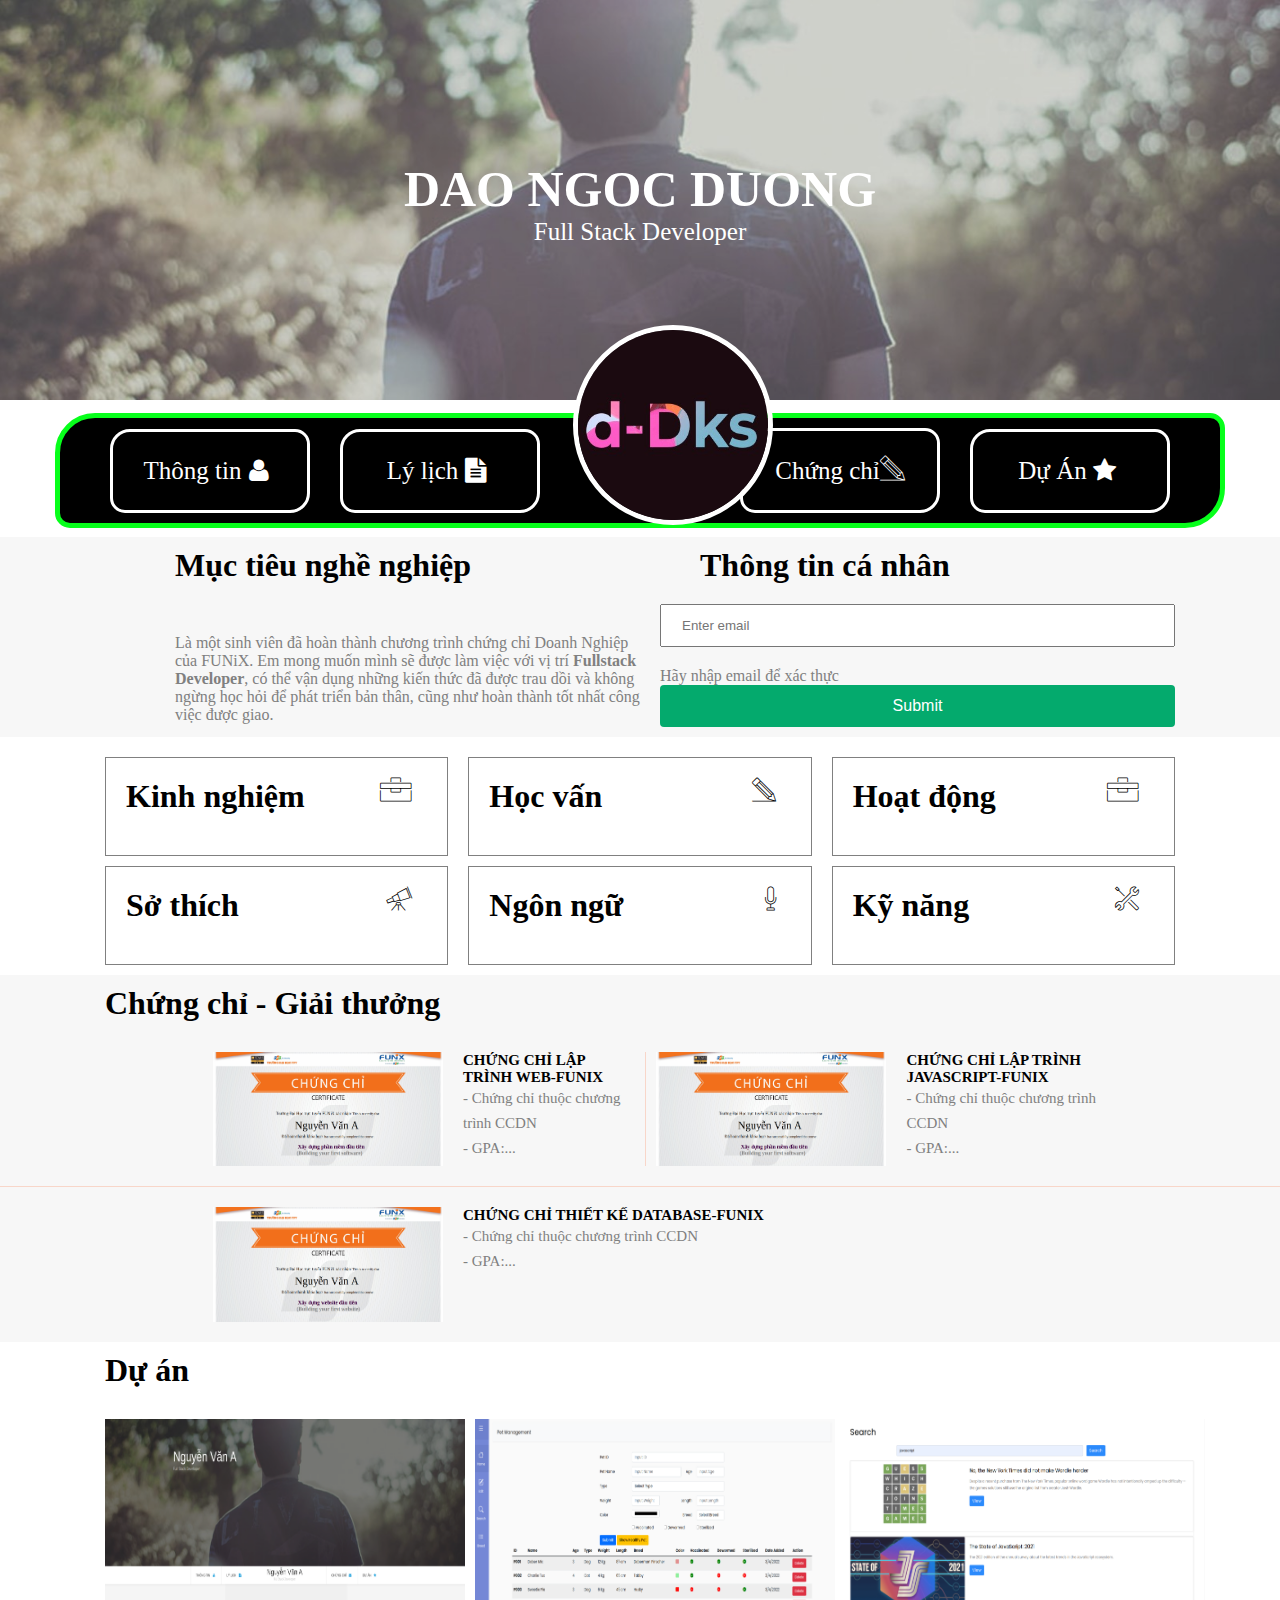
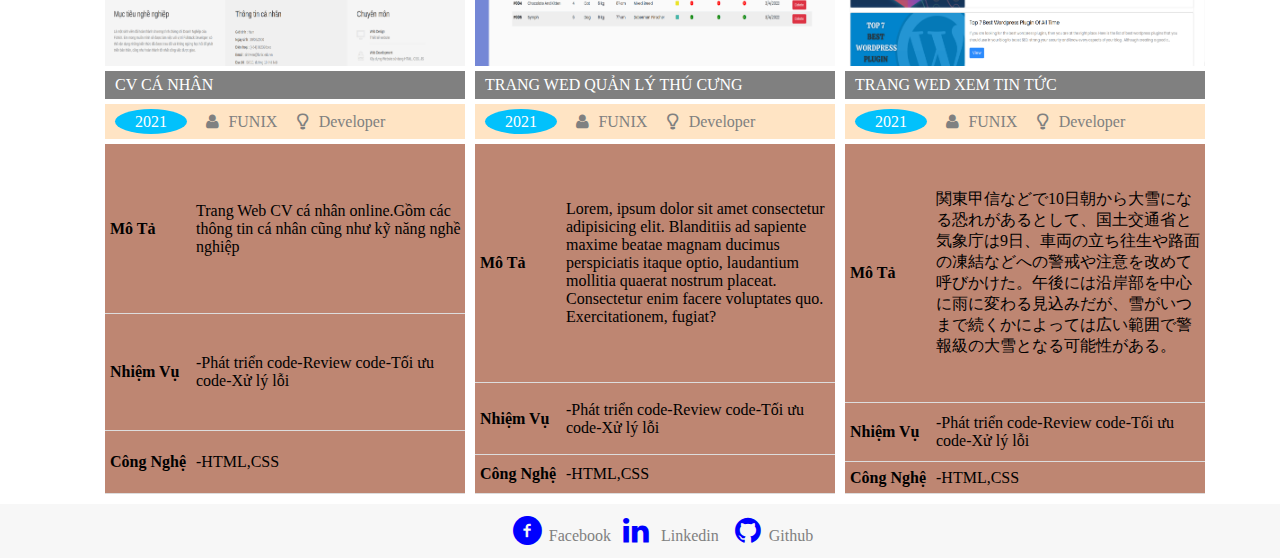
<file: index.html>
<!DOCTYPE html>
<html lang="en">
  <head>
    <meta charset="UTF-8" />
    <meta http-equiv="X-UA-Compatible" content="IE=edge" />
    <meta name="viewport" content="width=device-width, initial-scale=1.0" />
    <link rel="stylesheet" href="./css/style.css" />
    <link rel="stylesheet" href="./css/font.css" />
    <link rel="stylesheet" href="./css/mobile.css" />
    <link rel="stylesheet" href="./css/tablet.css" />

    <link
      href="https://cdn.jsdelivr.net/npm/bootstrap@5.0.2/dist/css/bootstrap.min.css"
      rel="stylesheet"
      integrity="sha384-EVSTQN3/azprG1Anm3QDgpJLIm9Nao0Yz1ztcQTwFspd3yD65VohhpuuCOmLASjC"
      crossorigin="anonymous"
    />
    <title>Digital CV</title>
  </head>
  <body>
    <div class="position">
      <div class="img-info">
        <img src=".\images\banner.jpg" alt="....." />

        <div class="centered">
          <h1>DAO NGOC DUONG</h1>
          <p>Full Stack Developer</p>
        </div>
      </div>
      <div id="avatar">
        <img class="avatar" src="./images/page-1.jpeg" alt="" />
      </div>
    </div>
    <section id="nav-bar">
      <nav class="container">
        <a href="#personal-info">Thông tin<i class="icon-user"></i></a>
        <a href="#job-info" class="fix-avatar"
          >Lý lịch<i class="icon-doc-text-inv"></i
        ></a>

        <a href="#certificate">Chứng chỉ<i class="ic-pencil"></i></a>
        <a href="#project">Dự Án<i class="icon-star-1"></i></a>
      </nav>
    </section>

    <section id="about" class="bg-grey">
      <div class="container">
        <div id="target">
          <h1 class="section-title">Mục tiêu nghề nghiệp</h1>
          <p>
            Là một sinh viên đã hoàn thành chương trình chứng chỉ Doanh Nghiệp
            của FUNiX. Em mong muốn mình sẽ được làm việc với vị trí
            <b>Fullstack Developer</b>, có thể vận dụng những kiến thức đã được
            trau dồi và không ngừng học hỏi để phát triển bản thân, cũng như
            hoàn thành tốt nhất công việc được giao.
          </p>
        </div>
        <div id="personal-info">
          <h1 class="section-title">Thông tin cá nhân</h1>
          <div id="tT">
            <form name="myForm">
              <input
                type="email"
                id="email"
                name="email"
                placeholder="Enter email"
              />
              <p class="tTe" style="color: grey">Hãy nhập email để xác thực</p>

              <button id="submit" type="button" onclick="myFunction()">
                Submit
              </button>
            </form>
          </div>
          <div id="hiddecontenTT" class="hiddeconten" style="display: none">
            <ul class="mt-40 info">
              <li><span>Giới tính</span> : Nam</li>
              <li><span>Ngày sinh</span> : 19/05/2000</li>
              <li><span>Điện thoại</span> : (+84) 912398xxx</li>
              <li>
                <span>Email</span> :
                <a href="mailto: duong94@gmail.com">duong94@gmail.com</a>
              </li>
              <li><span>Địa chỉ</span> : Số 10, đường 10, Hà Nội</li>
              <li>
                <span>Website</span> :<a href="https://funix.edu.vn/"
                  >funix.edu.vn</a
                >
              </li>
            </ul>
            <div class="ico-info">
              <ul>
                <li><i class="icon-twitter"></i></li>
                <li><i class="icon-facebook"></i></li>
                <li><i class="icon-gplus"></i></li>
                <li><i class="icon-linkedin"></i></li>
              </ul>
            </div>
          </div>
        </div>
      </div>
    </section>

    <section id="job-info">
      <div class="container">
        <div id="kN">
          <!-- kn -->

          <div class="clearfix">
            <h1>Kinh nghiệm</h1>
            <i class="ic-toolbox ic"></i>
          </div>
          <div class="hidetex">
            <button id="btnKN" class="styled" type="button">▼ view more</button>
          </div>

          <div id="hiddecontenKN" class="hiddeconten">
            <div class="lichild">
              <ul>
                <li>Full Stack Developer-Công ty X</li>
                <li>
                  <i
                    >01/2023-
                    <p class="spanstyle">現在</p></i
                  >
                </li>
              </ul>
            </div>
            <div>
              <ul class="liststyle">
                <li>
                  Xây dựng, phát triển Website dựa trên thiết kế và yêu cầu đã
                  có.
                </li>
                <li>
                  Phân tích và thiết kế Database, sử dụng các hệ quản trị CSDL
                  (MySQL, SQLServer, NoSQL, …) và viết được các câu truy vấn
                </li>
                <li>
                  Sử dụng ngôn ngữ server-side(Python, Java, …) để xây dựng các
                  Web Service
                </li>
              </ul>
            </div>
            <div class="lichild">
              <ul>
                <li>Công ty Y-Web Designer</li>
                <li>
                  <i>01/2023-05/2023</i>
                </li>
              </ul>
            </div>
            <div>
              <ul class="liststyle">
                <li>Thiết kế Website dự trên yêu cầu của khách hàng.</li>
                <li>Sử dụng các công cụ: Figma, Canva, PTS.</li>
              </ul>
            </div>
          </div>
        </div>
        <!-- hocvan -->
        <div id="hV">
          <div class="clearfix">
            <h1>Học vấn</h1>
            <i class="ic-pencil ic"></i>
          </div>

          <div class="hidetex">
            <button id="btnHV" class="styled" type="button">▼ view more</button>
          </div>

          <div id="hiddecontenHV" class="hiddeconten">
            <div class="lichild">
              <ul>
                <li>CAD製図専門学校卒業</li>
                <li>
                  <i>03/2019-04/2022</i>
                </li>
              </ul>
            </div>
            <div>
              <ul class="liststyle">
                <li>卒業.</li>
              </ul>
            </div>
            <div class="lichild">
              <ul>
                <li>FUNiX</li>
                <li>
                  <i>01/2023-06/2023</i>
                </li>
              </ul>
            </div>
            <div>
              <ul class="liststyle">
                <li>Tốt nghiệp chứng chỉ doanh nghiệp nhánh Fullstack.</li>
              </ul>
            </div>
          </div>
        </div>
        <!-- hoatdong -->

        <div id="hD">
          <div class="clearfix">
            <h1>Hoạt động</h1>
            <i class="ic-toolbox ic"></i>
          </div>

          <div class="hidetex">
            <button id="btnHD" class="styled" type="button">▼ view more</button>
          </div>

          <div id="hiddecontenHD" class="hiddeconten">
            <div class="lichild">
              <ul>
                <li>FPT Edu Hackathon 2019</li>
                <li>
                  <i>03/2019-05/2019</i>
                </li>
              </ul>
            </div>
            <div>
              <ul class="liststyle">
                <li>Giải 3 bảng A</li>
                <li>Đề tài: Trang web về phân loại rác thải.</li>
              </ul>
            </div>
            <div class="lichild">
              <ul>
                <li>Câu lạc bộ Z</li>
                <li>
                  <i>01/2023-06/2023</i>
                </li>
              </ul>
            </div>
            <div>
              <ul class="liststyle">
                <li>Trưởng ban chuyên môn</li>
              </ul>
            </div>
          </div>
        </div>

        <div id="sT">
          <div class="clearfix">
            <h1>Sở thích</h1>
            <i class="ic-telescope ic"></i>

            <div class="hidetex">
              <button id="btnST" class="styled" type="button">
                ▼ view more
              </button>
            </div>
            <div id="hiddecontenST" class="hiddeconten">
              <div class="kyome">
                <div>
                  <ul>
                    <li class="center"><i class="ic-megaphone ic"></i></li>
                    <li>Âm Nhạc</li>
                  </ul>
                </div>
                <div>
                  <ul>
                    <li class="center">
                      <i class="ic-strategy ic" style="padding-left: 7px"></i>
                    </li>
                    <li>Chơi Game</li>
                  </ul>
                </div>
                <div>
                  <ul>
                    <li class="center">
                      <i
                        class="ic-hotairballoon ic"
                        style="padding-left: 7px"
                      ></i>
                    </li>
                    <li>Du Lịch</li>
                  </ul>
                </div>
                <div>
                  <ul>
                    <li class="center">
                      <i class="ic-basket ic" style="padding-left: 2px"></i>
                    </li>
                    <li>Nấu Ăn</li>
                  </ul>
                </div>
              </div>
            </div>
          </div>
        </div>

        <div id="nN">
          <div class="clearfix">
            <h1>Ngôn ngữ</h1>
            <i class="ic-mic ic"></i>
          </div>
          <div class="hidetex">
            <button id="btnNN" class="styled" type="button">▼ view more</button>
          </div>
          <div id="hiddecontenNN" class="hiddeconten">
            <div><h4>Tiếng Nhật-JLPT N2</h4></div>
            <div>
              <span class="spankn"></span><span class="spankn"></span
              ><span class="spankn0"></span>
            </div>
          </div>
        </div>
        <div id="skill">
          <div class="clearfix">
            <h1>Kỹ năng</h1>
            <i class="ic-tools-2 ic"></i>
          </div>
          <div class="hidetex">
            <button id="btnskill" class="styled" type="button">
              ▼ view more
            </button>
          </div>
          <div id="hiddecontenskill" class="hiddeconten">
            <div><h4>HTML/CSS</h4></div>
            <div>
              <span class="spankn"></span><span class="spankn0"></span
              ><span class="spankn0"></span>
            </div>
            <div><h4>Java</h4></div>
            <div>
              <span class="spankn"></span><span class="spankn0"></span
              ><span class="spankn0"></span>
            </div>
            <div><h4>Javascript</h4></div>
            <div>
              <span class="spankn"></span><span class="spankn0"></span
              ><span class="spankn0"></span>
            </div>
          </div>
        </div>
      </div>
    </section>
    <section id="certificate" class="bg-grey">
      <div class="container">
        <h1 class="section-title">Chứng chỉ - Giải thưởng</h1>
      </div>
      <div class="chungchi">
        <div class="sideleft">
          <img src="./images/Cert_PRF.png" alt="" />

          <div><h4>CHỨNG CHỈ LẬP TRÌNH WEB-FUNIX</h4></div>
          <div class="liststyle">
            <ul>
              <li>Chứng chỉ thuộc chương trình CCDN</li>
              <li>GPA:...</li>
            </ul>
          </div>
        </div>
        <div class="sideright">
          <div>
            <img src="./images/Cert_PRF.png" alt="" />
          </div>
          <div><h4>CHỨNG CHỈ LẬP TRÌNH javascript-FUNIX</h4></div>
          <div class="liststyle">
            <ul>
              <li>Chứng chỉ thuộc chương trình CCDN</li>
              <li>GPA:...</li>
            </ul>
          </div>
        </div>
      </div>
      <div class="chungchi">
        <div class="sideleft">
          <div>
            <img src="./images/Cert_DBI.png" alt="" />
          </div>
          <div>
            <div><h4>CHỨNG CHỈ thiết kế database-funix</h4></div>
            <div class="liststyle">
              <ul>
                <li>Chứng chỉ thuộc chương trình CCDN</li>
                <li>GPA:...</li>
              </ul>
            </div>
          </div>
        </div>
      </div>
    </section>

    <section id="project">
      <div class="container">
        <h1 class="section-title">Dự án</h1>

        <div class="project">
          <div>
            <div class="project-img">
              <img src="./images/project_1.png" alt="" />
            </div>
            <div class="project-cv">
              <a href="ProjectCharter.html">CV Cá Nhân</a>
            </div>
            <div class="project-hv">
              <ul>
                <li><p class="spanstyle">2021</p></li>
                <li>
                  <i class="icon-user" style="padding-right: 5px"></i>FUNIX
                </li>
                <li>
                  <i class="icon-lamp" style="padding-right: 5px"></i>Developer
                </li>
              </ul>
            </div>
            <table>
              <tr>
                <th>Mô Tả</th>
                <td>
                  Trang Web CV cá nhân online.Gồm các thông tin cá nhân cũng như
                  kỹ năng nghề nghiệp
                </td>
              </tr>
              <tr>
                <th>Nhiệm Vụ</th>
                <td>-Phát triển code-Review code-Tối ưu code-Xử lý lỗi</td>
              </tr>
              <tr>
                <th>Công Nghệ</th>
                <td>-HTML,CSS</td>
              </tr>
            </table>
          </div>
          <div>
            <div class="project-img">
              <img src="./images/project_2.png" alt="" />
            </div>
            <div class="project-cv">
              <a href="ProjectCharter.html">Trang wed quản lý thú cưng</a>
            </div>
            <div class="project-hv">
              <ul>
                <li><p class="spanstyle">2021</p></li>
                <li>
                  <i class="icon-user" style="padding-right: 5px"></i>FUNIX
                </li>
                <li>
                  <i class="icon-lamp" style="padding-right: 5px"></i>Developer
                </li>
              </ul>
            </div>
            <table>
              <tr>
                <th>Mô Tả</th>
                <td>
                  Lorem, ipsum dolor sit amet consectetur adipisicing elit.
                  Blanditiis ad sapiente maxime beatae magnam ducimus
                  perspiciatis itaque optio, laudantium mollitia quaerat nostrum
                  placeat. Consectetur enim facere voluptates quo.
                  Exercitationem, fugiat?
                </td>
              </tr>
              <tr>
                <th>Nhiệm Vụ</th>
                <td>-Phát triển code-Review code-Tối ưu code-Xử lý lỗi</td>
              </tr>
              <tr>
                <th>Công Nghệ</th>
                <td>-HTML,CSS</td>
              </tr>
            </table>
          </div>
          <div>
            <div class="project-img">
              <img src="./images/project_3.png" alt="" />
            </div>
            <div class="project-cv">
              <a href="ProjectCharter.html">trang wed xem tin tức</a>
            </div>
            <div class="project-hv">
              <ul>
                <li><p class="spanstyle">2021</p></li>
                <li>
                  <i class="icon-user" style="padding-right: 5px"></i>FUNIX
                </li>
                <li>
                  <i class="icon-lamp" style="padding-right: 5px"></i>Developer
                </li>
              </ul>
            </div>
            <table>
              <tr>
                <th>Mô Tả</th>
                <td>
                  関東甲信などで10日朝から大雪になる恐れがあるとして、国土交通省と気象庁は9日、車両の立ち往生や路面の凍結などへの警戒や注意を改めて呼びかけた。午後には沿岸部を中心に雨に変わる見込みだが、雪がいつまで続くかによっては広い範囲で警報級の大雪となる可能性がある。
                </td>
              </tr>
              <tr>
                <th>Nhiệm Vụ</th>
                <td>-Phát triển code-Review code-Tối ưu code-Xử lý lỗi</td>
              </tr>
              <tr>
                <th>Công Nghệ</th>
                <td>-HTML,CSS</td>
              </tr>
            </table>
          </div>
        </div>
      </div>
    </section>

    <section id="footer" class="bg-grey">
      <div class="container">
        <ul>
          <li>
            <i class="icon-facebook-circled ico2"></i
            ><a href="https://www.facebook.com/">Facebook</a>
          </li>
          <i class="icon-linkedin ico2"></i>
          <li><a href="https://www.Linkedin.com">Linkedin</a></li>
          <li></li>
          <li>
            <i class="icon-github-circled ico2"></i
            ><a href="https://github.com/">Github</a>
          </li>
        </ul>
      </div>
    </section>
    <script
      src="https://cdn.jsdelivr.net/npm/bootstrap@5.0.2/dist/js/bootstrap.bundle.min.js"
      integrity="sha384-MrcW6ZMFYlzcLA8Nl+NtUVF0sA7MsXsP1UyJoMp4YLEuNSfAP+JcXn/tWtIaxVXM"
      crossorigin="anonymous"
    ></script>
    <script src="script.js"></script>
  </body>
</html>
</file>
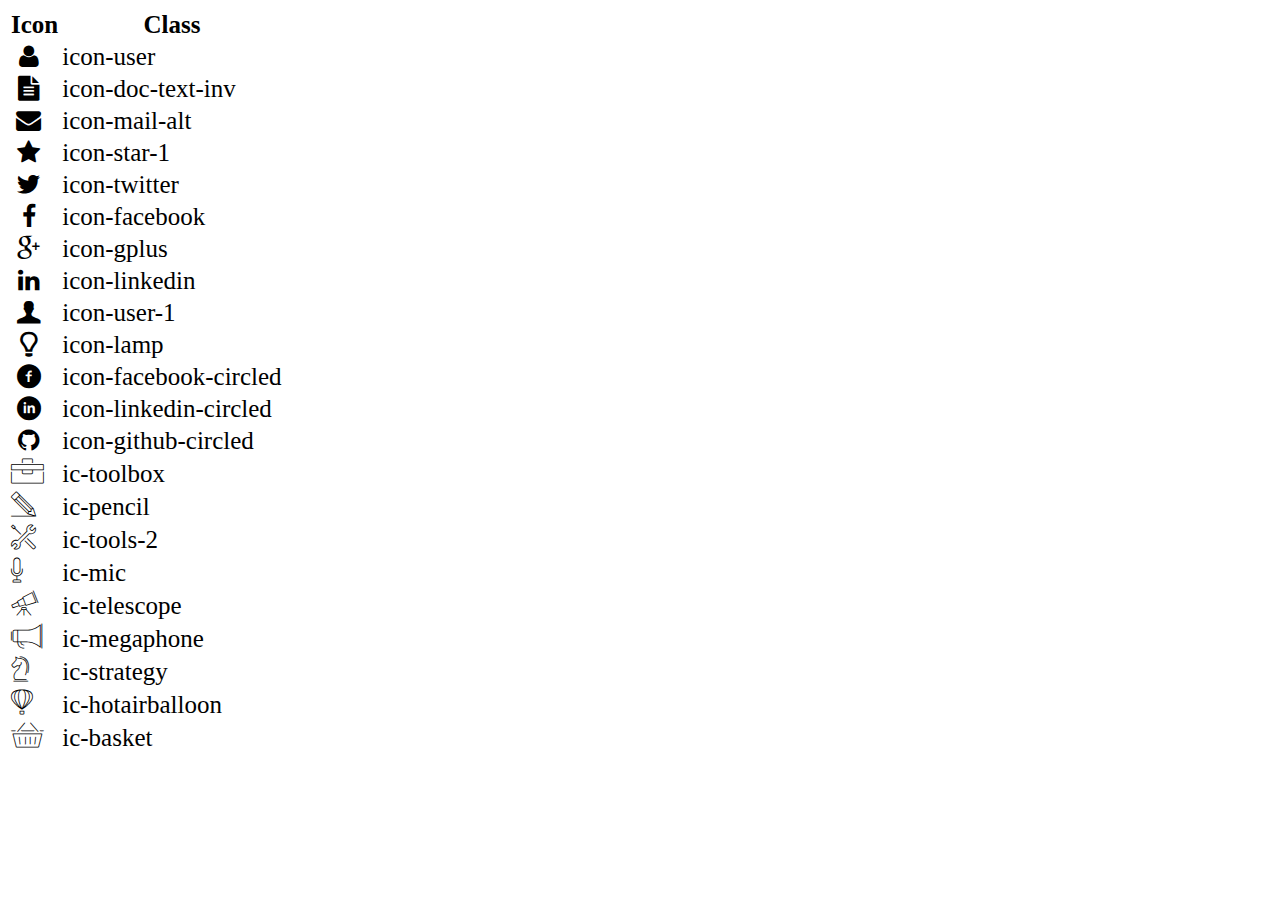
<file: icon-list.html>
<!DOCTYPE html>
<html lang="en">

<head>
    <meta charset="UTF-8">
    <meta http-equiv="X-UA-Compatible" content="IE=edge">
    <meta name="viewport" content="width=device-width, initial-scale=1.0">
    <link rel="stylesheet" href="css/font.css">
    <title>Icon List</title>
</head>

<body>
    <table style="font-size: 25px;">
        <thead>
            <tr>
                <th>Icon</th>
                <th>Class</th>
            </tr>
        </thead>
        <tbody>
            <tr>
                <td><i class="icon-user"></i></td>
                <td>icon-user</td>
            </tr>
            <tr>
                <td><i class="icon-doc-text-inv"></i></td>
                <td>icon-doc-text-inv</td>
            </tr>
            <tr>
                <td><i class="icon-mail-alt"></i></td>
                <td>icon-mail-alt</td>
            </tr>
            <tr>
                <td><i class="icon-star-1"></i></td>
                <td>icon-star-1</td>
            </tr>
            <tr>
                <td><i class="icon-twitter"></i></td>
                <td>icon-twitter</td>
            </tr>
            <tr>
                <td><i class="icon-facebook"></i></td>
                <td>icon-facebook</td>
            </tr>
            <tr>
                <td><i class="icon-gplus"></i></td>
                <td>icon-gplus</td>
            </tr>
            <tr>
                <td><i class="icon-linkedin"></i></td>
                <td>icon-linkedin</td>
            </tr>
            <tr>
                <td><i class="icon-user-1"></i></td>
                <td>icon-user-1</td>
            </tr>
            <tr>
                <td><i class="icon-lamp"></i></td>
                <td>icon-lamp</td>
            </tr>
            <tr>
                <td><i class="icon-facebook-circled"></i></td>
                <td>icon-facebook-circled</td>
            </tr>
            <tr>
                <td><i class="icon-linkedin-circled"></i></td>
                <td>icon-linkedin-circled</td>
            </tr>
            <tr>
                <td><i class="icon-github-circled"></i></td>
                <td>icon-github-circled</td>
            </tr>
            <tr>
                <td><i class="ic-toolbox"></i></td>
                <td>ic-toolbox</td>
            </tr>
            <tr>
                <td><i class="ic-pencil"></i></td>
                <td>ic-pencil</td>
            </tr>
            <tr>
                <td><i class="ic-tools-2"></i></td>
                <td>ic-tools-2</td>
            </tr>

            <tr>
                <td><i class="ic-mic"></i></td>
                <td>ic-mic</td>
            </tr>
            <tr>
                <td><i class="ic-telescope"></i></td>
                <td>ic-telescope</td>
            </tr>
            <tr>
                <td><i class="ic-megaphone"></i></td>
                <td>ic-megaphone</td>
            </tr>
            <tr>
                <td><i class="ic-strategy"></i></td>
                <td>ic-strategy</td>
            </tr>
            <tr>
                <td><i class="ic-hotairballoon"></i></td>
                <td>ic-hotairballoon</td>
            </tr>
            <tr>
                <td><i class="ic-basket"></i></td>
                <td>ic-basket</td>
            </tr>
        </tbody>
    </table>
</body>

</html>
</file>
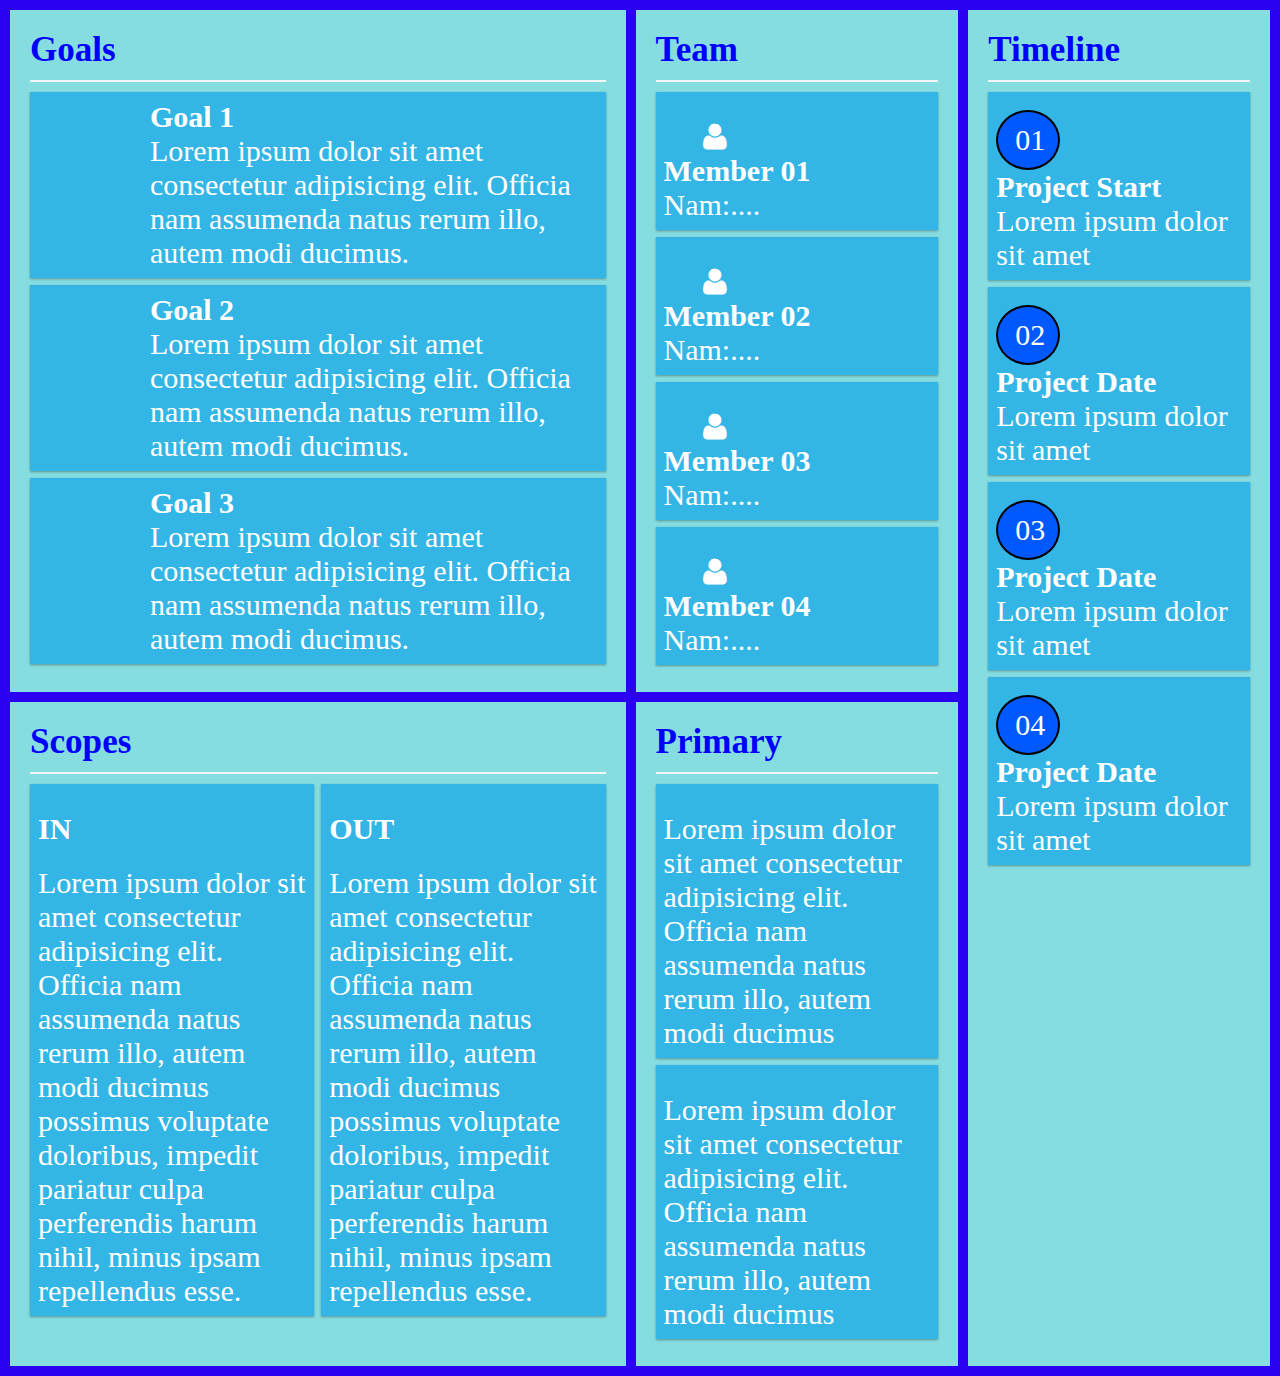
<file: ProjectCharter.html>
<!DOCTYPE html>
<html lang="en">
  <head>
    <meta charset="utf-8" />
    <meta name="viewport" content="width=device-width, initial-scale=1" />
    <title>Project Charter</title>
    <link
      rel="stylesheet"
      href="https://cdn-uicons.flaticon.com/uicons-solid-rounded/css/uicons-solid-rounded.css"
    />
    <link rel="stylesheet" href="./css/ProjectCharter.css" />
    <link rel="stylesheet" href="./css/ProjectCharter mobile.css" />
    <link rel="stylesheet" href="./css/ProjectCharter tablet.css" />
    <link rel="stylesheet" href="./css/font.css" />
    <!-- <link
      href="https://cdn.jsdelivr.net/npm/bootstrap@5.3.0-alpha1/dist/css/bootstrap.min.css"
      rel="stylesheet"
      integrity="sha384-GLhlTQ8iRABdZLl6O3oVMWSktQOp6b7In1Zl3/Jr59b6EGGoI1aFkw7cmDA6j6gD"
      crossorigin="anonymous"
    /> -->
  </head>
  <body>
    <div class="grid-container">
      <div class="grid-item item-row item1">
        <h3>Goals</h3>
        <div class="Goals">
          <ul>
            <li>
              <div class="left">
                <i class="fi fi-sr-flag-alt"></i>
              </div>
              <div class="right">
                <h4>Goal 1</h4>
                <p>
                  Lorem ipsum dolor sit amet consectetur adipisicing elit.
                  Officia nam assumenda natus rerum illo, autem modi ducimus.
                </p>
              </div>
            </li>
            <li>
              <div class="left">
                <i class="fi fi-sr-flag-alt"></i>
              </div>
              <div class="right">
                <h4>Goal 2</h4>
                <p>
                  Lorem ipsum dolor sit amet consectetur adipisicing elit.
                  Officia nam assumenda natus rerum illo, autem modi ducimus.
                </p>
              </div>
            </li>
            <li>
              <div class="left">
                <i class="fi fi-sr-flag-alt"></i>
              </div>
              <div class="right">
                <h4>Goal 3</h4>
                <p>
                  Lorem ipsum dolor sit amet consectetur adipisicing elit.
                  Officia nam assumenda natus rerum illo, autem modi ducimus.
                </p>
              </div>
            </li>
          </ul>
        </div>
      </div>
      <div class="grid-item item-row item3">
        <h3>Team</h3>
        <div class="Goals">
          <ul>
            <li>
              <div class="left">
                <i class="icon-user"></i>
              </div>
              <div class="right">
                <h4>Member 01</h4>
                <p>Nam:....</p>
              </div>
            </li>
            <li>
              <div class="left">
                <i class="icon-user"></i>
              </div>
              <div class="right">
                <h4>Member 02</h4>
                <p>Nam:....</p>
              </div>
            </li>
            <li>
              <div class="left">
                <i class="icon-user"></i>
              </div>
              <div class="right">
                <h4>Member 03</h4>
                <p>Nam:....</p>
              </div>
            </li>
            <li>
              <div class="left">
                <i class="icon-user"></i>
              </div>
              <div class="right">
                <h4>Member 04</h4>
                <p>Nam:....</p>
              </div>
            </li>
          </ul>
        </div>
      </div>
      <div class="grid-item item-row item1 itemmoblie">
        <h3>Scopes</h3>
        <div class="scopes">
          <ul>
            <li>
              <div>
                <h4>IN</h4>
              </div>
              <p>
                Lorem ipsum dolor sit amet consectetur adipisicing elit. Officia
                nam assumenda natus rerum illo, autem modi ducimus possimus
                voluptate doloribus, impedit pariatur culpa perferendis harum
                nihil, minus ipsam repellendus esse.
              </p>
            </li>
            <li>
              <div>
                <h4>OUT</h4>
              </div>
              <p>
                Lorem ipsum dolor sit amet consectetur adipisicing elit. Officia
                nam assumenda natus rerum illo, autem modi ducimus possimus
                voluptate doloribus, impedit pariatur culpa perferendis harum
                nihil, minus ipsam repellendus esse.
              </p>
            </li>
          </ul>
        </div>
      </div>
      <div class="grid-item item-row">
        <h3>Primary</h3>
        <div class="Goals">
          <ul>
            <li>
              <div class="left">
                <i class="fi fi-sr-interrogation"></i>
              </div>
              <div class="right">
                <p>
                  Lorem ipsum dolor sit amet consectetur adipisicing elit.
                  Officia nam assumenda natus rerum illo, autem modi ducimus
                </p>
              </div>
            </li>
            <li>
              <div class="left">
                <i class="fi fi-sr-interrogation"></i>
              </div>
              <div class="right">
                <p>
                  Lorem ipsum dolor sit amet consectetur adipisicing elit.
                  Officia nam assumenda natus rerum illo, autem modi ducimus
                </p>
              </div>
            </li>
          </ul>
        </div>
      </div>
      <div id="timeline" class="grid-item item item-row item5">
        <h3>Timeline</h3>
        <div class="Goals">
          <ul>
            <li>
              <div class="left primary til">
                <span class="timeline">01</span>
              </div>
              <div>
                <h4>Project Start</h4>
                <p>Lorem ipsum dolor sit amet</p>
              </div>
            </li>
            <li>
              <div class="left primary til">
                <span class="timeline">02</span>
              </div>
              <div>
                <h4>Project Date</h4>
                <p>Lorem ipsum dolor sit amet</p>
              </div>
            </li>
            <li>
              <div class="left primary til">
                <span class="timeline">03</span>
              </div>
              <div>
                <h4>Project Date</h4>
                <p>Lorem ipsum dolor sit amet</p>
              </div>
            </li>
            <li>
              <div class="left primary til">
                <span class="timeline">04</span>
              </div>
              <div>
                <h4>Project Date</h4>
                <p>Lorem ipsum dolor sit amet</p>
              </div>
            </li>
          </ul>
        </div>
      </div>
    </div>
    <script
      src="https://cdn.jsdelivr.net/npm/bootstrap@5.3.0-alpha1/dist/js/bootstrap.bundle.min.js"
      integrity="sha384-w76AqPfDkMBDXo30jS1Sgez6pr3x5MlQ1ZAGC+nuZB+EYdgRZgiwxhTBTkF7CXvN"
      crossorigin="anonymous"
    ></script>
  </body>
</html>
</file>
<file: css/style.css>
* {
  margin: 0px;
  box-sizing: border-box;
}

.bg-grey {
  background: #f7f7f7;
}
li {
  list-style: none;
  color: gray;
  list-style: symbols("-");
  line-height: 25px;
}

section > .container {
  width: 1170px;
  margin: auto;
  /*  display: block; */
  padding: 10px 50px;
}
/* img */
.position {
  position: relative;
}
.img-info {
  color: white;
  font-size: 25px;
}
.img-info img {
  width: 100%;
  height: auto;
  filter: contrast(70%);
}
.img-info p {
  text-align: center;
}
.centered {
  position: absolute;
  top: 50%;
  left: 50%;
  transform: translate(-50%, -50%);
}
.avatar {
  width: 200px;
  height: 200px;
  position: absolute;
  border-radius: 100% 100%;
  border: 5px solid white;
  top: 80%;
  left: 44.8%;
}
.fix-avatar {
  margin-right: 170px;
}
/* img */
/* link */
.clearfix::after {
  content: "";
  clear: both;
  display: table;
  padding-bottom: 20px;
}
#nav-bar {
  margin-top: 7px;
}
nav {
  width: 100%;
  display: flex;
  justify-content: space-between;
  background-color: black;
  border-radius: 40px 15px;
  align-items: center;
  font-size: 25px;
  border: 5px solid rgb(7, 255, 27);
}
nav > * {
  border: 3px solid white;
  text-align: center;
  padding: 15px;
  border-radius: 20px 15px;
  width: 200px;
}
a {
  text-decoration: none;
  color: gray;
}
section#nav-bar > * a {
  background-color: black;

  border-radius: 20px 15px;

  color: white;
  padding: 25px;
}
section#nav-bar > * a:hover {
  background-color: white;
  color: black;
  border-radius: 20px 15px;
}

/* link */
/* muc tieu & thong tin */

section#about > * {
  display: grid;
  grid-template-columns: repeat(2, 1fr);
  margin-top: 9px;
}
section#about > * a:hover {
  color: blue;
}
#target {
  padding-left: 70px;
}
#target p {
  padding-top: 50px;
  width: 100%;
  color: gray;
}
input[type="email"] {
  width: 100%;
  padding: 12px 20px;
  margin: 20px 0;
  box-sizing: border-box;
}
#submit {
  width: 100%;
  background-color: #04aa6d;
  color: white;
  padding: 12px 20px;
  border: none;
  border-radius: 4px;
  cursor: pointer;
  font-size: medium;
}
input[type="submit"]:hover {
  background-color: #45a049;
}
#sumit {
  margin-top: 30px;
}
#personal-info {
  padding-left: 20px;
}
#personal-info ul {
  padding-top: 50px;
}
#personal-info h1 {
  padding-left: 40px;
}
#personal-info li span {
  color: black;
}

.ico-info li {
  display: inline-block;
}

/* muc tieu & thong tin */
/* TT nghe nghiep */
section#job-info > * {
  display: grid;
  grid-template-columns: 1fr 1fr 1fr;
  column-gap: 20px;
}
section#job-info .container > * {
  border: 1px solid gray;
  padding: 20px;
  margin-top: 10px;
}
section#job-info > * ul {
  padding-bottom: 20px;
}

/* TT nghe nghiep */
/* Kinh Nghiem */

.liststyle li::before {
  content: "- ";
}
.spanstyle {
  display: inline-block;
  background-color: rgb(2, 193, 252);
  border-radius: 50%;
  text-align: center;
  padding: 0px 20px;
  color: white;
}
section#job-info .lichild > * li:first-child {
  list-style: square;
  font-weight: bold;
  color: unset;
  font-size: 18px;
}
section#job-info > * h1 {
  float: left;
  width: 70%;
}
.ic {
  float: left;
  width: 25%;
  font-size: x-large;
  text-align: right;
}
.center {
  border: 1px solid turquoise;
  width: 50px;
  height: 50px;
  border-radius: 50%;
  display: flex;
  align-items: center;
  text-align: center;
  padding-left: 7px;
}
.kyome > * {
  display: inline-block;
  color: aqua;
  padding-left: 15px;
}
section#job-info .kyome > * li:first-child {
  color: unset;
}
.spankn {
  background: rgb(5, 255, 5);
  display: inline-block;
  height: 2px;
  margin-right: 10px;
  width: 45px;
}
.spankn0 {
  background: gray;
  display: inline-block;
  height: 2px;
  margin-right: 10px;
  width: 45px;
}
.clearfix:hover {
  font-size: large;
  color: rgb(6, 255, 139);
}

/* Kinh Nghiem */
/* Chưng chỉ */
section#certificate .chungchi {
  display: flex;
  border-bottom: 1px solid rgba(255, 68, 0, 0.185);
  padding: 20px;
  font-size: 15px;
}
section#certificate .chungchi > * h4 {
  text-transform: uppercase;
}
section#certificate .chungchi > * img {
  width: 250px;
  height: auto;
  float: left;
  padding-right: 20px;
}

.sideleft {
  flex: 50%;
  margin-left: 163px;

  padding-left: 30px;
  padding-right: 20px;
}
.sideright {
  flex: 50%;
  margin-right: 163px;

  padding-left: 10px;
  border-left: 1px solid rgba(255, 68, 0, 0.185);
}
section#certificate .chungchi:last-child {
  border-bottom: 0;
}
#footer.container > * {
  display: flex;
  justify-content: space-between;
  align-items: center;
}
#footer > * ul {
  text-align: center;
  overflow: hidden;
}
#footer li {
  display: inline-block;
}
.ico2 {
  color: blue;
  font-size: 30px;
}
/* Chưng chỉ */
/* du an */
.project {
  display: grid;
  grid-template-columns: repeat(3, minmax(360px, 1fr));
  gap: 10px;
  padding-top: 30px;
}
.project > * {
  padding: 0;
}
.project-img {
  display: flex;
  align-items: center;
  justify-content: center;
}
.project-img img {
  max-width: 100%;
  max-height: 100%;
}
.project-cv {
  background-color: gray;
  margin: 5px 0;
  padding: 5px 10px;
  text-transform: uppercase;
}
.project-cv a {
  text-decoration: none;
  color: white;
}
.project-cv a:hover {
  color: rgb(0, 250, 42);
  font-size: larger;
}
.project-hv {
  background-color: bisque;
  padding: 5px 10px;
}
.project-hv ul {
  padding-left: 0px;
}
.project-hv li {
  display: inline-block;
  padding-right: 10px;
}
table {
  width: 100%;
  background-color: rgba(170, 98, 71, 0.767);
  margin-top: 5px;
  padding-bottom: 10px;
  border-collapse: collapse;
  height: 350px;
}
tr {
  padding: 5px;
  /* border-bottom: 1px solid rgba(247, 247, 247, 0.767); */
}
th {
  width: 25%;
  text-align: left;
  padding-left: 5px;
}
th,
td {
  border-bottom: 1px solid #ddd;
}
/* th,
td:last-child {
  border-bottom: 0;
} */
tr:hover {
  background-color: coral;
}
#footer > * a:hover {
  color: blue;
  font-size: large;
}
/* button */
.hidetex {
  display: none;
}
.hiddeconten {
  display: none;
}
.styled {
  border: 0;
  line-height: 2.5;
  padding: 0 30%;
  font-size: 1rem;
  text-align: center;
  color: #fff;
  text-shadow: 1px 1px 1px #000;
  border-radius: 10px;
  background-color: aquamarine;
  background-image: linear-gradient(
    to top left,
    rgba(0, 0, 0, 0.2),
    rgba(0, 0, 0, 0.2) 30%,
    rgba(0, 0, 0, 0)
  );
  box-shadow: inset 2px 2px 3px rgba(255, 255, 255, 0.6),
    inset -2px -2px 3px rgba(0, 0, 0, 0.6);
}
.styled:hover {
  background-color: rgb(2, 255, 171);
}

.styled:active {
  box-shadow: inset -2px -2px 3px rgba(255, 255, 255, 0.6),
    inset 2px 2px 3px rgba(0, 0, 0, 0.6);
}
</file>
<file: css/font.css>
@font-face {
	font-family: 'open_sanslight';
	src: url('../fonts/OpenSans-Light-webfont.eot');
	src: url('../fonts/OpenSans-Light-webfont.eot#iefix') format('embedded-opentype'),
		url('../fonts/OpenSans-Light-webfont.woff') format('woff'),
		url('../fonts/OpenSans-Light-webfont.ttf') format('truetype'),
		url('../fonts/OpenSans-Light-webfont.svg#open_sanslight') format('svg');
	font-weight: normal;
	font-style: normal;

}

@font-face {
	font-family: 'open_sansitalic';
	src: url('../fonts/OpenSans-Italic-webfont.eot');
	src: url('../fonts/OpenSans-Italic-webfont.eot#iefix') format('embedded-opentype'),
		url('../fonts/OpenSans-Italic-webfont.woff') format('woff'),
		url('../fonts/OpenSans-Italic-webfont.ttf') format('truetype'),
		url('../fonts/OpenSans-Italic-webfont.svg#open_sansitalic') format('svg');
	font-weight: normal;
	font-style: normal;

}

@font-face {
	font-family: 'open_sanssemibold';
	src: url('../fonts/OpenSans-Semibold-webfont.eot');
	src: url('../fonts/OpenSans-Semibold-webfont.eot#iefix') format('embedded-opentype'),
		url('../fonts/OpenSans-Semibold-webfont.woff') format('woff'),
		url('../fonts/OpenSans-Semibold-webfont.ttf') format('truetype'),
		url('../fonts/OpenSans-Semibold-webfont.svg#open_sanssemibold') format('svg');
	font-weight: normal;
	font-style: normal;

}


@font-face {
	font-family: 'open_sanslight_italic';
	src: url('../fonts/OpenSans-LightItalic-webfont.eot');
	src: url('../fonts/OpenSans-LightItalic-webfont.eot#iefix') format('embedded-opentype'),
		url('../fonts/OpenSans-LightItalic-webfont.woff') format('woff'),
		url('../fonts/OpenSans-LightItalic-webfont.ttf') format('truetype'),
		url('../fonts/OpenSans-LightItalic-webfont.svg#open_sanslight_italic') format('svg');
	font-weight: normal;
	font-style: normal;

}

@font-face {
	font-family: 'open_sansregular';
	src: url('../fonts/OpenSans-Regular-webfont.eot');
	src: url('../fonts/OpenSans-Regular-webfont.eot#iefix') format('embedded-opentype'),
		url('../fonts/OpenSans-Regular-webfont.woff') format('woff'),
		url('../fonts/OpenSans-Regular-webfont.ttf') format('truetype'),
		url('../fonts/OpenSans-Regular-webfont.svg#open_sansregular') format('svg');
	font-weight: normal;
	font-style: normal;

}


@font-face {
	font-family: 'fontello';
	src: url('../fonts/fontello.eot');
	src: url('../fonts/fontello.eot#iefix') format('embedded-opentype'),
		url('../fonts/fontello.woff') format('woff'),
		url('../fonts/fontello.ttf') format('truetype'),
		url('../fonts/fontello.svg#fontello') format('svg');
	font-weight: normal;
	font-style: normal;
}

[class^="icon-"]:before,
[class*=" icon-"]:before {
	font-family: "fontello";
	font-style: normal;
	font-weight: normal;
	speak: none;

	display: inline-block;
	text-decoration: inherit;
	width: 1em;
	margin-right: .2em;
	text-align: center;
	/* opacity: .8; */

	/* For safety - reset parent styles, that can break glyph codes*/
	font-variant: normal;
	text-transform: none;

	/* fix buttons height, for twitter bootstrap */
	line-height: 1em;

	/* Animation center compensation - margins should be symmetric */
	/* remove if not needed */
	margin-left: .2em;

	/* you can be more comfortable with increased icons size */
	/* font-size: 120%; */

	/* Font smoothing. That was taken from TWBS */
	-webkit-font-smoothing: antialiased;
	-moz-osx-font-smoothing: grayscale;

	/* Uncomment for 3D effect */
	/* text-shadow: 1px 1px 1px rgba(127, 127, 127, 0.3); */
}

.icon-emo-happy:before {
	content: '\e800';
}

/* '' */
.icon-emo-wink:before {
	content: '\e801';
}

/* '' */
.icon-emo-wink2:before {
	content: '\e802';
}

/* '' */
.icon-emo-unhappy:before {
	content: '\e803';
}

/* '' */
.icon-emo-sleep:before {
	content: '\e804';
}

/* '' */
.icon-emo-thumbsup:before {
	content: '\e805';
}

/* '' */
.icon-emo-devil:before {
	content: '\e806';
}

/* '' */
.icon-emo-surprised:before {
	content: '\e807';
}

/* '' */
.icon-emo-tongue:before {
	content: '\e808';
}

/* '' */
.icon-emo-coffee:before {
	content: '\e809';
}

/* '' */
.icon-emo-sunglasses:before {
	content: '\e80a';
}

/* '' */
.icon-emo-displeased:before {
	content: '\e80b';
}

/* '' */
.icon-emo-beer:before {
	content: '\e80c';
}

/* '' */
.icon-emo-grin:before {
	content: '\e80d';
}

/* '' */
.icon-emo-angry:before {
	content: '\e80e';
}

/* '' */
.icon-emo-saint:before {
	content: '\e80f';
}

/* '' */
.icon-emo-cry:before {
	content: '\e810';
}

/* '' */
.icon-emo-shoot:before {
	content: '\e811';
}

/* '' */
.icon-emo-squint:before {
	content: '\e812';
}

/* '' */
.icon-emo-laugh:before {
	content: '\e813';
}

/* '' */
.icon-spin1:before {
	content: '\e814';
}

/* '' */
.icon-spin2:before {
	content: '\e815';
}

/* '' */
.icon-spin3:before {
	content: '\e816';
}

/* '' */
.icon-spin4:before {
	content: '\e817';
}

/* '' */
.icon-spin5:before {
	content: '\e818';
}

/* '' */
.icon-spin6:before {
	content: '\e819';
}

/* '' */
.icon-firefox:before {
	content: '\e81a';
}

/* '' */
.icon-chrome:before {
	content: '\e81b';
}

/* '' */
.icon-opera:before {
	content: '\e81c';
}

/* '' */
.icon-ie:before {
	content: '\e81d';
}

/* '' */
.icon-crown:before {
	content: '\e81e';
}

/* '' */
.icon-crown-plus:before {
	content: '\e81f';
}

/* '' */
.icon-crown-minus:before {
	content: '\e820';
}

/* '' */
.icon-marquee:before {
	content: '\e821';
}

/* '' */
.icon-glass:before {
	content: '\e822';
}

/* '' */
.icon-music:before {
	content: '\e823';
}

/* '' */
.icon-search:before {
	content: '\e824';
}

/* '' */
.icon-mail:before {
	content: '\e825';
}

/* '' */
.icon-mail-alt:before {
	content: '\e826';
}

/* '' */
.icon-mail-squared:before {
	content: '\e827';
}

/* '' */
.icon-heart:before {
	content: '\e828';
}

/* '' */
.icon-heart-empty:before {
	content: '\e829';
}

/* '' */
.icon-star-1:before {
	content: '\e82a';
}

/* '' */
.icon-star-empty-1:before {
	content: '\e82b';
}

/* '' */
.icon-star-half:before {
	content: '\e82c';
}

/* '' */
.icon-star-half-alt:before {
	content: '\e82d';
}

/* '' */
.icon-user:before {
	content: '\e82e';
}

/* '' */
.icon-user-plus:before {
	content: '\e82f';
}

/* '' */
.icon-user-times:before {
	content: '\e830';
}

/* '' */
.icon-users:before {
	content: '\e831';
}

/* '' */
.icon-male:before {
	content: '\e832';
}

/* '' */
.icon-female:before {
	content: '\e833';
}

/* '' */
.icon-child:before {
	content: '\e834';
}

/* '' */
.icon-user-secret:before {
	content: '\e835';
}

/* '' */
.icon-video:before {
	content: '\e836';
}

/* '' */
.icon-videocam:before {
	content: '\e837';
}

/* '' */
.icon-picture:before {
	content: '\e838';
}

/* '' */
.icon-camera:before {
	content: '\e839';
}

/* '' */
.icon-camera-alt:before {
	content: '\e83a';
}

/* '' */
.icon-th-large:before {
	content: '\e83b';
}

/* '' */
.icon-th:before {
	content: '\e83c';
}

/* '' */
.icon-th-list:before {
	content: '\e83d';
}

/* '' */
.icon-ok:before {
	content: '\e83e';
}

/* '' */
.icon-ok-circled:before {
	content: '\e83f';
}

/* '' */
.icon-ok-circled2:before {
	content: '\e840';
}

/* '' */
.icon-ok-squared:before {
	content: '\e841';
}

/* '' */
.icon-cancel:before {
	content: '\e842';
}

/* '' */
.icon-cancel-circled:before {
	content: '\e843';
}

/* '' */
.icon-cancel-circled2:before {
	content: '\e844';
}

/* '' */
.icon-plus:before {
	content: '\e845';
}

/* '' */
.icon-plus-circled:before {
	content: '\e846';
}

/* '' */
.icon-plus-squared:before {
	content: '\e847';
}

/* '' */
.icon-plus-squared-alt:before {
	content: '\e848';
}

/* '' */
.icon-minus:before {
	content: '\e849';
}

/* '' */
.icon-minus-circled:before {
	content: '\e84a';
}

/* '' */
.icon-minus-squared:before {
	content: '\e84b';
}

/* '' */
.icon-minus-squared-alt:before {
	content: '\e84c';
}

/* '' */
.icon-help:before {
	content: '\e84d';
}

/* '' */
.icon-help-circled:before {
	content: '\e84e';
}

/* '' */
.icon-info-circled:before {
	content: '\e84f';
}

/* '' */
.icon-info:before {
	content: '\e850';
}

/* '' */
.icon-home:before {
	content: '\e851';
}

/* '' */
.icon-link:before {
	content: '\e852';
}

/* '' */
.icon-unlink:before {
	content: '\e853';
}

/* '' */
.icon-link-ext:before {
	content: '\e854';
}

/* '' */
.icon-link-ext-alt:before {
	content: '\e855';
}

/* '' */
.icon-attach:before {
	content: '\e856';
}

/* '' */
.icon-lock:before {
	content: '\e857';
}

/* '' */
.icon-lock-open:before {
	content: '\e858';
}

/* '' */
.icon-lock-open-alt:before {
	content: '\e859';
}

/* '' */
.icon-pin:before {
	content: '\e85a';
}

/* '' */
.icon-eye:before {
	content: '\e85b';
}

/* '' */
.icon-eye-off:before {
	content: '\e85c';
}

/* '' */
.icon-tag-1:before {
	content: '\e85d';
}

/* '' */
.icon-tags:before {
	content: '\e85e';
}

/* '' */
.icon-bookmark:before {
	content: '\e85f';
}

/* '' */
.icon-bookmark-empty:before {
	content: '\e860';
}

/* '' */
.icon-flag:before {
	content: '\e861';
}

/* '' */
.icon-flag-empty:before {
	content: '\e862';
}

/* '' */
.icon-flag-checkered:before {
	content: '\e863';
}

/* '' */
.icon-thumbs-up:before {
	content: '\e864';
}

/* '' */
.icon-thumbs-down:before {
	content: '\e865';
}

/* '' */
.icon-thumbs-up-alt:before {
	content: '\e866';
}

/* '' */
.icon-thumbs-down-alt:before {
	content: '\e867';
}

/* '' */
.icon-download:before {
	content: '\e868';
}

/* '' */
.icon-upload:before {
	content: '\e869';
}

/* '' */
.icon-download-cloud:before {
	content: '\e86a';
}

/* '' */
.icon-upload-cloud:before {
	content: '\e86b';
}

/* '' */
.icon-reply:before {
	content: '\e86c';
}

/* '' */
.icon-reply-all:before {
	content: '\e86d';
}

/* '' */
.icon-forward:before {
	content: '\e86e';
}

/* '' */
.icon-quote-left:before {
	content: '\e86f';
}

/* '' */
.icon-quote-right:before {
	content: '\e870';
}

/* '' */
.icon-code:before {
	content: '\e871';
}

/* '' */
.icon-export:before {
	content: '\e872';
}

/* '' */
.icon-export-alt:before {
	content: '\e873';
}

/* '' */
.icon-share:before {
	content: '\e874';
}

/* '' */
.icon-share-squared:before {
	content: '\e875';
}

/* '' */
.icon-pencil:before {
	content: '\e876';
}

/* '' */
.icon-pencil-squared:before {
	content: '\e877';
}

/* '' */
.icon-edit:before {
	content: '\e878';
}

/* '' */
.icon-print:before {
	content: '\e879';
}

/* '' */
.icon-retweet:before {
	content: '\e87a';
}

/* '' */
.icon-keyboard:before {
	content: '\e87b';
}

/* '' */
.icon-gamepad:before {
	content: '\e87c';
}

/* '' */
.icon-comment:before {
	content: '\e87d';
}

/* '' */
.icon-chat:before {
	content: '\e87e';
}

/* '' */
.icon-comment-empty:before {
	content: '\e87f';
}

/* '' */
.icon-chat-empty:before {
	content: '\e880';
}

/* '' */
.icon-bell:before {
	content: '\e881';
}

/* '' */
.icon-bell-alt:before {
	content: '\e882';
}

/* '' */
.icon-bell-off:before {
	content: '\e883';
}

/* '' */
.icon-bell-off-empty:before {
	content: '\e884';
}

/* '' */
.icon-attention-alt:before {
	content: '\e885';
}

/* '' */
.icon-attention:before {
	content: '\e886';
}

/* '' */
.icon-attention-circled:before {
	content: '\e887';
}

/* '' */
.icon-location:before {
	content: '\e888';
}

/* '' */
.icon-direction:before {
	content: '\e889';
}

/* '' */
.icon-compass:before {
	content: '\e88a';
}

/* '' */
.icon-trash:before {
	content: '\e88b';
}

/* '' */
.icon-trash-empty:before {
	content: '\e88c';
}

/* '' */
.icon-doc:before {
	content: '\e88d';
}

/* '' */
.icon-docs:before {
	content: '\e88e';
}

/* '' */
.icon-doc-text:before {
	content: '\e88f';
}

/* '' */
.icon-doc-inv:before {
	content: '\e890';
}

/* '' */
.icon-doc-text-inv:before {
	content: '\e891';
}

/* '' */
.icon-file-pdf:before {
	content: '\e892';
}

/* '' */
.icon-file-word:before {
	content: '\e893';
}

/* '' */
.icon-file-excel:before {
	content: '\e894';
}

/* '' */
.icon-file-powerpoint:before {
	content: '\e895';
}

/* '' */
.icon-file-image:before {
	content: '\e896';
}

/* '' */
.icon-file-archive:before {
	content: '\e897';
}

/* '' */
.icon-file-audio:before {
	content: '\e898';
}

/* '' */
.icon-file-video:before {
	content: '\e899';
}

/* '' */
.icon-file-code:before {
	content: '\e89a';
}

/* '' */
.icon-folder:before {
	content: '\e89b';
}

/* '' */
.icon-folder-open:before {
	content: '\e89c';
}

/* '' */
.icon-folder-empty:before {
	content: '\e89d';
}

/* '' */
.icon-folder-open-empty:before {
	content: '\e89e';
}

/* '' */
.icon-box:before {
	content: '\e89f';
}

/* '' */
.icon-rss:before {
	content: '\e8a0';
}

/* '' */
.icon-rss-squared:before {
	content: '\e8a1';
}

/* '' */
.icon-phone:before {
	content: '\e8a2';
}

/* '' */
.icon-phone-squared:before {
	content: '\e8a3';
}

/* '' */
.icon-fax:before {
	content: '\e8a4';
}

/* '' */
.icon-menu:before {
	content: '\e8a5';
}

/* '' */
.icon-cog:before {
	content: '\e8a6';
}

/* '' */
.icon-cog-alt:before {
	content: '\e8a7';
}

/* '' */
.icon-wrench:before {
	content: '\e8a8';
}

/* '' */
.icon-sliders:before {
	content: '\e8a9';
}

/* '' */
.icon-basket:before {
	content: '\e8aa';
}

/* '' */
.icon-cart-plus:before {
	content: '\e8ab';
}

/* '' */
.icon-cart-arrow-down:before {
	content: '\e8ac';
}

/* '' */
.icon-calendar:before {
	content: '\e8ad';
}

/* '' */
.icon-calendar-empty:before {
	content: '\e8ae';
}

/* '' */
.icon-login:before {
	content: '\e8af';
}

/* '' */
.icon-logout:before {
	content: '\e8b0';
}

/* '' */
.icon-mic:before {
	content: '\e8b1';
}

/* '' */
.icon-mute:before {
	content: '\e8b2';
}

/* '' */
.icon-volume-off:before {
	content: '\e8b3';
}

/* '' */
.icon-volume-down:before {
	content: '\e8b4';
}

/* '' */
.icon-volume-up:before {
	content: '\e8b5';
}

/* '' */
.icon-headphones:before {
	content: '\e8b6';
}

/* '' */
.icon-clock:before {
	content: '\e8b7';
}

/* '' */
.icon-lightbulb:before {
	content: '\e8b8';
}

/* '' */
.icon-block:before {
	content: '\e8b9';
}

/* '' */
.icon-resize-full:before {
	content: '\e8ba';
}

/* '' */
.icon-resize-full-alt:before {
	content: '\e8bb';
}

/* '' */
.icon-resize-small:before {
	content: '\e8bc';
}

/* '' */
.icon-resize-vertical:before {
	content: '\e8bd';
}

/* '' */
.icon-resize-horizontal:before {
	content: '\e8be';
}

/* '' */
.icon-move:before {
	content: '\e8bf';
}

/* '' */
.icon-zoom-in:before {
	content: '\e8c0';
}

/* '' */
.icon-zoom-out:before {
	content: '\e8c1';
}

/* '' */
.icon-down-circled2:before {
	content: '\e8c2';
}

/* '' */
.icon-up-circled2:before {
	content: '\e8c3';
}

/* '' */
.icon-left-circled2:before {
	content: '\e8c4';
}

/* '' */
.icon-right-circled2:before {
	content: '\e8c5';
}

/* '' */
.icon-down-dir:before {
	content: '\e8c6';
}

/* '' */
.icon-up-dir:before {
	content: '\e8c7';
}

/* '' */
.icon-left-dir:before {
	content: '\e8c8';
}

/* '' */
.icon-right-dir:before {
	content: '\e8c9';
}

/* '' */
.icon-down-open:before {
	content: '\e8ca';
}

/* '' */
.icon-left-open:before {
	content: '\e8cb';
}

/* '' */
.icon-right-open:before {
	content: '\e8cc';
}

/* '' */
.icon-up-open:before {
	content: '\e8cd';
}

/* '' */
.icon-angle-left:before {
	content: '\e8ce';
}

/* '' */
.icon-angle-right:before {
	content: '\e8cf';
}

/* '' */
.icon-angle-up:before {
	content: '\e8d0';
}

/* '' */
.icon-angle-down:before {
	content: '\e8d1';
}

/* '' */
.icon-angle-circled-left:before {
	content: '\e8d2';
}

/* '' */
.icon-angle-circled-right:before {
	content: '\e8d3';
}

/* '' */
.icon-angle-circled-up:before {
	content: '\e8d4';
}

/* '' */
.icon-angle-circled-down:before {
	content: '\e8d5';
}

/* '' */
.icon-angle-double-left:before {
	content: '\e8d6';
}

/* '' */
.icon-angle-double-right:before {
	content: '\e8d7';
}

/* '' */
.icon-angle-double-up:before {
	content: '\e8d8';
}

/* '' */
.icon-angle-double-down:before {
	content: '\e8d9';
}

/* '' */
.icon-down:before {
	content: '\e8da';
}

/* '' */
.icon-left:before {
	content: '\e8db';
}

/* '' */
.icon-right:before {
	content: '\e8dc';
}

/* '' */
.icon-up:before {
	content: '\e8dd';
}

/* '' */
.icon-down-big:before {
	content: '\e8de';
}

/* '' */
.icon-left-big:before {
	content: '\e8df';
}

/* '' */
.icon-right-big:before {
	content: '\e8e0';
}

/* '' */
.icon-up-big:before {
	content: '\e8e1';
}

/* '' */
.icon-right-hand:before {
	content: '\e8e2';
}

/* '' */
.icon-left-hand:before {
	content: '\e8e3';
}

/* '' */
.icon-up-hand:before {
	content: '\e8e4';
}

/* '' */
.icon-down-hand:before {
	content: '\e8e5';
}

/* '' */
.icon-left-circled:before {
	content: '\e8e6';
}

/* '' */
.icon-right-circled:before {
	content: '\e8e7';
}

/* '' */
.icon-up-circled:before {
	content: '\e8e8';
}

/* '' */
.icon-down-circled:before {
	content: '\e8e9';
}

/* '' */
.icon-cw:before {
	content: '\e8ea';
}

/* '' */
.icon-ccw:before {
	content: '\e8eb';
}

/* '' */
.icon-arrows-cw:before {
	content: '\e8ec';
}

/* '' */
.icon-level-up:before {
	content: '\e8ed';
}

/* '' */
.icon-level-down:before {
	content: '\e8ee';
}

/* '' */
.icon-shuffle:before {
	content: '\e8ef';
}

/* '' */
.icon-exchange:before {
	content: '\e8f0';
}

/* '' */
.icon-history:before {
	content: '\e8f1';
}

/* '' */
.icon-expand:before {
	content: '\e8f2';
}

/* '' */
.icon-collapse:before {
	content: '\e8f3';
}

/* '' */
.icon-expand-right:before {
	content: '\e8f4';
}

/* '' */
.icon-collapse-left:before {
	content: '\e8f5';
}

/* '' */
.icon-play:before {
	content: '\e8f6';
}

/* '' */
.icon-play-circled:before {
	content: '\e8f7';
}

/* '' */
.icon-play-circled2:before {
	content: '\e8f8';
}

/* '' */
.icon-stop:before {
	content: '\e8f9';
}

/* '' */
.icon-pause:before {
	content: '\e8fa';
}

/* '' */
.icon-to-end:before {
	content: '\e8fb';
}

/* '' */
.icon-to-end-alt:before {
	content: '\e8fc';
}

/* '' */
.icon-to-start:before {
	content: '\e8fd';
}

/* '' */
.icon-to-start-alt:before {
	content: '\e8fe';
}

/* '' */
.icon-fast-fw:before {
	content: '\e8ff';
}

/* '' */
.icon-fast-bw:before {
	content: '\e900';
}

/* '' */
.icon-eject:before {
	content: '\e901';
}

/* '' */
.icon-target:before {
	content: '\e902';
}

/* '' */
.icon-signal:before {
	content: '\e903';
}

/* '' */
.icon-wifi:before {
	content: '\e904';
}

/* '' */
.icon-award:before {
	content: '\e905';
}

/* '' */
.icon-desktop:before {
	content: '\e906';
}

/* '' */
.icon-laptop:before {
	content: '\e907';
}

/* '' */
.icon-tablet:before {
	content: '\e908';
}

/* '' */
.icon-mobile:before {
	content: '\e909';
}

/* '' */
.icon-inbox:before {
	content: '\e90a';
}

/* '' */
.icon-globe:before {
	content: '\e90b';
}

/* '' */
.icon-sun:before {
	content: '\e90c';
}

/* '' */
.icon-cloud:before {
	content: '\e90d';
}

/* '' */
.icon-flash:before {
	content: '\e90e';
}

/* '' */
.icon-moon:before {
	content: '\e90f';
}

/* '' */
.icon-umbrella-1:before {
	content: '\e910';
}

/* '' */
.icon-flight:before {
	content: '\e911';
}

/* '' */
.icon-fighter-jet:before {
	content: '\e912';
}

/* '' */
.icon-paper-plane:before {
	content: '\e913';
}

/* '' */
.icon-paper-plane-empty:before {
	content: '\e914';
}

/* '' */
.icon-space-shuttle:before {
	content: '\e915';
}

/* '' */
.icon-leaf:before {
	content: '\e916';
}

/* '' */
.icon-font:before {
	content: '\e917';
}

/* '' */
.icon-bold:before {
	content: '\e918';
}

/* '' */
.icon-medium:before {
	content: '\e919';
}

/* '' */
.icon-italic:before {
	content: '\e91a';
}

/* '' */
.icon-header:before {
	content: '\e91b';
}

/* '' */
.icon-paragraph:before {
	content: '\e91c';
}

/* '' */
.icon-text-height:before {
	content: '\e91d';
}

/* '' */
.icon-text-width:before {
	content: '\e91e';
}

/* '' */
.icon-align-left:before {
	content: '\e91f';
}

/* '' */
.icon-align-center:before {
	content: '\e920';
}

/* '' */
.icon-align-right:before {
	content: '\e921';
}

/* '' */
.icon-align-justify:before {
	content: '\e922';
}

/* '' */
.icon-list:before {
	content: '\e923';
}

/* '' */
.icon-indent-left:before {
	content: '\e924';
}

/* '' */
.icon-indent-right:before {
	content: '\e925';
}

/* '' */
.icon-list-bullet:before {
	content: '\e926';
}

/* '' */
.icon-list-numbered:before {
	content: '\e927';
}

/* '' */
.icon-strike:before {
	content: '\e928';
}

/* '' */
.icon-underline:before {
	content: '\e929';
}

/* '' */
.icon-superscript:before {
	content: '\e92a';
}

/* '' */
.icon-subscript:before {
	content: '\e92b';
}

/* '' */
.icon-table:before {
	content: '\e92c';
}

/* '' */
.icon-columns:before {
	content: '\e92d';
}

/* '' */
.icon-crop:before {
	content: '\e92e';
}

/* '' */
.icon-scissors:before {
	content: '\e92f';
}

/* '' */
.icon-paste:before {
	content: '\e930';
}

/* '' */
.icon-briefcase:before {
	content: '\e931';
}

/* '' */
.icon-suitcase:before {
	content: '\e932';
}

/* '' */
.icon-ellipsis:before {
	content: '\e933';
}

/* '' */
.icon-ellipsis-vert:before {
	content: '\e934';
}

/* '' */
.icon-off:before {
	content: '\e935';
}

/* '' */
.icon-road:before {
	content: '\e936';
}

/* '' */
.icon-list-alt:before {
	content: '\e937';
}

/* '' */
.icon-qrcode:before {
	content: '\e938';
}

/* '' */
.icon-barcode:before {
	content: '\e939';
}

/* '' */
.icon-book:before {
	content: '\e93a';
}

/* '' */
.icon-ajust:before {
	content: '\e93b';
}

/* '' */
.icon-tint:before {
	content: '\e93c';
}

/* '' */
.icon-toggle-off:before {
	content: '\e93d';
}

/* '' */
.icon-toggle-on:before {
	content: '\e93e';
}

/* '' */
.icon-check:before {
	content: '\e93f';
}

/* '' */
.icon-check-empty:before {
	content: '\e940';
}

/* '' */
.icon-circle:before {
	content: '\e941';
}

/* '' */
.icon-circle-empty:before {
	content: '\e942';
}

/* '' */
.icon-circle-thin:before {
	content: '\e943';
}

/* '' */
.icon-circle-notch:before {
	content: '\e944';
}

/* '' */
.icon-dot-circled:before {
	content: '\e945';
}

/* '' */
.icon-asterisk:before {
	content: '\e946';
}

/* '' */
.icon-gift:before {
	content: '\e947';
}

/* '' */
.icon-fire:before {
	content: '\e948';
}

/* '' */
.icon-magnet:before {
	content: '\e949';
}

/* '' */
.icon-chart-bar:before {
	content: '\e94a';
}

/* '' */
.icon-chart-area:before {
	content: '\e94b';
}

/* '' */
.icon-chart-pie:before {
	content: '\e94c';
}

/* '' */
.icon-chart-line:before {
	content: '\e94d';
}

/* '' */
.icon-ticket:before {
	content: '\e94e';
}

/* '' */
.icon-credit-card:before {
	content: '\e94f';
}

/* '' */
.icon-floppy:before {
	content: '\e950';
}

/* '' */
.icon-megaphone:before {
	content: '\e951';
}

/* '' */
.icon-hdd:before {
	content: '\e952';
}

/* '' */
.icon-key:before {
	content: '\e953';
}

/* '' */
.icon-fork:before {
	content: '\e954';
}

/* '' */
.icon-rocket:before {
	content: '\e955';
}

/* '' */
.icon-bug:before {
	content: '\e956';
}

/* '' */
.icon-certificate:before {
	content: '\e957';
}

/* '' */
.icon-tasks:before {
	content: '\e958';
}

/* '' */
.icon-filter:before {
	content: '\e959';
}

/* '' */
.icon-beaker:before {
	content: '\e95a';
}

/* '' */
.icon-magic:before {
	content: '\e95b';
}

/* '' */
.icon-cab:before {
	content: '\e95c';
}

/* '' */
.icon-taxi:before {
	content: '\e95d';
}

/* '' */
.icon-truck:before {
	content: '\e95e';
}

/* '' */
.icon-bus:before {
	content: '\e95f';
}

/* '' */
.icon-bicycle:before {
	content: '\e960';
}

/* '' */
.icon-motorcycle:before {
	content: '\e961';
}

/* '' */
.icon-train:before {
	content: '\e962';
}

/* '' */
.icon-subway:before {
	content: '\e963';
}

/* '' */
.icon-ship:before {
	content: '\e964';
}

/* '' */
.icon-money:before {
	content: '\e965';
}

/* '' */
.icon-euro:before {
	content: '\e966';
}

/* '' */
.icon-pound:before {
	content: '\e967';
}

/* '' */
.icon-dollar:before {
	content: '\e968';
}

/* '' */
.icon-rupee:before {
	content: '\e969';
}

/* '' */
.icon-yen:before {
	content: '\e96a';
}

/* '' */
.icon-rouble:before {
	content: '\e96b';
}

/* '' */
.icon-shekel:before {
	content: '\e96c';
}

/* '' */
.icon-try:before {
	content: '\e96d';
}

/* '' */
.icon-won:before {
	content: '\e96e';
}

/* '' */
.icon-bitcoin:before {
	content: '\e96f';
}

/* '' */
.icon-viacoin:before {
	content: '\e970';
}

/* '' */
.icon-sort:before {
	content: '\e971';
}

/* '' */
.icon-sort-down:before {
	content: '\e972';
}

/* '' */
.icon-sort-up:before {
	content: '\e973';
}

/* '' */
.icon-sort-alt-up:before {
	content: '\e974';
}

/* '' */
.icon-sort-alt-down:before {
	content: '\e975';
}

/* '' */
.icon-sort-name-up:before {
	content: '\e976';
}

/* '' */
.icon-sort-name-down:before {
	content: '\e977';
}

/* '' */
.icon-sort-number-up:before {
	content: '\e978';
}

/* '' */
.icon-sort-number-down:before {
	content: '\e979';
}

/* '' */
.icon-hammer:before {
	content: '\e97a';
}

/* '' */
.icon-gauge:before {
	content: '\e97b';
}

/* '' */
.icon-sitemap:before {
	content: '\e97c';
}

/* '' */
.icon-spinner:before {
	content: '\e97d';
}

/* '' */
.icon-coffee:before {
	content: '\e97e';
}

/* '' */
.icon-food:before {
	content: '\e97f';
}

/* '' */
.icon-beer:before {
	content: '\e980';
}

/* '' */
.icon-user-md:before {
	content: '\e981';
}

/* '' */
.icon-stethoscope:before {
	content: '\e982';
}

/* '' */
.icon-heartbeat:before {
	content: '\e983';
}

/* '' */
.icon-ambulance:before {
	content: '\e984';
}

/* '' */
.icon-medkit:before {
	content: '\e985';
}

/* '' */
.icon-h-sigh:before {
	content: '\e986';
}

/* '' */
.icon-bed:before {
	content: '\e987';
}

/* '' */
.icon-hospital:before {
	content: '\e988';
}

/* '' */
.icon-building:before {
	content: '\e989';
}

/* '' */
.icon-building-filled:before {
	content: '\e98a';
}

/* '' */
.icon-bank:before {
	content: '\e98b';
}

/* '' */
.icon-smile:before {
	content: '\e98c';
}

/* '' */
.icon-frown:before {
	content: '\e98d';
}

/* '' */
.icon-meh:before {
	content: '\e98e';
}

/* '' */
.icon-anchor:before {
	content: '\e98f';
}

/* '' */
.icon-terminal:before {
	content: '\e990';
}

/* '' */
.icon-eraser:before {
	content: '\e991';
}

/* '' */
.icon-puzzle:before {
	content: '\e992';
}

/* '' */
.icon-shield:before {
	content: '\e993';
}

/* '' */
.icon-extinguisher:before {
	content: '\e994';
}

/* '' */
.icon-bullseye:before {
	content: '\e995';
}

/* '' */
.icon-wheelchair:before {
	content: '\e996';
}

/* '' */
.icon-language:before {
	content: '\e997';
}

/* '' */
.icon-graduation-cap:before {
	content: '\e998';
}

/* '' */
.icon-paw:before {
	content: '\e999';
}

/* '' */
.icon-spoon:before {
	content: '\e99a';
}

/* '' */
.icon-cube:before {
	content: '\e99b';
}

/* '' */
.icon-cubes:before {
	content: '\e99c';
}

/* '' */
.icon-recycle:before {
	content: '\e99d';
}

/* '' */
.icon-tree:before {
	content: '\e99e';
}

/* '' */
.icon-database:before {
	content: '\e99f';
}

/* '' */
.icon-server:before {
	content: '\e9a0';
}

/* '' */
.icon-lifebuoy:before {
	content: '\e9a1';
}

/* '' */
.icon-rebel:before {
	content: '\e9a2';
}

/* '' */
.icon-empire:before {
	content: '\e9a3';
}

/* '' */
.icon-bomb:before {
	content: '\e9a4';
}

/* '' */
.icon-soccer-ball:before {
	content: '\e9a5';
}

/* '' */
.icon-tty:before {
	content: '\e9a6';
}

/* '' */
.icon-binoculars:before {
	content: '\e9a7';
}

/* '' */
.icon-plug:before {
	content: '\e9a8';
}

/* '' */
.icon-newspaper:before {
	content: '\e9a9';
}

/* '' */
.icon-calc:before {
	content: '\e9aa';
}

/* '' */
.icon-copyright:before {
	content: '\e9ab';
}

/* '' */
.icon-at:before {
	content: '\e9ac';
}

/* '' */
.icon-eyedropper:before {
	content: '\e9ad';
}

/* '' */
.icon-brush:before {
	content: '\e9ae';
}

/* '' */
.icon-birthday:before {
	content: '\e9af';
}

/* '' */
.icon-diamond:before {
	content: '\e9b0';
}

/* '' */
.icon-street-view:before {
	content: '\e9b1';
}

/* '' */
.icon-venus:before {
	content: '\e9b2';
}

/* '' */
.icon-mars:before {
	content: '\e9b3';
}

/* '' */
.icon-mercury:before {
	content: '\e9b4';
}

/* '' */
.icon-transgender:before {
	content: '\e9b5';
}

/* '' */
.icon-transgender-alt:before {
	content: '\e9b6';
}

/* '' */
.icon-venus-double:before {
	content: '\e9b7';
}

/* '' */
.icon-mars-double:before {
	content: '\e9b8';
}

/* '' */
.icon-venus-mars:before {
	content: '\e9b9';
}

/* '' */
.icon-mars-stroke:before {
	content: '\e9ba';
}

/* '' */
.icon-mars-stroke-v:before {
	content: '\e9bb';
}

/* '' */
.icon-mars-stroke-h:before {
	content: '\e9bc';
}

/* '' */
.icon-neuter:before {
	content: '\e9bd';
}

/* '' */
.icon-cc-visa:before {
	content: '\e9be';
}

/* '' */
.icon-cc-mastercard:before {
	content: '\e9bf';
}

/* '' */
.icon-cc-discover:before {
	content: '\e9c0';
}

/* '' */
.icon-cc-amex:before {
	content: '\e9c1';
}

/* '' */
.icon-cc-paypal:before {
	content: '\e9c2';
}

/* '' */
.icon-cc-stripe:before {
	content: '\e9c3';
}

/* '' */
.icon-adn:before {
	content: '\e9c4';
}

/* '' */
.icon-android:before {
	content: '\e9c5';
}

/* '' */
.icon-angellist:before {
	content: '\e9c6';
}

/* '' */
.icon-apple:before {
	content: '\e9c7';
}

/* '' */
.icon-behance:before {
	content: '\e9c8';
}

/* '' */
.icon-behance-squared:before {
	content: '\e9c9';
}

/* '' */
.icon-bitbucket:before {
	content: '\e9ca';
}

/* '' */
.icon-bitbucket-squared:before {
	content: '\e9cb';
}

/* '' */
.icon-buysellads:before {
	content: '\e9cc';
}

/* '' */
.icon-cc:before {
	content: '\e9cd';
}

/* '' */
.icon-codeopen:before {
	content: '\e9ce';
}

/* '' */
.icon-connectdevelop:before {
	content: '\e9cf';
}

/* '' */
.icon-css3:before {
	content: '\e9d0';
}

/* '' */
.icon-dashcube:before {
	content: '\e9d1';
}

/* '' */
.icon-delicious:before {
	content: '\e9d2';
}

/* '' */
.icon-deviantart:before {
	content: '\e9d3';
}

/* '' */
.icon-digg:before {
	content: '\e9d4';
}

/* '' */
.icon-dribbble:before {
	content: '\e9d5';
}

/* '' */
.icon-dropbox:before {
	content: '\e9d6';
}

/* '' */
.icon-drupal:before {
	content: '\e9d7';
}

/* '' */
.icon-facebook:before {
	content: '\e9d8';
}

/* '' */
.icon-facebook-squared:before {
	content: '\e9d9';
}

/* '' */
.icon-facebook-official:before {
	content: '\e9da';
}

/* '' */
.icon-flickr:before {
	content: '\e9db';
}

/* '' */
.icon-forumbee:before {
	content: '\e9dc';
}

/* '' */
.icon-foursquare:before {
	content: '\e9dd';
}

/* '' */
.icon-git-squared:before {
	content: '\e9de';
}

/* '' */
.icon-git:before {
	content: '\e9df';
}

/* '' */
.icon-github:before {
	content: '\e9e0';
}

/* '' */
.icon-github-squared:before {
	content: '\e9e1';
}

/* '' */
.icon-github-circled:before {
	content: '\e9e2';
}

/* '' */
.icon-gittip:before {
	content: '\e9e3';
}

/* '' */
.icon-google:before {
	content: '\e9e4';
}

/* '' */
.icon-gplus:before {
	content: '\e9e5';
}

/* '' */
.icon-gplus-squared:before {
	content: '\e9e6';
}

/* '' */
.icon-gwallet:before {
	content: '\e9e7';
}

/* '' */
.icon-hacker-news:before {
	content: '\e9e8';
}

/* '' */
.icon-html5:before {
	content: '\e9e9';
}

/* '' */
.icon-instagram:before {
	content: '\e9ea';
}

/* '' */
.icon-ioxhost:before {
	content: '\e9eb';
}

/* '' */
.icon-joomla:before {
	content: '\e9ec';
}

/* '' */
.icon-jsfiddle:before {
	content: '\e9ed';
}

/* '' */
.icon-lastfm:before {
	content: '\e9ee';
}

/* '' */
.icon-lastfm-squared:before {
	content: '\e9ef';
}

/* '' */
.icon-leanpub:before {
	content: '\e9f0';
}

/* '' */
.icon-linkedin-squared:before {
	content: '\e9f1';
}

/* '' */
.icon-linux:before {
	content: '\e9f2';
}

/* '' */
.icon-linkedin:before {
	content: '\e9f3';
}

/* '' */
.icon-maxcdn:before {
	content: '\e9f4';
}

/* '' */
.icon-meanpath:before {
	content: '\e9f5';
}

/* '' */
.icon-openid:before {
	content: '\e9f6';
}

/* '' */
.icon-pagelines:before {
	content: '\e9f7';
}

/* '' */
.icon-paypal:before {
	content: '\e9f8';
}

/* '' */
.icon-pied-piper-squared:before {
	content: '\e9f9';
}

/* '' */
.icon-pied-piper-alt:before {
	content: '\e9fa';
}

/* '' */
.icon-pinterest:before {
	content: '\e9fb';
}

/* '' */
.icon-pinterest-circled:before {
	content: '\e9fc';
}

/* '' */
.icon-pinterest-squared:before {
	content: '\e9fd';
}

/* '' */
.icon-qq:before {
	content: '\e9fe';
}

/* '' */
.icon-reddit:before {
	content: '\e9ff';
}

/* '' */
.icon-reddit-squared:before {
	content: '\ea00';
}

/* '' */
.icon-renren:before {
	content: '\ea01';
}

/* '' */
.icon-sellsy:before {
	content: '\ea02';
}

/* '' */
.icon-shirtsinbulk:before {
	content: '\ea03';
}

/* '' */
.icon-simplybuilt:before {
	content: '\ea04';
}

/* '' */
.icon-skyatlas:before {
	content: '\ea05';
}

/* '' */
.icon-skype:before {
	content: '\ea06';
}

/* '' */
.icon-slack:before {
	content: '\ea07';
}

/* '' */
.icon-slideshare:before {
	content: '\ea08';
}

/* '' */
.icon-soundcloud:before {
	content: '\ea09';
}

/* '' */
.icon-spotify:before {
	content: '\ea0a';
}

/* '' */
.icon-stackexchange:before {
	content: '\ea0b';
}

/* '' */
.icon-stackoverflow:before {
	content: '\ea0c';
}

/* '' */
.icon-steam:before {
	content: '\ea0d';
}

/* '' */
.icon-steam-squared:before {
	content: '\ea0e';
}

/* '' */
.icon-stumbleupon:before {
	content: '\ea0f';
}

/* '' */
.icon-stumbleupon-circled:before {
	content: '\ea10';
}

/* '' */
.icon-tencent-weibo:before {
	content: '\ea11';
}

/* '' */
.icon-trello:before {
	content: '\ea12';
}

/* '' */
.icon-tumblr:before {
	content: '\ea13';
}

/* '' */
.icon-tumblr-squared:before {
	content: '\ea14';
}

/* '' */
.icon-twitch:before {
	content: '\ea15';
}

/* '' */
.icon-note:before {
	content: '\ea16';
}

/* '' */
.icon-note-beamed:before {
	content: '\ea17';
}

/* '' */
.icon-music-1:before {
	content: '\ea18';
}

/* '' */
.icon-search-1:before {
	content: '\ea19';
}

/* '' */
.icon-flashlight:before {
	content: '\ea1a';
}

/* '' */
.icon-mail-1:before {
	content: '\ea1b';
}

/* '' */
.icon-heart-1:before {
	content: '\ea1c';
}

/* '' */
.icon-heart-empty-1:before {
	content: '\ea1d';
}

/* '' */
.icon-star:before {
	content: '\ea1e';
}

/* '' */
.icon-star-empty:before {
	content: '\ea1f';
}

/* '' */
.icon-user-1:before {
	content: '\ea20';
}

/* '' */
.icon-users-1:before {
	content: '\ea21';
}

/* '' */
.icon-user-add:before {
	content: '\ea22';
}

/* '' */
.icon-video-1:before {
	content: '\ea23';
}

/* '' */
.icon-picture-1:before {
	content: '\ea24';
}

/* '' */
.icon-camera-1:before {
	content: '\ea25';
}

/* '' */
.icon-layout:before {
	content: '\ea26';
}

/* '' */
.icon-menu-1:before {
	content: '\ea27';
}

/* '' */
.icon-check-1:before {
	content: '\ea28';
}

/* '' */
.icon-cancel-1:before {
	content: '\ea29';
}

/* '' */
.icon-cancel-circled-1:before {
	content: '\ea2a';
}

/* '' */
.icon-cancel-squared:before {
	content: '\ea2b';
}

/* '' */
.icon-plus-1:before {
	content: '\ea2c';
}

/* '' */
.icon-plus-circled-1:before {
	content: '\ea2d';
}

/* '' */
.icon-plus-squared-1:before {
	content: '\ea2e';
}

/* '' */
.icon-minus-1:before {
	content: '\ea2f';
}

/* '' */
.icon-minus-circled-1:before {
	content: '\ea30';
}

/* '' */
.icon-minus-squared-1:before {
	content: '\ea31';
}

/* '' */
.icon-help-1:before {
	content: '\ea32';
}

/* '' */
.icon-help-circled-1:before {
	content: '\ea33';
}

/* '' */
.icon-info-1:before {
	content: '\ea34';
}

/* '' */
.icon-info-circled-1:before {
	content: '\ea35';
}

/* '' */
.icon-back:before {
	content: '\ea36';
}

/* '' */
.icon-home-1:before {
	content: '\ea37';
}

/* '' */
.icon-link-1:before {
	content: '\ea38';
}

/* '' */
.icon-attach-1:before {
	content: '\ea39';
}

/* '' */
.icon-lock-1:before {
	content: '\ea3a';
}

/* '' */
.icon-lock-open-1:before {
	content: '\ea3b';
}

/* '' */
.icon-eye-1:before {
	content: '\ea3c';
}

/* '' */
.icon-tag:before {
	content: '\ea3d';
}

/* '' */
.icon-bookmark-1:before {
	content: '\ea3e';
}

/* '' */
.icon-bookmarks:before {
	content: '\ea3f';
}

/* '' */
.icon-flag-1:before {
	content: '\ea40';
}

/* '' */
.icon-thumbs-up-1:before {
	content: '\ea41';
}

/* '' */
.icon-thumbs-down-1:before {
	content: '\ea42';
}

/* '' */
.icon-download-1:before {
	content: '\ea43';
}

/* '' */
.icon-upload-1:before {
	content: '\ea44';
}

/* '' */
.icon-upload-cloud-1:before {
	content: '\ea45';
}

/* '' */
.icon-reply-1:before {
	content: '\ea46';
}

/* '' */
.icon-reply-all-1:before {
	content: '\ea47';
}

/* '' */
.icon-forward-1:before {
	content: '\ea48';
}

/* '' */
.icon-quote:before {
	content: '\ea49';
}

/* '' */
.icon-code-1:before {
	content: '\ea4a';
}

/* '' */
.icon-export-1:before {
	content: '\ea4b';
}

/* '' */
.icon-pencil-1:before {
	content: '\ea4c';
}

/* '' */
.icon-feather:before {
	content: '\ea4d';
}

/* '' */
.icon-print-1:before {
	content: '\ea4e';
}

/* '' */
.icon-retweet-1:before {
	content: '\ea4f';
}

/* '' */
.icon-keyboard-1:before {
	content: '\ea50';
}

/* '' */
.icon-comment-1:before {
	content: '\ea51';
}

/* '' */
.icon-chat-1:before {
	content: '\ea52';
}

/* '' */
.icon-bell-1:before {
	content: '\ea53';
}

/* '' */
.icon-attention-1:before {
	content: '\ea54';
}

/* '' */
.icon-alert:before {
	content: '\ea55';
}

/* '' */
.icon-vcard:before {
	content: '\ea56';
}

/* '' */
.icon-address:before {
	content: '\ea57';
}

/* '' */
.icon-location-1:before {
	content: '\ea58';
}

/* '' */
.icon-map:before {
	content: '\ea59';
}

/* '' */
.icon-direction-1:before {
	content: '\ea5a';
}

/* '' */
.icon-compass-1:before {
	content: '\ea5b';
}

/* '' */
.icon-cup:before {
	content: '\ea5c';
}

/* '' */
.icon-trash-1:before {
	content: '\ea5d';
}

/* '' */
.icon-doc-1:before {
	content: '\ea5e';
}

/* '' */
.icon-docs-1:before {
	content: '\ea5f';
}

/* '' */
.icon-doc-landscape:before {
	content: '\ea60';
}

/* '' */
.icon-doc-text-1:before {
	content: '\ea61';
}

/* '' */
.icon-doc-text-inv-1:before {
	content: '\ea62';
}

/* '' */
.icon-newspaper-1:before {
	content: '\ea63';
}

/* '' */
.icon-book-open:before {
	content: '\ea64';
}

/* '' */
.icon-book-1:before {
	content: '\ea65';
}

/* '' */
.icon-folder-1:before {
	content: '\ea66';
}

/* '' */
.icon-archive:before {
	content: '\ea67';
}

/* '' */
.icon-box-1:before {
	content: '\ea68';
}

/* '' */
.icon-rss-1:before {
	content: '\ea69';
}

/* '' */
.icon-phone-1:before {
	content: '\ea6a';
}

/* '' */
.icon-cog-1:before {
	content: '\ea6b';
}

/* '' */
.icon-tools:before {
	content: '\ea6c';
}

/* '' */
.icon-share-1:before {
	content: '\ea6d';
}

/* '' */
.icon-shareable:before {
	content: '\ea6e';
}

/* '' */
.icon-basket-1:before {
	content: '\ea6f';
}

/* '' */
.icon-bag:before {
	content: '\ea70';
}

/* '' */
.icon-calendar-1:before {
	content: '\ea71';
}

/* '' */
.icon-login-1:before {
	content: '\ea72';
}

/* '' */
.icon-logout-1:before {
	content: '\ea73';
}

/* '' */
.icon-mic-1:before {
	content: '\ea74';
}

/* '' */
.icon-mute-1:before {
	content: '\ea75';
}

/* '' */
.icon-sound:before {
	content: '\ea76';
}

/* '' */
.icon-volume:before {
	content: '\ea77';
}

/* '' */
.icon-clock-1:before {
	content: '\ea78';
}

/* '' */
.icon-hourglass:before {
	content: '\ea79';
}

/* '' */
.icon-lamp:before {
	content: '\ea7a';
}

/* '' */
.icon-light-down:before {
	content: '\ea7b';
}

/* '' */
.icon-light-up:before {
	content: '\ea7c';
}

/* '' */
.icon-adjust:before {
	content: '\ea7d';
}

/* '' */
.icon-block-1:before {
	content: '\ea7e';
}

/* '' */
.icon-resize-full-1:before {
	content: '\ea7f';
}

/* '' */
.icon-resize-small-1:before {
	content: '\ea80';
}

/* '' */
.icon-popup:before {
	content: '\ea81';
}

/* '' */
.icon-publish:before {
	content: '\ea82';
}

/* '' */
.icon-window:before {
	content: '\ea83';
}

/* '' */
.icon-arrow-combo:before {
	content: '\ea84';
}

/* '' */
.icon-down-circled-1:before {
	content: '\ea85';
}

/* '' */
.icon-left-circled-1:before {
	content: '\ea86';
}

/* '' */
.icon-right-circled-1:before {
	content: '\ea87';
}

/* '' */
.icon-up-circled-1:before {
	content: '\ea88';
}

/* '' */
.icon-down-open-1:before {
	content: '\ea89';
}

/* '' */
.icon-left-open-1:before {
	content: '\ea8a';
}

/* '' */
.icon-right-open-1:before {
	content: '\ea8b';
}

/* '' */
.icon-up-open-1:before {
	content: '\ea8c';
}

/* '' */
.icon-down-open-mini:before {
	content: '\ea8d';
}

/* '' */
.icon-left-open-mini:before {
	content: '\ea8e';
}

/* '' */
.icon-right-open-mini:before {
	content: '\ea8f';
}

/* '' */
.icon-up-open-mini:before {
	content: '\ea90';
}

/* '' */
.icon-down-open-big:before {
	content: '\ea91';
}

/* '' */
.icon-left-open-big:before {
	content: '\ea92';
}

/* '' */
.icon-right-open-big:before {
	content: '\ea93';
}

/* '' */
.icon-up-open-big:before {
	content: '\ea94';
}

/* '' */
.icon-down-1:before {
	content: '\ea95';
}

/* '' */
.icon-left-1:before {
	content: '\ea96';
}

/* '' */
.icon-right-1:before {
	content: '\ea97';
}

/* '' */
.icon-up-1:before {
	content: '\ea98';
}

/* '' */
.icon-down-dir-1:before {
	content: '\ea99';
}

/* '' */
.icon-left-dir-1:before {
	content: '\ea9a';
}

/* '' */
.icon-right-dir-1:before {
	content: '\ea9b';
}

/* '' */
.icon-up-dir-1:before {
	content: '\ea9c';
}

/* '' */
.icon-down-bold:before {
	content: '\ea9d';
}

/* '' */
.icon-left-bold:before {
	content: '\ea9e';
}

/* '' */
.icon-right-bold:before {
	content: '\ea9f';
}

/* '' */
.icon-up-bold:before {
	content: '\eaa0';
}

/* '' */
.icon-down-thin:before {
	content: '\eaa1';
}

/* '' */
.icon-left-thin:before {
	content: '\eaa2';
}

/* '' */
.icon-right-thin:before {
	content: '\eaa3';
}

/* '' */
.icon-up-thin:before {
	content: '\eaa4';
}

/* '' */
.icon-ccw-1:before {
	content: '\eaa5';
}

/* '' */
.icon-cw-1:before {
	content: '\eaa6';
}

/* '' */
.icon-arrows-ccw:before {
	content: '\eaa7';
}

/* '' */
.icon-level-down-1:before {
	content: '\eaa8';
}

/* '' */
.icon-level-up-1:before {
	content: '\eaa9';
}

/* '' */
.icon-shuffle-1:before {
	content: '\eaaa';
}

/* '' */
.icon-loop:before {
	content: '\eaab';
}

/* '' */
.icon-switch:before {
	content: '\eaac';
}

/* '' */
.icon-play-1:before {
	content: '\eaad';
}

/* '' */
.icon-stop-1:before {
	content: '\eaae';
}

/* '' */
.icon-pause-1:before {
	content: '\eaaf';
}

/* '' */
.icon-record:before {
	content: '\eab0';
}

/* '' */
.icon-to-end-1:before {
	content: '\eab1';
}

/* '' */
.icon-to-start-1:before {
	content: '\eab2';
}

/* '' */
.icon-fast-forward:before {
	content: '\eab3';
}

/* '' */
.icon-fast-backward:before {
	content: '\eab4';
}

/* '' */
.icon-progress-0:before {
	content: '\eab5';
}

/* '' */
.icon-progress-1:before {
	content: '\eab6';
}

/* '' */
.icon-progress-2:before {
	content: '\eab7';
}

/* '' */
.icon-progress-3:before {
	content: '\eab8';
}

/* '' */
.icon-target-1:before {
	content: '\eab9';
}

/* '' */
.icon-palette:before {
	content: '\eaba';
}

/* '' */
.icon-list-1:before {
	content: '\eabb';
}

/* '' */
.icon-list-add:before {
	content: '\eabc';
}

/* '' */
.icon-signal-1:before {
	content: '\eabd';
}

/* '' */
.icon-trophy:before {
	content: '\eabe';
}

/* '' */
.icon-battery:before {
	content: '\eabf';
}

/* '' */
.icon-back-in-time:before {
	content: '\eac0';
}

/* '' */
.icon-monitor:before {
	content: '\eac1';
}

/* '' */
.icon-mobile-1:before {
	content: '\eac2';
}

/* '' */
.icon-network:before {
	content: '\eac3';
}

/* '' */
.icon-cd:before {
	content: '\eac4';
}

/* '' */
.icon-inbox-1:before {
	content: '\eac5';
}

/* '' */
.icon-install:before {
	content: '\eac6';
}

/* '' */
.icon-globe-1:before {
	content: '\eac7';
}

/* '' */
.icon-cloud-1:before {
	content: '\eac8';
}

/* '' */
.icon-cloud-thunder:before {
	content: '\eac9';
}

/* '' */
.icon-flash-1:before {
	content: '\eaca';
}

/* '' */
.icon-moon-1:before {
	content: '\eacb';
}

/* '' */
.icon-flight-1:before {
	content: '\eacc';
}

/* '' */
.icon-paper-plane-1:before {
	content: '\eacd';
}

/* '' */
.icon-leaf-1:before {
	content: '\eace';
}

/* '' */
.icon-lifebuoy-1:before {
	content: '\eacf';
}

/* '' */
.icon-mouse:before {
	content: '\ead0';
}

/* '' */
.icon-briefcase-1:before {
	content: '\ead1';
}

/* '' */
.icon-suitcase-1:before {
	content: '\ead2';
}

/* '' */
.icon-dot:before {
	content: '\ead3';
}

/* '' */
.icon-dot-2:before {
	content: '\ead4';
}

/* '' */
.icon-dot-3:before {
	content: '\ead5';
}

/* '' */
.icon-brush-1:before {
	content: '\ead6';
}

/* '' */
.icon-magnet-1:before {
	content: '\ead7';
}

/* '' */
.icon-infinity:before {
	content: '\ead8';
}

/* '' */
.icon-erase:before {
	content: '\ead9';
}

/* '' */
.icon-chart-pie-1:before {
	content: '\eada';
}

/* '' */
.icon-chart-line-1:before {
	content: '\eadb';
}

/* '' */
.icon-chart-bar-1:before {
	content: '\eadc';
}

/* '' */
.icon-chart-area-1:before {
	content: '\eadd';
}

/* '' */
.icon-tape:before {
	content: '\eade';
}

/* '' */
.icon-graduation-cap-1:before {
	content: '\eadf';
}

/* '' */
.icon-language-1:before {
	content: '\eae0';
}

/* '' */
.icon-ticket-1:before {
	content: '\eae1';
}

/* '' */
.icon-water:before {
	content: '\eae2';
}

/* '' */
.icon-droplet:before {
	content: '\eae3';
}

/* '' */
.icon-air:before {
	content: '\eae4';
}

/* '' */
.icon-credit-card-1:before {
	content: '\eae5';
}

/* '' */
.icon-floppy-1:before {
	content: '\eae6';
}

/* '' */
.icon-clipboard:before {
	content: '\eae7';
}

/* '' */
.icon-megaphone-1:before {
	content: '\eae8';
}

/* '' */
.icon-database-1:before {
	content: '\eae9';
}

/* '' */
.icon-drive:before {
	content: '\eaea';
}

/* '' */
.icon-bucket:before {
	content: '\eaeb';
}

/* '' */
.icon-thermometer:before {
	content: '\eaec';
}

/* '' */
.icon-key-1:before {
	content: '\eaed';
}

/* '' */
.icon-flow-cascade:before {
	content: '\eaee';
}

/* '' */
.icon-flow-branch:before {
	content: '\eaef';
}

/* '' */
.icon-flow-tree:before {
	content: '\eaf0';
}

/* '' */
.icon-flow-line:before {
	content: '\eaf1';
}

/* '' */
.icon-flow-parallel:before {
	content: '\eaf2';
}

/* '' */
.icon-rocket-1:before {
	content: '\eaf3';
}

/* '' */
.icon-gauge-1:before {
	content: '\eaf4';
}

/* '' */
.icon-traffic-cone:before {
	content: '\eaf5';
}

/* '' */
.icon-cc-1:before {
	content: '\eaf6';
}

/* '' */
.icon-cc-by:before {
	content: '\eaf7';
}

/* '' */
.icon-cc-nc:before {
	content: '\eaf8';
}

/* '' */
.icon-cc-nc-eu:before {
	content: '\eaf9';
}

/* '' */
.icon-cc-nc-jp:before {
	content: '\eafa';
}

/* '' */
.icon-cc-sa:before {
	content: '\eafb';
}

/* '' */
.icon-cc-nd:before {
	content: '\eafc';
}

/* '' */
.icon-cc-pd:before {
	content: '\eafd';
}

/* '' */
.icon-cc-zero:before {
	content: '\eafe';
}

/* '' */
.icon-cc-share:before {
	content: '\eaff';
}

/* '' */
.icon-cc-remix:before {
	content: '\eb00';
}

/* '' */
.icon-github-1:before {
	content: '\eb01';
}

/* '' */
.icon-github-circled-1:before {
	content: '\eb02';
}

/* '' */
.icon-flickr-1:before {
	content: '\eb03';
}

/* '' */
.icon-flickr-circled:before {
	content: '\eb04';
}

/* '' */
.icon-vimeo:before {
	content: '\eb05';
}

/* '' */
.icon-vimeo-circled:before {
	content: '\eb06';
}

/* '' */
.icon-twitter:before {
	content: '\eb07';
}

/* '' */
.icon-twitter-circled:before {
	content: '\eb08';
}

/* '' */
.icon-facebook-1:before {
	content: '\eb09';
}

/* '' */
.icon-facebook-circled:before {
	content: '\eb0a';
}

/* '' */
.icon-facebook-squared-1:before {
	content: '\eb0b';
}

/* '' */
.icon-gplus-1:before {
	content: '\eb0c';
}

/* '' */
.icon-gplus-circled:before {
	content: '\eb0d';
}

/* '' */
.icon-pinterest-1:before {
	content: '\eb0e';
}

/* '' */
.icon-pinterest-circled-1:before {
	content: '\eb0f';
}

/* '' */
.icon-tumblr-1:before {
	content: '\eb10';
}

/* '' */
.icon-tumblr-circled:before {
	content: '\eb11';
}

/* '' */
.icon-linkedin-1:before {
	content: '\eb12';
}

/* '' */
.icon-linkedin-circled:before {
	content: '\eb13';
}

/* '' */
.icon-dribbble-1:before {
	content: '\eb14';
}

/* '' */
.icon-dribbble-circled:before {
	content: '\eb15';
}

/* '' */
.icon-stumbleupon-1:before {
	content: '\eb16';
}

/* '' */
.icon-stumbleupon-circled-1:before {
	content: '\eb17';
}

/* '' */
.icon-lastfm-1:before {
	content: '\eb18';
}

/* '' */
.icon-lastfm-circled:before {
	content: '\eb19';
}

/* '' */
.icon-rdio:before {
	content: '\eb1a';
}

/* '' */
.icon-rdio-circled:before {
	content: '\eb1b';
}

/* '' */
.icon-spotify-1:before {
	content: '\eb1c';
}

/* '' */
.icon-spotify-circled:before {
	content: '\eb1d';
}

/* '' */
.icon-qq-1:before {
	content: '\eb1e';
}

/* '' */
.icon-instagram-1:before {
	content: '\eb1f';
}

/* '' */
.icon-dropbox-1:before {
	content: '\eb20';
}

/* '' */
.icon-evernote:before {
	content: '\eb21';
}

/* '' */
.icon-flattr:before {
	content: '\eb22';
}

/* '' */
.icon-skype-1:before {
	content: '\eb23';
}

/* '' */
.icon-skype-circled:before {
	content: '\eb24';
}

/* '' */
.icon-renren-1:before {
	content: '\eb25';
}

/* '' */
.icon-sina-weibo:before {
	content: '\eb26';
}

/* '' */
.icon-paypal-1:before {
	content: '\eb27';
}

/* '' */
.icon-picasa:before {
	content: '\eb28';
}

/* '' */
.icon-soundcloud-1:before {
	content: '\eb29';
}

/* '' */
.icon-mixi:before {
	content: '\eb2a';
}

/* '' */
.icon-behance-1:before {
	content: '\eb2b';
}

/* '' */
.icon-google-circles:before {
	content: '\eb2c';
}

/* '' */
.icon-vkontakte:before {
	content: '\eb2d';
}

/* '' */
.icon-music-outline:before {
	content: '\eb2e';
}

/* '' */
.icon-music-2:before {
	content: '\eb2f';
}

/* '' */
.icon-search-outline:before {
	content: '\eb30';
}

/* '' */
.icon-search-2:before {
	content: '\eb31';
}

/* '' */
.icon-mail-2:before {
	content: '\eb32';
}

/* '' */
.icon-heart-2:before {
	content: '\eb33';
}

/* '' */
.icon-heart-filled:before {
	content: '\eb34';
}

/* '' */
.icon-star-2:before {
	content: '\eb35';
}

/* '' */
.icon-star-filled:before {
	content: '\eb36';
}

/* '' */
.icon-user-outline:before {
	content: '\eb37';
}

/* '' */
.icon-user-2:before {
	content: '\eb38';
}

/* '' */
.icon-users-outline:before {
	content: '\eb39';
}

/* '' */
.icon-users-2:before {
	content: '\eb3a';
}

/* '' */
.icon-user-add-outline:before {
	content: '\eb3b';
}

/* '' */
.icon-user-add-1:before {
	content: '\eb3c';
}

/* '' */
.icon-user-delete-outline:before {
	content: '\eb3d';
}

/* '' */
.icon-user-delete:before {
	content: '\eb3e';
}

/* '' */
.icon-video-2:before {
	content: '\eb3f';
}

/* '' */
.icon-videocam-outline:before {
	content: '\eb40';
}

/* '' */
.icon-videocam-1:before {
	content: '\eb41';
}

/* '' */
.icon-picture-outline:before {
	content: '\eb42';
}

/* '' */
.icon-picture-2:before {
	content: '\eb43';
}

/* '' */
.icon-camera-outline:before {
	content: '\eb44';
}

/* '' */
.icon-camera-2:before {
	content: '\eb45';
}

/* '' */
.icon-th-outline:before {
	content: '\eb46';
}

/* '' */
.icon-th-1:before {
	content: '\eb47';
}

/* '' */
.icon-th-large-outline:before {
	content: '\eb48';
}

/* '' */
.icon-th-large-1:before {
	content: '\eb49';
}

/* '' */
.icon-th-list-outline:before {
	content: '\eb4a';
}

/* '' */
.icon-th-list-1:before {
	content: '\eb4b';
}

/* '' */
.icon-ok-outline:before {
	content: '\eb4c';
}

/* '' */
.icon-ok-1:before {
	content: '\eb4d';
}

/* '' */
.icon-cancel-outline:before {
	content: '\eb4e';
}

/* '' */
.icon-cancel-2:before {
	content: '\eb4f';
}

/* '' */
.icon-cancel-alt:before {
	content: '\eb50';
}

/* '' */
.icon-cancel-alt-filled:before {
	content: '\eb51';
}

/* '' */
.icon-cancel-circled-outline:before {
	content: '\eb52';
}

/* '' */
.icon-cancel-circled-2:before {
	content: '\eb53';
}

/* '' */
.icon-plus-outline:before {
	content: '\eb54';
}

/* '' */
.icon-plus-2:before {
	content: '\eb55';
}

/* '' */
.icon-minus-outline:before {
	content: '\eb56';
}

/* '' */
.icon-minus-2:before {
	content: '\eb57';
}

/* '' */
.icon-divide-outline:before {
	content: '\eb58';
}

/* '' */
.icon-divide:before {
	content: '\eb59';
}

/* '' */
.icon-eq-outline:before {
	content: '\eb5a';
}

/* '' */
.icon-eq:before {
	content: '\eb5b';
}

/* '' */
.icon-info-outline:before {
	content: '\eb5c';
}

/* '' */
.icon-info-2:before {
	content: '\eb5d';
}

/* '' */
.icon-home-outline:before {
	content: '\eb5e';
}

/* '' */
.icon-home-2:before {
	content: '\eb5f';
}

/* '' */
.icon-link-outline:before {
	content: '\eb60';
}

/* '' */
.icon-link-2:before {
	content: '\eb61';
}

/* '' */
.icon-attach-outline:before {
	content: '\eb62';
}

/* '' */
.icon-attach-2:before {
	content: '\eb63';
}

/* '' */
.icon-lock-2:before {
	content: '\eb64';
}

/* '' */
.icon-lock-filled:before {
	content: '\eb65';
}

/* '' */
.icon-lock-open-2:before {
	content: '\eb66';
}

/* '' */
.icon-lock-open-filled:before {
	content: '\eb67';
}

/* '' */
.icon-pin-outline:before {
	content: '\eb68';
}

/* '' */
.icon-pin-1:before {
	content: '\eb69';
}

/* '' */
.icon-eye-outline:before {
	content: '\eb6a';
}

/* '' */
.icon-eye-2:before {
	content: '\eb6b';
}

/* '' */
.icon-tag-2:before {
	content: '\eb6c';
}

/* '' */
.icon-tags-1:before {
	content: '\eb6d';
}

/* '' */
.icon-bookmark-2:before {
	content: '\eb6e';
}

/* '' */
.icon-flag-2:before {
	content: '\eb6f';
}

/* '' */
.icon-flag-filled:before {
	content: '\eb70';
}

/* '' */
.icon-thumbs-up-2:before {
	content: '\eb71';
}

/* '' */
.icon-thumbs-down-2:before {
	content: '\eb72';
}

/* '' */
.icon-download-outline:before {
	content: '\eb73';
}

/* '' */
.icon-download-2:before {
	content: '\eb74';
}

/* '' */
.icon-upload-outline:before {
	content: '\eb75';
}

/* '' */
.icon-upload-2:before {
	content: '\eb76';
}

/* '' */
.icon-upload-cloud-outline:before {
	content: '\eb77';
}

/* '' */
.icon-upload-cloud-2:before {
	content: '\eb78';
}

/* '' */
.icon-reply-outline:before {
	content: '\eb79';
}

/* '' */
.icon-reply-2:before {
	content: '\eb7a';
}

/* '' */
.icon-forward-outline:before {
	content: '\eb7b';
}

/* '' */
.icon-forward-2:before {
	content: '\eb7c';
}

/* '' */
.icon-code-outline:before {
	content: '\eb7d';
}

/* '' */
.icon-code-2:before {
	content: '\eb7e';
}

/* '' */
.icon-export-outline:before {
	content: '\eb7f';
}

/* '' */
.icon-export-2:before {
	content: '\eb80';
}

/* '' */
.icon-pencil-2:before {
	content: '\eb81';
}

/* '' */
.icon-pen:before {
	content: '\eb82';
}

/* '' */
.icon-feather-1:before {
	content: '\eb83';
}

/* '' */
.icon-edit-1:before {
	content: '\eb84';
}

/* '' */
.icon-print-2:before {
	content: '\eb85';
}

/* '' */
.icon-comment-2:before {
	content: '\eb86';
}

/* '' */
.icon-chat-2:before {
	content: '\eb87';
}

/* '' */
.icon-chat-alt:before {
	content: '\eb88';
}

/* '' */
.icon-bell-2:before {
	content: '\eb89';
}

/* '' */
.icon-attention-2:before {
	content: '\eb8a';
}

/* '' */
.icon-attention-filled:before {
	content: '\eb8b';
}

/* '' */
.icon-warning-empty:before {
	content: '\eb8c';
}

/* '' */
.icon-warning:before {
	content: '\eb8d';
}

/* '' */
.icon-contacts:before {
	content: '\eb8e';
}

/* '' */
.icon-vcard-1:before {
	content: '\eb8f';
}

/* '' */
.icon-address-1:before {
	content: '\eb90';
}

/* '' */
.icon-location-outline:before {
	content: '\eb91';
}

/* '' */
.icon-location-2:before {
	content: '\eb92';
}

/* '' */
.icon-map-1:before {
	content: '\eb93';
}

/* '' */
.icon-direction-outline:before {
	content: '\eb94';
}

/* '' */
.icon-direction-2:before {
	content: '\eb95';
}

/* '' */
.icon-compass-2:before {
	content: '\eb96';
}

/* '' */
.icon-trash-2:before {
	content: '\eb97';
}

/* '' */
.icon-doc-2:before {
	content: '\eb98';
}

/* '' */
.icon-doc-text-2:before {
	content: '\eb99';
}

/* '' */
.icon-doc-add:before {
	content: '\eb9a';
}

/* '' */
.icon-doc-remove:before {
	content: '\eb9b';
}

/* '' */
.icon-news:before {
	content: '\eb9c';
}

/* '' */
.icon-folder-2:before {
	content: '\eb9d';
}

/* '' */
.icon-folder-add:before {
	content: '\eb9e';
}

/* '' */
.icon-folder-delete:before {
	content: '\eb9f';
}

/* '' */
.icon-archive-1:before {
	content: '\eba0';
}

/* '' */
.icon-box-2:before {
	content: '\eba1';
}

/* '' */
.icon-rss-outline:before {
	content: '\eba2';
}

/* '' */
.icon-rss-2:before {
	content: '\eba3';
}

/* '' */
.icon-phone-outline:before {
	content: '\eba4';
}

/* '' */
.icon-phone-2:before {
	content: '\eba5';
}

/* '' */
.icon-menu-outline:before {
	content: '\eba6';
}

/* '' */
.icon-menu-2:before {
	content: '\eba7';
}

/* '' */
.icon-cog-outline:before {
	content: '\eba8';
}

/* '' */
.icon-cog-2:before {
	content: '\eba9';
}

/* '' */
.icon-wrench-outline:before {
	content: '\ebaa';
}

/* '' */
.icon-wrench-1:before {
	content: '\ebab';
}

/* '' */
.icon-basket-2:before {
	content: '\ebac';
}

/* '' */
.icon-calendar-outlilne:before {
	content: '\ebad';
}

/* '' */
.icon-calendar-2:before {
	content: '\ebae';
}

/* '' */
.icon-mic-outline:before {
	content: '\ebaf';
}

/* '' */
.icon-mic-2:before {
	content: '\ebb0';
}

/* '' */
.icon-volume-off-1:before {
	content: '\ebb1';
}

/* '' */
.icon-volume-low:before {
	content: '\ebb2';
}

/* '' */
.icon-volume-middle:before {
	content: '\ebb3';
}

/* '' */
.icon-volume-high:before {
	content: '\ebb4';
}

/* '' */
.icon-headphones-1:before {
	content: '\ebb5';
}

/* '' */
.icon-clock-2:before {
	content: '\ebb6';
}

/* '' */
.icon-wristwatch:before {
	content: '\ebb7';
}

/* '' */
.icon-stopwatch:before {
	content: '\ebb8';
}

/* '' */
.icon-lightbulb-1:before {
	content: '\ebb9';
}

/* '' */
.icon-block-outline:before {
	content: '\ebba';
}

/* '' */
.icon-block-2:before {
	content: '\ebbb';
}

/* '' */
.icon-resize-full-outline:before {
	content: '\ebbc';
}

/* '' */
.icon-resize-full-2:before {
	content: '\ebbd';
}

/* '' */
.icon-resize-normal-outline:before {
	content: '\ebbe';
}

/* '' */
.icon-resize-normal:before {
	content: '\ebbf';
}

/* '' */
.icon-move-outline:before {
	content: '\ebc0';
}

/* '' */
.icon-move-1:before {
	content: '\ebc1';
}

/* '' */
.icon-popup-1:before {
	content: '\ebc2';
}

/* '' */
.icon-zoom-in-outline:before {
	content: '\ebc3';
}

/* '' */
.icon-zoom-in-1:before {
	content: '\ebc4';
}

/* '' */
.icon-zoom-out-outline:before {
	content: '\ebc5';
}

/* '' */
.icon-zoom-out-1:before {
	content: '\ebc6';
}

/* '' */
.icon-popup-2:before {
	content: '\ebc7';
}

/* '' */
.icon-left-open-outline:before {
	content: '\ebc8';
}

/* '' */
.icon-left-open-2:before {
	content: '\ebc9';
}

/* '' */
.icon-right-open-outline:before {
	content: '\ebca';
}

/* '' */
.icon-right-open-2:before {
	content: '\ebcb';
}

/* '' */
.icon-down-2:before {
	content: '\ebcc';
}

/* '' */
.icon-left-2:before {
	content: '\ebcd';
}

/* '' */
.icon-right-2:before {
	content: '\ebce';
}

/* '' */
.icon-up-2:before {
	content: '\ebcf';
}

/* '' */
.icon-down-outline:before {
	content: '\ebd0';
}

/* '' */
.icon-left-outline:before {
	content: '\ebd1';
}

/* '' */
.icon-right-outline:before {
	content: '\ebd2';
}

/* '' */
.icon-up-outline:before {
	content: '\ebd3';
}

/* '' */
.icon-down-small:before {
	content: '\ebd4';
}

/* '' */
.icon-left-small:before {
	content: '\ebd5';
}

/* '' */
.icon-right-small:before {
	content: '\ebd6';
}

/* '' */
.icon-up-small:before {
	content: '\ebd7';
}

/* '' */
.icon-cw-outline:before {
	content: '\ebd8';
}

/* '' */
.icon-cw-2:before {
	content: '\ebd9';
}

/* '' */
.icon-arrows-cw-outline:before {
	content: '\ebda';
}

/* '' */
.icon-arrows-cw-1:before {
	content: '\ebdb';
}

/* '' */
.icon-loop-outline:before {
	content: '\ebdc';
}

/* '' */
.icon-loop-1:before {
	content: '\ebdd';
}

/* '' */
.icon-loop-alt-outline:before {
	content: '\ebde';
}

/* '' */
.icon-loop-alt:before {
	content: '\ebdf';
}

/* '' */
.icon-shuffle-2:before {
	content: '\ebe0';
}

/* '' */
.icon-play-outline:before {
	content: '\ebe1';
}

/* '' */
.icon-play-2:before {
	content: '\ebe2';
}

/* '' */
.icon-stop-outline:before {
	content: '\ebe3';
}

/* '' */
.icon-stop-2:before {
	content: '\ebe4';
}

/* '' */
.icon-pause-outline:before {
	content: '\ebe5';
}

/* '' */
.icon-pause-2:before {
	content: '\ebe6';
}

/* '' */
.icon-fast-fw-outline:before {
	content: '\ebe7';
}

/* '' */
.icon-fast-fw-1:before {
	content: '\ebe8';
}

/* '' */
.icon-rewind-outline:before {
	content: '\ebe9';
}

/* '' */
.icon-rewind:before {
	content: '\ebea';
}

/* '' */
.icon-record-outline:before {
	content: '\ebeb';
}

/* '' */
.icon-record-1:before {
	content: '\ebec';
}

/* '' */
.icon-eject-outline:before {
	content: '\ebed';
}

/* '' */
.icon-eject-1:before {
	content: '\ebee';
}

/* '' */
.icon-eject-alt-outline:before {
	content: '\ebef';
}

/* '' */
.icon-eject-alt:before {
	content: '\ebf0';
}

/* '' */
.icon-bat1:before {
	content: '\ebf1';
}

/* '' */
.icon-bat2:before {
	content: '\ebf2';
}

/* '' */
.icon-bat3:before {
	content: '\ebf3';
}

/* '' */
.icon-bat4:before {
	content: '\ebf4';
}

/* '' */
.icon-bat-charge:before {
	content: '\ebf5';
}

/* '' */
.icon-plug-1:before {
	content: '\ebf6';
}

/* '' */
.icon-target-outline:before {
	content: '\ebf7';
}

/* '' */
.icon-target-2:before {
	content: '\ebf8';
}

/* '' */
.icon-wifi-outline:before {
	content: '\ebf9';
}

/* '' */
.icon-wifi-1:before {
	content: '\ebfa';
}

/* '' */
.icon-desktop-1:before {
	content: '\ebfb';
}

/* '' */
.icon-laptop-1:before {
	content: '\ebfc';
}

/* '' */
.icon-tablet-1:before {
	content: '\ebfd';
}

/* '' */
.icon-mobile-2:before {
	content: '\ebfe';
}

/* '' */
.icon-contrast:before {
	content: '\ebff';
}

/* '' */
.icon-globe-outline:before {
	content: '\ec00';
}

/* '' */
.icon-globe-2:before {
	content: '\ec01';
}

/* '' */
.icon-globe-alt-outline:before {
	content: '\ec02';
}

/* '' */
.icon-globe-alt:before {
	content: '\ec03';
}

/* '' */
.icon-sun-1:before {
	content: '\ec04';
}

/* '' */
.icon-sun-filled:before {
	content: '\ec05';
}

/* '' */
.icon-cloud-2:before {
	content: '\ec06';
}

/* '' */
.icon-flash-outline:before {
	content: '\ec07';
}

/* '' */
.icon-flash-2:before {
	content: '\ec08';
}

/* '' */
.icon-moon-2:before {
	content: '\ec09';
}

/* '' */
.icon-waves-outline:before {
	content: '\ec0a';
}

/* '' */
.icon-waves:before {
	content: '\ec0b';
}

/* '' */
.icon-rain:before {
	content: '\ec0c';
}

/* '' */
.icon-cloud-sun:before {
	content: '\ec0d';
}

/* '' */
.icon-drizzle:before {
	content: '\ec0e';
}

/* '' */
.icon-snow:before {
	content: '\ec0f';
}

/* '' */
.icon-cloud-flash:before {
	content: '\ec10';
}

/* '' */
.icon-cloud-wind:before {
	content: '\ec11';
}

/* '' */
.icon-wind:before {
	content: '\ec12';
}

/* '' */
.icon-plane-outline:before {
	content: '\ec13';
}

/* '' */
.icon-plane:before {
	content: '\ec14';
}

/* '' */
.icon-leaf-2:before {
	content: '\ec15';
}

/* '' */
.icon-lifebuoy-2:before {
	content: '\ec16';
}

/* '' */
.icon-briefcase-2:before {
	content: '\ec17';
}

/* '' */
.icon-brush-2:before {
	content: '\ec18';
}

/* '' */
.icon-pipette:before {
	content: '\ec19';
}

/* '' */
.icon-power-outline:before {
	content: '\ec1a';
}

/* '' */
.icon-power:before {
	content: '\ec1b';
}

/* '' */
.icon-check-outline:before {
	content: '\ec1c';
}

/* '' */
.icon-check-2:before {
	content: '\ec1d';
}

/* '' */
.icon-gift-1:before {
	content: '\ec1e';
}

/* '' */
.icon-temperatire:before {
	content: '\ec1f';
}

/* '' */
.icon-chart-outline:before {
	content: '\ec20';
}

/* '' */
.icon-chart:before {
	content: '\ec21';
}

/* '' */
.icon-chart-alt-outline:before {
	content: '\ec22';
}

/* '' */
.icon-chart-alt:before {
	content: '\ec23';
}

/* '' */
.icon-chart-bar-outline:before {
	content: '\ec24';
}

/* '' */
.icon-chart-bar-2:before {
	content: '\ec25';
}

/* '' */
.icon-chart-pie-outline:before {
	content: '\ec26';
}

/* '' */
.icon-chart-pie-2:before {
	content: '\ec27';
}

/* '' */
.icon-ticket-2:before {
	content: '\ec28';
}

/* '' */
.icon-credit-card-2:before {
	content: '\ec29';
}

/* '' */
.icon-clipboard-1:before {
	content: '\ec2a';
}

/* '' */
.icon-database-2:before {
	content: '\ec2b';
}

/* '' */
.icon-key-outline:before {
	content: '\ec2c';
}

/* '' */
.icon-key-2:before {
	content: '\ec2d';
}

/* '' */
.icon-flow-split:before {
	content: '\ec2e';
}

/* '' */
.icon-flow-merge:before {
	content: '\ec2f';
}

/* '' */
.icon-flow-parallel-1:before {
	content: '\ec30';
}

/* '' */
.icon-flow-cross:before {
	content: '\ec31';
}

/* '' */
.icon-certificate-outline:before {
	content: '\ec32';
}

/* '' */
.icon-certificate-1:before {
	content: '\ec33';
}

/* '' */
.icon-scissors-outline:before {
	content: '\ec34';
}

/* '' */
.icon-scissors-1:before {
	content: '\ec35';
}

/* '' */
.icon-flask:before {
	content: '\ec36';
}

/* '' */
.icon-wine:before {
	content: '\ec37';
}

/* '' */
.icon-coffee-1:before {
	content: '\ec38';
}

/* '' */
.icon-beer-1:before {
	content: '\ec39';
}

/* '' */
.icon-anchor-outline:before {
	content: '\ec3a';
}

/* '' */
.icon-anchor-1:before {
	content: '\ec3b';
}

/* '' */
.icon-puzzle-outline:before {
	content: '\ec3c';
}

/* '' */
.icon-puzzle-1:before {
	content: '\ec3d';
}

/* '' */
.icon-tree-1:before {
	content: '\ec3e';
}

/* '' */
.icon-calculator:before {
	content: '\ec3f';
}

/* '' */
.icon-infinity-outline:before {
	content: '\ec40';
}

/* '' */
.icon-infinity-1:before {
	content: '\ec41';
}

/* '' */
.icon-pi-outline:before {
	content: '\ec42';
}

/* '' */
.icon-pi:before {
	content: '\ec43';
}

/* '' */
.icon-at-1:before {
	content: '\ec44';
}

/* '' */
.icon-at-circled:before {
	content: '\ec45';
}

/* '' */
.icon-looped-square-outline:before {
	content: '\ec46';
}

/* '' */
.icon-looped-square-interest:before {
	content: '\ec47';
}

/* '' */
.icon-sort-alphabet-outline:before {
	content: '\ec48';
}

/* '' */
.icon-sort-alphabet:before {
	content: '\ec49';
}

/* '' */
.icon-sort-numeric-outline:before {
	content: '\ec4a';
}

/* '' */
.icon-sort-numeric:before {
	content: '\ec4b';
}

/* '' */
.icon-dribbble-circled-1:before {
	content: '\ec4c';
}

/* '' */
.icon-dribbble-2:before {
	content: '\ec4d';
}

/* '' */
.icon-facebook-circled-1:before {
	content: '\ec4e';
}

/* '' */
.icon-facebook-2:before {
	content: '\ec4f';
}

/* '' */
.icon-flickr-circled-1:before {
	content: '\ec50';
}

/* '' */
.icon-flickr-2:before {
	content: '\ec51';
}

/* '' */
.icon-github-circled-2:before {
	content: '\ec52';
}

/* '' */
.icon-github-2:before {
	content: '\ec53';
}

/* '' */
.icon-lastfm-circled-1:before {
	content: '\ec54';
}

/* '' */
.icon-lastfm-2:before {
	content: '\ec55';
}

/* '' */
.icon-linkedin-circled-1:before {
	content: '\ec56';
}

/* '' */
.icon-linkedin-2:before {
	content: '\ec57';
}

/* '' */
.icon-pinterest-circled-2:before {
	content: '\ec58';
}

/* '' */
.icon-pinterest-2:before {
	content: '\ec59';
}

/* '' */
.icon-skype-outline:before {
	content: '\ec5a';
}

/* '' */
.icon-skype-2:before {
	content: '\ec5b';
}

/* '' */
.icon-tumbler-circled:before {
	content: '\ec5c';
}

/* '' */
.icon-tumbler:before {
	content: '\ec5d';
}

/* '' */
.icon-twitter-circled-1:before {
	content: '\ec5e';
}

/* '' */
.icon-twitter-1:before {
	content: '\ec5f';
}

/* '' */
.icon-vimeo-circled-1:before {
	content: '\ec60';
}

/* '' */
.icon-vimeo-1:before {
	content: '\ec61';
}

/* '' */
.icon-search-3:before {
	content: '\ec62';
}

/* '' */
.icon-mail-3:before {
	content: '\ec63';
}

/* '' */
.icon-heart-3:before {
	content: '\ec64';
}

/* '' */
.icon-heart-empty-2:before {
	content: '\ec65';
}

/* '' */
.icon-star-3:before {
	content: '\ec66';
}

/* '' */
.icon-user-3:before {
	content: '\ec67';
}

/* '' */
.icon-video-3:before {
	content: '\ec68';
}

/* '' */
.icon-picture-3:before {
	content: '\ec69';
}

/* '' */
.icon-camera-3:before {
	content: '\ec6a';
}

/* '' */
.icon-ok-2:before {
	content: '\ec6b';
}

/* '' */
.icon-ok-circle:before {
	content: '\ec6c';
}

/* '' */
.icon-cancel-3:before {
	content: '\ec6d';
}

/* '' */
.icon-cancel-circle:before {
	content: '\ec6e';
}

/* '' */
.icon-plus-3:before {
	content: '\ec6f';
}

/* '' */
.icon-plus-circle:before {
	content: '\ec70';
}

/* '' */
.icon-minus-3:before {
	content: '\ec71';
}

/* '' */
.icon-minus-circle:before {
	content: '\ec72';
}

/* '' */
.icon-help-2:before {
	content: '\ec73';
}

/* '' */
.icon-info-3:before {
	content: '\ec74';
}

/* '' */
.icon-home-3:before {
	content: '\ec75';
}

/* '' */
.icon-link-3:before {
	content: '\ec76';
}

/* '' */
.icon-attach-3:before {
	content: '\ec77';
}

/* '' */
.icon-lock-3:before {
	content: '\ec78';
}

/* '' */
.icon-lock-empty:before {
	content: '\ec79';
}

/* '' */
.icon-lock-open-3:before {
	content: '\ec7a';
}

/* '' */
.icon-lock-open-empty:before {
	content: '\ec7b';
}

/* '' */
.icon-pin-2:before {
	content: '\ec7c';
}

/* '' */
.icon-eye-3:before {
	content: '\ec7d';
}

/* '' */
.icon-tag-3:before {
	content: '\ec7e';
}

/* '' */
.icon-tag-empty:before {
	content: '\ec7f';
}

/* '' */
.icon-download-3:before {
	content: '\ec80';
}

/* '' */
.icon-upload-3:before {
	content: '\ec81';
}

/* '' */
.icon-download-cloud-1:before {
	content: '\ec82';
}

/* '' */
.icon-upload-cloud-3:before {
	content: '\ec83';
}

/* '' */
.icon-quote-left-1:before {
	content: '\ec84';
}

/* '' */
.icon-quote-right-1:before {
	content: '\ec85';
}

/* '' */
.icon-quote-left-alt:before {
	content: '\ec86';
}

/* '' */
.icon-quote-right-alt:before {
	content: '\ec87';
}

/* '' */
.icon-pencil-3:before {
	content: '\ec88';
}

/* '' */
.icon-pencil-neg:before {
	content: '\ec89';
}

/* '' */
.icon-pencil-alt:before {
	content: '\ec8a';
}

/* '' */
.icon-undo:before {
	content: '\ec8b';
}

/* '' */
.icon-comment-3:before {
	content: '\ec8c';
}

/* '' */
.icon-comment-inv:before {
	content: '\ec8d';
}

/* '' */
.icon-comment-alt:before {
	content: '\ec8e';
}

/* '' */
.icon-comment-inv-alt:before {
	content: '\ec8f';
}

/* '' */
.icon-comment-alt2:before {
	content: '\ec90';
}

/* '' */
.icon-comment-inv-alt2:before {
	content: '\ec91';
}

/* '' */
.icon-chat-3:before {
	content: '\ec92';
}

/* '' */
.icon-chat-inv:before {
	content: '\ec93';
}

/* '' */
.icon-location-3:before {
	content: '\ec94';
}

/* '' */
.icon-location-inv:before {
	content: '\ec95';
}

/* '' */
.icon-location-alt:before {
	content: '\ec96';
}

/* '' */
.icon-compass-3:before {
	content: '\ec97';
}

/* '' */
.icon-trash-3:before {
	content: '\ec98';
}

/* '' */
.icon-trash-empty-1:before {
	content: '\ec99';
}

/* '' */
.icon-doc-3:before {
	content: '\ec9a';
}

/* '' */
.icon-doc-inv-1:before {
	content: '\ec9b';
}

/* '' */
.icon-doc-alt:before {
	content: '\ec9c';
}

/* '' */
.icon-doc-inv-alt:before {
	content: '\ec9d';
}

/* '' */
.icon-article:before {
	content: '\ec9e';
}

/* '' */
.icon-article-alt:before {
	content: '\ec9f';
}

/* '' */
.icon-book-open-1:before {
	content: '\eca0';
}

/* '' */
.icon-folder-3:before {
	content: '\eca1';
}

/* '' */
.icon-folder-empty-1:before {
	content: '\eca2';
}

/* '' */
.icon-box-3:before {
	content: '\eca3';
}

/* '' */
.icon-rss-3:before {
	content: '\eca4';
}

/* '' */
.icon-rss-alt:before {
	content: '\eca5';
}

/* '' */
.icon-cog-3:before {
	content: '\eca6';
}

/* '' */
.icon-wrench-2:before {
	content: '\eca7';
}

/* '' */
.icon-share-2:before {
	content: '\eca8';
}

/* '' */
.icon-calendar-3:before {
	content: '\eca9';
}

/* '' */
.icon-calendar-inv:before {
	content: '\ecaa';
}

/* '' */
.icon-calendar-alt:before {
	content: '\ecab';
}

/* '' */
.icon-mic-3:before {
	content: '\ecac';
}

/* '' */
.icon-volume-off-2:before {
	content: '\ecad';
}

/* '' */
.icon-volume-up-1:before {
	content: '\ecae';
}

/* '' */
.icon-headphones-2:before {
	content: '\ecaf';
}

/* '' */
.icon-clock-3:before {
	content: '\ecb0';
}

/* '' */
.icon-lamp-1:before {
	content: '\ecb1';
}

/* '' */
.icon-block-3:before {
	content: '\ecb2';
}

/* '' */
.icon-resize-full-3:before {
	content: '\ecb3';
}

/* '' */
.icon-resize-full-alt-1:before {
	content: '\ecb4';
}

/* '' */
.icon-resize-small-2:before {
	content: '\ecb5';
}

/* '' */
.icon-resize-small-alt:before {
	content: '\ecb6';
}

/* '' */
.icon-resize-vertical-1:before {
	content: '\ecb7';
}

/* '' */
.icon-resize-horizontal-1:before {
	content: '\ecb8';
}

/* '' */
.icon-move-2:before {
	content: '\ecb9';
}

/* '' */
.icon-popup-3:before {
	content: '\ecba';
}

/* '' */
.icon-down-3:before {
	content: '\ecbb';
}

/* '' */
.icon-left-3:before {
	content: '\ecbc';
}

/* '' */
.icon-right-3:before {
	content: '\ecbd';
}

/* '' */
.icon-up-3:before {
	content: '\ecbe';
}

/* '' */
.icon-down-circle:before {
	content: '\ecbf';
}

/* '' */
.icon-left-circle:before {
	content: '\ecc0';
}

/* '' */
.icon-right-circle:before {
	content: '\ecc1';
}

/* '' */
.icon-up-circle:before {
	content: '\ecc2';
}

/* '' */
.icon-cw-3:before {
	content: '\ecc3';
}

/* '' */
.icon-loop-2:before {
	content: '\ecc4';
}

/* '' */
.icon-loop-alt-1:before {
	content: '\ecc5';
}

/* '' */
.icon-exchange-1:before {
	content: '\ecc6';
}

/* '' */
.icon-split:before {
	content: '\ecc7';
}

/* '' */
.icon-arrow-curved:before {
	content: '\ecc8';
}

/* '' */
.icon-play-3:before {
	content: '\ecc9';
}

/* '' */
.icon-play-circle2:before {
	content: '\ecca';
}

/* '' */
.icon-stop-3:before {
	content: '\eccb';
}

/* '' */
.icon-pause-3:before {
	content: '\eccc';
}

/* '' */
.icon-to-start-2:before {
	content: '\eccd';
}

/* '' */
.icon-to-end-2:before {
	content: '\ecce';
}

/* '' */
.icon-eject-2:before {
	content: '\eccf';
}

/* '' */
.icon-target-3:before {
	content: '\ecd0';
}

/* '' */
.icon-signal-2:before {
	content: '\ecd1';
}

/* '' */
.icon-award-1:before {
	content: '\ecd2';
}

/* '' */
.icon-award-empty:before {
	content: '\ecd3';
}

/* '' */
.icon-list-2:before {
	content: '\ecd4';
}

/* '' */
.icon-list-nested:before {
	content: '\ecd5';
}

/* '' */
.icon-bat-empty:before {
	content: '\ecd6';
}

/* '' */
.icon-bat-half:before {
	content: '\ecd7';
}

/* '' */
.icon-bat-full:before {
	content: '\ecd8';
}

/* '' */
.icon-bat-charge-1:before {
	content: '\ecd9';
}

/* '' */
.icon-mobile-3:before {
	content: '\ecda';
}

/* '' */
.icon-cd-1:before {
	content: '\ecdb';
}

/* '' */
.icon-equalizer:before {
	content: '\ecdc';
}

/* '' */
.icon-cursor:before {
	content: '\ecdd';
}

/* '' */
.icon-aperture:before {
	content: '\ecde';
}

/* '' */
.icon-aperture-alt:before {
	content: '\ecdf';
}

/* '' */
.icon-steering-wheel:before {
	content: '\ece0';
}

/* '' */
.icon-book-2:before {
	content: '\ece1';
}

/* '' */
.icon-book-alt:before {
	content: '\ece2';
}

/* '' */
.icon-brush-3:before {
	content: '\ece3';
}

/* '' */
.icon-brush-alt:before {
	content: '\ece4';
}

/* '' */
.icon-eyedropper-1:before {
	content: '\ece5';
}

/* '' */
.icon-layers:before {
	content: '\ece6';
}

/* '' */
.icon-layers-alt:before {
	content: '\ece7';
}

/* '' */
.icon-sun-2:before {
	content: '\ece8';
}

/* '' */
.icon-sun-inv:before {
	content: '\ece9';
}

/* '' */
.icon-cloud-3:before {
	content: '\ecea';
}

/* '' */
.icon-rain-1:before {
	content: '\eceb';
}

/* '' */
.icon-flash-3:before {
	content: '\ecec';
}

/* '' */
.icon-moon-3:before {
	content: '\eced';
}

/* '' */
.icon-moon-inv:before {
	content: '\ecee';
}

/* '' */
.icon-umbrella:before {
	content: '\ecef';
}

/* '' */
.icon-chart-bar-3:before {
	content: '\ecf0';
}

/* '' */
.icon-chart-pie-3:before {
	content: '\ecf1';
}

/* '' */
.icon-chart-pie-alt:before {
	content: '\ecf2';
}

/* '' */
.icon-key-3:before {
	content: '\ecf3';
}

/* '' */
.icon-key-inv:before {
	content: '\ecf4';
}

/* '' */
.icon-hash:before {
	content: '\ecf5';
}

/* '' */
.icon-at-2:before {
	content: '\ecf6';
}

/* '' */
.icon-pilcrow:before {
	content: '\ecf7';
}

/* '' */
.icon-dial:before {
	content: '\ecf8';
}

/* '' */
.icon-search-4:before {
	content: '\ecf9';
}

/* '' */
.icon-mail-4:before {
	content: '\ecfa';
}

/* '' */
.icon-heart-4:before {
	content: '\ecfb';
}

/* '' */
.icon-star-4:before {
	content: '\ecfc';
}

/* '' */
.icon-user-4:before {
	content: '\ecfd';
}

/* '' */
.icon-user-woman:before {
	content: '\ecfe';
}

/* '' */
.icon-user-pair:before {
	content: '\ecff';
}

/* '' */
.icon-video-alt:before {
	content: '\ed00';
}

/* '' */
.icon-videocam-2:before {
	content: '\ed01';
}

/* '' */
.icon-videocam-alt:before {
	content: '\ed02';
}

/* '' */
.icon-camera-4:before {
	content: '\ed03';
}

/* '' */
.icon-th-2:before {
	content: '\ed04';
}

/* '' */
.icon-th-list-2:before {
	content: '\ed05';
}

/* '' */
.icon-ok-3:before {
	content: '\ed06';
}

/* '' */
.icon-cancel-4:before {
	content: '\ed07';
}

/* '' */
.icon-cancel-circle-1:before {
	content: '\ed08';
}

/* '' */
.icon-plus-4:before {
	content: '\ed09';
}

/* '' */
.icon-home-4:before {
	content: '\ed0a';
}

/* '' */
.icon-lock-4:before {
	content: '\ed0b';
}

/* '' */
.icon-lock-open-4:before {
	content: '\ed0c';
}

/* '' */
.icon-eye-4:before {
	content: '\ed0d';
}

/* '' */
.icon-tag-4:before {
	content: '\ed0e';
}

/* '' */
.icon-thumbs-up-3:before {
	content: '\ed0f';
}

/* '' */
.icon-thumbs-down-3:before {
	content: '\ed10';
}

/* '' */
.icon-download-4:before {
	content: '\ed11';
}

/* '' */
.icon-export-3:before {
	content: '\ed12';
}

/* '' */
.icon-pencil-4:before {
	content: '\ed13';
}

/* '' */
.icon-pencil-alt-1:before {
	content: '\ed14';
}

/* '' */
.icon-edit-2:before {
	content: '\ed15';
}

/* '' */
.icon-chat-4:before {
	content: '\ed16';
}

/* '' */
.icon-print-3:before {
	content: '\ed17';
}

/* '' */
.icon-bell-3:before {
	content: '\ed18';
}

/* '' */
.icon-attention-3:before {
	content: '\ed19';
}

/* '' */
.icon-info-4:before {
	content: '\ed1a';
}

/* '' */
.icon-question:before {
	content: '\ed1b';
}

/* '' */
.icon-location-4:before {
	content: '\ed1c';
}

/* '' */
.icon-trash-4:before {
	content: '\ed1d';
}

/* '' */
.icon-doc-4:before {
	content: '\ed1e';
}

/* '' */
.icon-article-1:before {
	content: '\ed1f';
}

/* '' */
.icon-article-alt-1:before {
	content: '\ed20';
}

/* '' */
.icon-rss-4:before {
	content: '\ed21';
}

/* '' */
.icon-wrench-3:before {
	content: '\ed22';
}

/* '' */
.icon-basket-3:before {
	content: '\ed23';
}

/* '' */
.icon-basket-alt:before {
	content: '\ed24';
}

/* '' */
.icon-calendar-4:before {
	content: '\ed25';
}

/* '' */
.icon-calendar-alt-1:before {
	content: '\ed26';
}

/* '' */
.icon-volume-off-3:before {
	content: '\ed27';
}

/* '' */
.icon-volume-down-1:before {
	content: '\ed28';
}

/* '' */
.icon-volume-up-2:before {
	content: '\ed29';
}

/* '' */
.icon-bullhorn:before {
	content: '\ed2a';
}

/* '' */
.icon-clock-4:before {
	content: '\ed2b';
}

/* '' */
.icon-clock-alt:before {
	content: '\ed2c';
}

/* '' */
.icon-stop-4:before {
	content: '\ed2d';
}

/* '' */
.icon-resize-full-4:before {
	content: '\ed2e';
}

/* '' */
.icon-resize-small-3:before {
	content: '\ed2f';
}

/* '' */
.icon-zoom-in-2:before {
	content: '\ed30';
}

/* '' */
.icon-zoom-out-2:before {
	content: '\ed31';
}

/* '' */
.icon-popup-4:before {
	content: '\ed32';
}

/* '' */
.icon-down-dir-2:before {
	content: '\ed33';
}

/* '' */
.icon-left-dir-2:before {
	content: '\ed34';
}

/* '' */
.icon-right-dir-2:before {
	content: '\ed35';
}

/* '' */
.icon-up-dir-2:before {
	content: '\ed36';
}

/* '' */
.icon-down-4:before {
	content: '\ed37';
}

/* '' */
.icon-up-4:before {
	content: '\ed38';
}

/* '' */
.icon-cw-4:before {
	content: '\ed39';
}

/* '' */
.icon-signal-3:before {
	content: '\ed3a';
}

/* '' */
.icon-award-2:before {
	content: '\ed3b';
}

/* '' */
.icon-mobile-4:before {
	content: '\ed3c';
}

/* '' */
.icon-mobile-alt:before {
	content: '\ed3d';
}

/* '' */
.icon-tablet-2:before {
	content: '\ed3e';
}

/* '' */
.icon-ipod:before {
	content: '\ed3f';
}

/* '' */
.icon-cd-2:before {
	content: '\ed40';
}

/* '' */
.icon-grid:before {
	content: '\ed41';
}

/* '' */
.icon-book-3:before {
	content: '\ed42';
}

/* '' */
.icon-easel:before {
	content: '\ed43';
}

/* '' */
.icon-globe-3:before {
	content: '\ed44';
}

/* '' */
.icon-chart-1:before {
	content: '\ed45';
}

/* '' */
.icon-chart-bar-4:before {
	content: '\ed46';
}

/* '' */
.icon-chart-pie-4:before {
	content: '\ed47';
}

/* '' */
.icon-dollar-1:before {
	content: '\ed48';
}

/* '' */
.icon-at-3:before {
	content: '\ed49';
}

/* '' */
.icon-colon:before {
	content: '\ed4a';
}

/* '' */
.icon-semicolon:before {
	content: '\ed4b';
}

/* '' */
.icon-squares:before {
	content: '\ed4c';
}

/* '' */
.icon-money-1:before {
	content: '\ed4d';
}

/* '' */
.icon-facebook-3:before {
	content: '\ed4e';
}

/* '' */
.icon-facebook-rect:before {
	content: '\ed4f';
}

/* '' */
.icon-twitter-2:before {
	content: '\ed50';
}

/* '' */
.icon-twitter-bird:before {
	content: '\ed51';
}

/* '' */
.icon-twitter-rect:before {
	content: '\ed52';
}

/* '' */
.icon-youtube:before {
	content: '\ed53';
}

/* '' */
.icon-windy-rain-inv:before {
	content: '\ed54';
}

/* '' */
.icon-snow-inv:before {
	content: '\ed55';
}

/* '' */
.icon-snow-heavy-inv:before {
	content: '\ed56';
}

/* '' */
.icon-hail-inv:before {
	content: '\ed57';
}

/* '' */
.icon-clouds-inv:before {
	content: '\ed58';
}

/* '' */
.icon-clouds-flash-inv:before {
	content: '\ed59';
}

/* '' */
.icon-temperature:before {
	content: '\ed5a';
}

/* '' */
.icon-compass-4:before {
	content: '\ed5b';
}

/* '' */
.icon-na:before {
	content: '\ed5c';
}

/* '' */
.icon-celcius:before {
	content: '\ed5d';
}

/* '' */
.icon-fahrenheit:before {
	content: '\ed5e';
}

/* '' */
.icon-clouds-flash-alt:before {
	content: '\ed5f';
}

/* '' */
.icon-sun-inv-1:before {
	content: '\ed60';
}

/* '' */
.icon-moon-inv-1:before {
	content: '\ed61';
}

/* '' */
.icon-cloud-sun-inv:before {
	content: '\ed62';
}

/* '' */
.icon-cloud-moon-inv:before {
	content: '\ed63';
}

/* '' */
.icon-cloud-inv:before {
	content: '\ed64';
}

/* '' */
.icon-cloud-flash-inv:before {
	content: '\ed65';
}

/* '' */
.icon-drizzle-inv:before {
	content: '\ed66';
}

/* '' */
.icon-rain-inv:before {
	content: '\ed67';
}

/* '' */
.icon-windy-inv:before {
	content: '\ed68';
}

/* '' */
.icon-sunrise:before {
	content: '\ed69';
}

/* '' */
.icon-sun-3:before {
	content: '\ed6a';
}

/* '' */
.icon-moon-4:before {
	content: '\ed6b';
}

/* '' */
.icon-eclipse:before {
	content: '\ed6c';
}

/* '' */
.icon-mist:before {
	content: '\ed6d';
}

/* '' */
.icon-wind-1:before {
	content: '\ed6e';
}

/* '' */
.icon-snowflake:before {
	content: '\ed6f';
}

/* '' */
.icon-cloud-sun-1:before {
	content: '\ed70';
}

/* '' */
.icon-cloud-moon:before {
	content: '\ed71';
}

/* '' */
.icon-fog-sun:before {
	content: '\ed72';
}

/* '' */
.icon-fog-moon:before {
	content: '\ed73';
}

/* '' */
.icon-fog-cloud:before {
	content: '\ed74';
}

/* '' */
.icon-fog:before {
	content: '\ed75';
}

/* '' */
.icon-cloud-4:before {
	content: '\ed76';
}

/* '' */
.icon-cloud-flash-1:before {
	content: '\ed77';
}

/* '' */
.icon-cloud-flash-alt:before {
	content: '\ed78';
}

/* '' */
.icon-drizzle-1:before {
	content: '\ed79';
}

/* '' */
.icon-rain-2:before {
	content: '\ed7a';
}

/* '' */
.icon-windy:before {
	content: '\ed7b';
}

/* '' */
.icon-windy-rain:before {
	content: '\ed7c';
}

/* '' */
.icon-snow-1:before {
	content: '\ed7d';
}

/* '' */
.icon-snow-alt:before {
	content: '\ed7e';
}

/* '' */
.icon-snow-heavy:before {
	content: '\ed7f';
}

/* '' */
.icon-hail:before {
	content: '\ed80';
}

/* '' */
.icon-clouds:before {
	content: '\ed81';
}

/* '' */
.icon-clouds-flash:before {
	content: '\ed82';
}

/* '' */
.icon-search-5:before {
	content: '\ed83';
}

/* '' */
.icon-mail-5:before {
	content: '\ed84';
}

/* '' */
.icon-heart-5:before {
	content: '\ed85';
}

/* '' */
.icon-heart-broken:before {
	content: '\ed86';
}

/* '' */
.icon-star-5:before {
	content: '\ed87';
}

/* '' */
.icon-star-empty-2:before {
	content: '\ed88';
}

/* '' */
.icon-star-half-1:before {
	content: '\ed89';
}

/* '' */
.icon-star-half_empty:before {
	content: '\ed8a';
}

/* '' */
.icon-user-5:before {
	content: '\ed8b';
}

/* '' */
.icon-user-male:before {
	content: '\ed8c';
}

/* '' */
.icon-user-female:before {
	content: '\ed8d';
}

/* '' */
.icon-users-3:before {
	content: '\ed8e';
}

/* '' */
.icon-movie:before {
	content: '\ed8f';
}

/* '' */
.icon-videocam-3:before {
	content: '\ed90';
}

/* '' */
.icon-isight:before {
	content: '\ed91';
}

/* '' */
.icon-camera-5:before {
	content: '\ed92';
}

/* '' */
.icon-menu-3:before {
	content: '\ed93';
}

/* '' */
.icon-th-thumb:before {
	content: '\ed94';
}

/* '' */
.icon-th-thumb-empty:before {
	content: '\ed95';
}

/* '' */
.icon-th-list-3:before {
	content: '\ed96';
}

/* '' */
.icon-ok-4:before {
	content: '\ed97';
}

/* '' */
.icon-ok-circled-1:before {
	content: '\ed98';
}

/* '' */
.icon-cancel-5:before {
	content: '\ed99';
}

/* '' */
.icon-cancel-circled-3:before {
	content: '\ed9a';
}

/* '' */
.icon-plus-5:before {
	content: '\ed9b';
}

/* '' */
.icon-help-circled-2:before {
	content: '\ed9c';
}

/* '' */
.icon-help-circled-alt:before {
	content: '\ed9d';
}

/* '' */
.icon-info-circled-2:before {
	content: '\ed9e';
}

/* '' */
.icon-info-circled-alt:before {
	content: '\ed9f';
}

/* '' */
.icon-home-5:before {
	content: '\eda0';
}

/* '' */
.icon-link-4:before {
	content: '\eda1';
}

/* '' */
.icon-attach-4:before {
	content: '\eda2';
}

/* '' */
.icon-lock-5:before {
	content: '\eda3';
}

/* '' */
.icon-lock-alt:before {
	content: '\eda4';
}

/* '' */
.icon-lock-open-5:before {
	content: '\eda5';
}

/* '' */
.icon-lock-open-alt-1:before {
	content: '\eda6';
}

/* '' */
.icon-eye-5:before {
	content: '\eda7';
}

/* '' */
.icon-download-5:before {
	content: '\eda8';
}

/* '' */
.icon-upload-4:before {
	content: '\eda9';
}

/* '' */
.icon-download-cloud-2:before {
	content: '\edaa';
}

/* '' */
.icon-upload-cloud-4:before {
	content: '\edab';
}

/* '' */
.icon-reply-3:before {
	content: '\edac';
}

/* '' */
.icon-pencil-5:before {
	content: '\edad';
}

/* '' */
.icon-export-4:before {
	content: '\edae';
}

/* '' */
.icon-print-4:before {
	content: '\edaf';
}

/* '' */
.icon-retweet-2:before {
	content: '\edb0';
}

/* '' */
.icon-comment-4:before {
	content: '\edb1';
}

/* '' */
.icon-chat-5:before {
	content: '\edb2';
}

/* '' */
.icon-bell-4:before {
	content: '\edb3';
}

/* '' */
.icon-attention-4:before {
	content: '\edb4';
}

/* '' */
.icon-attention-alt-1:before {
	content: '\edb5';
}

/* '' */
.icon-location-5:before {
	content: '\edb6';
}

/* '' */
.icon-trash-5:before {
	content: '\edb7';
}

/* '' */
.icon-doc-5:before {
	content: '\edb8';
}

/* '' */
.icon-newspaper-2:before {
	content: '\edb9';
}

/* '' */
.icon-folder-4:before {
	content: '\edba';
}

/* '' */
.icon-folder-open-1:before {
	content: '\edbb';
}

/* '' */
.icon-folder-empty-2:before {
	content: '\edbc';
}

/* '' */
.icon-folder-open-empty-1:before {
	content: '\edbd';
}

/* '' */
.icon-cog-4:before {
	content: '\edbe';
}

/* '' */
.icon-calendar-5:before {
	content: '\edbf';
}

/* '' */
.icon-login-2:before {
	content: '\edc0';
}

/* '' */
.icon-logout-2:before {
	content: '\edc1';
}

/* '' */
.icon-mic-4:before {
	content: '\edc2';
}

/* '' */
.icon-mic-off:before {
	content: '\edc3';
}

/* '' */
.icon-clock-5:before {
	content: '\edc4';
}

/* '' */
.icon-stopwatch-1:before {
	content: '\edc5';
}

/* '' */
.icon-hourglass-1:before {
	content: '\edc6';
}

/* '' */
.icon-zoom-in-3:before {
	content: '\edc7';
}

/* '' */
.icon-zoom-out-3:before {
	content: '\edc8';
}

/* '' */
.icon-down-open-2:before {
	content: '\edc9';
}

/* '' */
.icon-left-open-3:before {
	content: '\edca';
}

/* '' */
.icon-right-open-3:before {
	content: '\edcb';
}

/* '' */
.icon-up-open-2:before {
	content: '\edcc';
}

/* '' */
.icon-down-5:before {
	content: '\edcd';
}

/* '' */
.icon-left-4:before {
	content: '\edce';
}

/* '' */
.icon-right-4:before {
	content: '\edcf';
}

/* '' */
.icon-up-5:before {
	content: '\edd0';
}

/* '' */
.icon-down-bold-1:before {
	content: '\edd1';
}

/* '' */
.icon-left-bold-1:before {
	content: '\edd2';
}

/* '' */
.icon-right-bold-1:before {
	content: '\edd3';
}

/* '' */
.icon-up-bold-1:before {
	content: '\edd4';
}

/* '' */
.icon-down-fat:before {
	content: '\edd5';
}

/* '' */
.icon-left-fat:before {
	content: '\edd6';
}

/* '' */
.icon-right-fat:before {
	content: '\edd7';
}

/* '' */
.icon-up-fat:before {
	content: '\edd8';
}

/* '' */
.icon-ccw-2:before {
	content: '\edd9';
}

/* '' */
.icon-shuffle-3:before {
	content: '\edda';
}

/* '' */
.icon-play-4:before {
	content: '\eddb';
}

/* '' */
.icon-pause-4:before {
	content: '\eddc';
}

/* '' */
.icon-stop-5:before {
	content: '\eddd';
}

/* '' */
.icon-to-end-3:before {
	content: '\edde';
}

/* '' */
.icon-to-start-3:before {
	content: '\eddf';
}

/* '' */
.icon-fast-forward-1:before {
	content: '\ede0';
}

/* '' */
.icon-fast-backward-1:before {
	content: '\ede1';
}

/* '' */
.icon-trophy-1:before {
	content: '\ede2';
}

/* '' */
.icon-monitor-1:before {
	content: '\ede3';
}

/* '' */
.icon-tablet-3:before {
	content: '\ede4';
}

/* '' */
.icon-mobile-5:before {
	content: '\ede5';
}

/* '' */
.icon-data-science:before {
	content: '\ede6';
}

/* '' */
.icon-data-science-inv:before {
	content: '\ede7';
}

/* '' */
.icon-inbox-2:before {
	content: '\ede8';
}

/* '' */
.icon-globe-4:before {
	content: '\ede9';
}

/* '' */
.icon-globe-inv:before {
	content: '\edea';
}

/* '' */
.icon-flash-4:before {
	content: '\edeb';
}

/* '' */
.icon-cloud-5:before {
	content: '\edec';
}

/* '' */
.icon-coverflow:before {
	content: '\eded';
}

/* '' */
.icon-coverflow-empty:before {
	content: '\edee';
}

/* '' */
.icon-math:before {
	content: '\edef';
}

/* '' */
.icon-math-circled:before {
	content: '\edf0';
}

/* '' */
.icon-math-circled-empty:before {
	content: '\edf1';
}

/* '' */
.icon-paper-plane-2:before {
	content: '\edf2';
}

/* '' */
.icon-paper-plane-alt:before {
	content: '\edf3';
}

/* '' */
.icon-paper-plane-alt2:before {
	content: '\edf4';
}

/* '' */
.icon-fontsize:before {
	content: '\edf5';
}

/* '' */
.icon-color-adjust:before {
	content: '\edf6';
}

/* '' */
.icon-fire-1:before {
	content: '\edf7';
}

/* '' */
.icon-chart-bar-5:before {
	content: '\edf8';
}

/* '' */
.icon-hdd-1:before {
	content: '\edf9';
}

/* '' */
.icon-connected-object:before {
	content: '\edfa';
}

/* '' */
.icon-ruler:before {
	content: '\edfb';
}

/* '' */
.icon-vector:before {
	content: '\edfc';
}

/* '' */
.icon-vector-pencil:before {
	content: '\edfd';
}

/* '' */
.icon-at-4:before {
	content: '\edfe';
}

/* '' */
.icon-hash-1:before {
	content: '\edff';
}

/* '' */
.icon-female-1:before {
	content: '\ee00';
}

/* '' */
.icon-male-1:before {
	content: '\ee01';
}

/* '' */
.icon-spread:before {
	content: '\ee02';
}

/* '' */
.icon-king:before {
	content: '\ee03';
}

/* '' */
.icon-anchor-2:before {
	content: '\ee04';
}

/* '' */
.icon-joystick:before {
	content: '\ee05';
}

/* '' */
.icon-spinner1:before {
	content: '\ee06';
}

/* '' */
.icon-spinner2:before {
	content: '\ee07';
}

/* '' */
.icon-github-3:before {
	content: '\ee08';
}

/* '' */
.icon-github-circled-3:before {
	content: '\ee09';
}

/* '' */
.icon-github-circled-alt:before {
	content: '\ee0a';
}

/* '' */
.icon-github-circled-alt2:before {
	content: '\ee0b';
}

/* '' */
.icon-twitter-3:before {
	content: '\ee0c';
}

/* '' */
.icon-twitter-circled-2:before {
	content: '\ee0d';
}

/* '' */
.icon-facebook-4:before {
	content: '\ee0e';
}

/* '' */
.icon-facebook-circled-2:before {
	content: '\ee0f';
}

/* '' */
.icon-gplus-2:before {
	content: '\ee10';
}

/* '' */
.icon-gplus-circled-1:before {
	content: '\ee11';
}

/* '' */
.icon-linkedin-3:before {
	content: '\ee12';
}

/* '' */
.icon-linkedin-circled-2:before {
	content: '\ee13';
}

/* '' */
.icon-dribbble-3:before {
	content: '\ee14';
}

/* '' */
.icon-dribbble-circled-2:before {
	content: '\ee15';
}

/* '' */
.icon-instagram-2:before {
	content: '\ee16';
}

/* '' */
.icon-instagram-circled:before {
	content: '\ee17';
}

/* '' */
.icon-soundcloud-2:before {
	content: '\ee18';
}

/* '' */
.icon-soundcloud-circled:before {
	content: '\ee19';
}

/* '' */
.icon-mfg-logo:before {
	content: '\ee1a';
}

/* '' */
.icon-mfg-logo-circled:before {
	content: '\ee1b';
}

/* '' */
.icon-aboveground-rail:before {
	content: '\ee1c';
}

/* '' */
.icon-airfield:before {
	content: '\ee1d';
}

/* '' */
.icon-airport:before {
	content: '\ee1e';
}

/* '' */
.icon-art-gallery:before {
	content: '\ee1f';
}

/* '' */
.icon-bar:before {
	content: '\ee20';
}

/* '' */
.icon-baseball:before {
	content: '\ee21';
}

/* '' */
.icon-basketball:before {
	content: '\ee22';
}

/* '' */
.icon-beer-2:before {
	content: '\ee23';
}

/* '' */
.icon-belowground-rail:before {
	content: '\ee24';
}

/* '' */
.icon-bicycle-1:before {
	content: '\ee25';
}

/* '' */
.icon-bus-1:before {
	content: '\ee26';
}

/* '' */
.icon-cafe:before {
	content: '\ee27';
}

/* '' */
.icon-campsite:before {
	content: '\ee28';
}

/* '' */
.icon-cemetery:before {
	content: '\ee29';
}

/* '' */
.icon-cinema:before {
	content: '\ee2a';
}

/* '' */
.icon-college:before {
	content: '\ee2b';
}

/* '' */
.icon-commerical-building:before {
	content: '\ee2c';
}

/* '' */
.icon-credit-card-3:before {
	content: '\ee2d';
}

/* '' */
.icon-cricket:before {
	content: '\ee2e';
}

/* '' */
.icon-embassy:before {
	content: '\ee2f';
}

/* '' */
.icon-fast-food:before {
	content: '\ee30';
}

/* '' */
.icon-ferry:before {
	content: '\ee31';
}

/* '' */
.icon-fire-station:before {
	content: '\ee32';
}

/* '' */
.icon-football:before {
	content: '\ee33';
}

/* '' */
.icon-fuel:before {
	content: '\ee34';
}

/* '' */
.icon-garden:before {
	content: '\ee35';
}

/* '' */
.icon-giraffe:before {
	content: '\ee36';
}

/* '' */
.icon-golf:before {
	content: '\ee37';
}

/* '' */
.icon-grocery-store:before {
	content: '\ee38';
}

/* '' */
.icon-harbor:before {
	content: '\ee39';
}

/* '' */
.icon-heliport:before {
	content: '\ee3a';
}

/* '' */
.icon-hospital-1:before {
	content: '\ee3b';
}

/* '' */
.icon-industrial-building:before {
	content: '\ee3c';
}

/* '' */
.icon-library:before {
	content: '\ee3d';
}

/* '' */
.icon-lodging:before {
	content: '\ee3e';
}

/* '' */
.icon-london-underground:before {
	content: '\ee3f';
}

/* '' */
.icon-minefield:before {
	content: '\ee40';
}

/* '' */
.icon-monument:before {
	content: '\ee41';
}

/* '' */
.icon-museum:before {
	content: '\ee42';
}

/* '' */
.icon-pharmacy:before {
	content: '\ee43';
}

/* '' */
.icon-pitch:before {
	content: '\ee44';
}

/* '' */
.icon-police:before {
	content: '\ee45';
}

/* '' */
.icon-post:before {
	content: '\ee46';
}

/* '' */
.icon-prison:before {
	content: '\ee47';
}

/* '' */
.icon-rail:before {
	content: '\ee48';
}

/* '' */
.icon-religious-christian:before {
	content: '\ee49';
}

/* '' */
.icon-religious-islam:before {
	content: '\ee4a';
}

/* '' */
.icon-religious-jewish:before {
	content: '\ee4b';
}

/* '' */
.icon-restaurant:before {
	content: '\ee4c';
}

/* '' */
.icon-roadblock:before {
	content: '\ee4d';
}

/* '' */
.icon-school:before {
	content: '\ee4e';
}

/* '' */
.icon-shop:before {
	content: '\ee4f';
}

/* '' */
.icon-skiing:before {
	content: '\ee50';
}

/* '' */
.icon-soccer:before {
	content: '\ee51';
}

/* '' */
.icon-swimming:before {
	content: '\ee52';
}

/* '' */
.icon-tennis:before {
	content: '\ee53';
}

/* '' */
.icon-theatre:before {
	content: '\ee54';
}

/* '' */
.icon-toilet:before {
	content: '\ee55';
}

/* '' */
.icon-town-hall:before {
	content: '\ee56';
}

/* '' */
.icon-trash-6:before {
	content: '\ee57';
}

/* '' */
.icon-tree-2:before {
	content: '\ee58';
}

/* '' */
.icon-tree-3:before {
	content: '\ee59';
}

/* '' */
.icon-warehouse:before {
	content: '\ee5a';
}

/* '' */
.icon-duckduckgo:before {
	content: '\ee5b';
}

/* '' */
.icon-aim:before {
	content: '\ee5c';
}

/* '' */
.icon-delicious-1:before {
	content: '\ee5d';
}

/* '' */
.icon-paypal-2:before {
	content: '\ee5e';
}

/* '' */
.icon-flattr-1:before {
	content: '\ee5f';
}

/* '' */
.icon-android-1:before {
	content: '\ee60';
}

/* '' */
.icon-eventful:before {
	content: '\ee61';
}

/* '' */
.icon-smashmag:before {
	content: '\ee62';
}

/* '' */
.icon-gplus-3:before {
	content: '\ee63';
}

/* '' */
.icon-wikipedia:before {
	content: '\ee64';
}

/* '' */
.icon-lanyrd:before {
	content: '\ee65';
}

/* '' */
.icon-calendar-6:before {
	content: '\ee66';
}

/* '' */
.icon-stumbleupon-2:before {
	content: '\ee67';
}

/* '' */
.icon-fivehundredpx:before {
	content: '\ee68';
}

/* '' */
.icon-pinterest-3:before {
	content: '\ee69';
}

/* '' */
.icon-bitcoin-1:before {
	content: '\ee6a';
}

/* '' */
.icon-w3c:before {
	content: '\ee6b';
}

/* '' */
.icon-foursquare-1:before {
	content: '\ee6c';
}

/* '' */
.icon-html5-1:before {
	content: '\ee6d';
}

/* '' */
.icon-ie-1:before {
	content: '\ee6e';
}

/* '' */
.icon-call:before {
	content: '\ee6f';
}

/* '' */
.icon-grooveshark:before {
	content: '\ee70';
}

/* '' */
.icon-ninetyninedesigns:before {
	content: '\ee71';
}

/* '' */
.icon-forrst:before {
	content: '\ee72';
}

/* '' */
.icon-digg-1:before {
	content: '\ee73';
}

/* '' */
.icon-spotify-2:before {
	content: '\ee74';
}

/* '' */
.icon-reddit-1:before {
	content: '\ee75';
}

/* '' */
.icon-guest:before {
	content: '\ee76';
}

/* '' */
.icon-gowalla:before {
	content: '\ee77';
}

/* '' */
.icon-appstore:before {
	content: '\ee78';
}

/* '' */
.icon-blogger:before {
	content: '\ee79';
}

/* '' */
.icon-cc-2:before {
	content: '\ee7a';
}

/* '' */
.icon-dribbble-4:before {
	content: '\ee7b';
}

/* '' */
.icon-evernote-1:before {
	content: '\ee7c';
}

/* '' */
.icon-flickr-3:before {
	content: '\ee7d';
}

/* '' */
.icon-google-1:before {
	content: '\ee7e';
}

/* '' */
.icon-viadeo:before {
	content: '\ee7f';
}

/* '' */
.icon-instapaper:before {
	content: '\ee80';
}

/* '' */
.icon-weibo:before {
	content: '\ee81';
}

/* '' */
.icon-klout:before {
	content: '\ee82';
}

/* '' */
.icon-linkedin-4:before {
	content: '\ee83';
}

/* '' */
.icon-meetup:before {
	content: '\ee84';
}

/* '' */
.icon-vk:before {
	content: '\ee85';
}

/* '' */
.icon-plancast:before {
	content: '\ee86';
}

/* '' */
.icon-disqus:before {
	content: '\ee87';
}

/* '' */
.icon-rss-5:before {
	content: '\ee88';
}

/* '' */
.icon-skype-3:before {
	content: '\ee89';
}

/* '' */
.icon-twitter-4:before {
	content: '\ee8a';
}

/* '' */
.icon-youtube-1:before {
	content: '\ee8b';
}

/* '' */
.icon-vimeo-2:before {
	content: '\ee8c';
}

/* '' */
.icon-windows:before {
	content: '\ee8d';
}

/* '' */
.icon-xing:before {
	content: '\ee8e';
}

/* '' */
.icon-yahoo:before {
	content: '\ee8f';
}

/* '' */
.icon-chrome-1:before {
	content: '\ee90';
}

/* '' */
.icon-email:before {
	content: '\ee91';
}

/* '' */
.icon-macstore:before {
	content: '\ee92';
}

/* '' */
.icon-myspace:before {
	content: '\ee93';
}

/* '' */
.icon-podcast:before {
	content: '\ee94';
}

/* '' */
.icon-amazon:before {
	content: '\ee95';
}

/* '' */
.icon-steam-1:before {
	content: '\ee96';
}

/* '' */
.icon-cloudapp:before {
	content: '\ee97';
}

/* '' */
.icon-dropbox-2:before {
	content: '\ee98';
}

/* '' */
.icon-ebay:before {
	content: '\ee99';
}

/* '' */
.icon-facebook-5:before {
	content: '\ee9a';
}

/* '' */
.icon-github-4:before {
	content: '\ee9b';
}

/* '' */
.icon-github-circled-4:before {
	content: '\ee9c';
}

/* '' */
.icon-googleplay:before {
	content: '\ee9d';
}

/* '' */
.icon-itunes:before {
	content: '\ee9e';
}

/* '' */
.icon-plurk:before {
	content: '\ee9f';
}

/* '' */
.icon-songkick:before {
	content: '\eea0';
}

/* '' */
.icon-lastfm-3:before {
	content: '\eea1';
}

/* '' */
.icon-gmail:before {
	content: '\eea2';
}

/* '' */
.icon-pinboard:before {
	content: '\eea3';
}

/* '' */
.icon-openid-1:before {
	content: '\eea4';
}

/* '' */
.icon-quora:before {
	content: '\eea5';
}

/* '' */
.icon-soundcloud-3:before {
	content: '\eea6';
}

/* '' */
.icon-tumblr-2:before {
	content: '\eea7';
}

/* '' */
.icon-eventasaurus:before {
	content: '\eea8';
}

/* '' */
.icon-wordpress:before {
	content: '\eea9';
}

/* '' */
.icon-yelp:before {
	content: '\eeaa';
}

/* '' */
.icon-intensedebate:before {
	content: '\eeab';
}

/* '' */
.icon-eventbrite:before {
	content: '\eeac';
}

/* '' */
.icon-scribd:before {
	content: '\eead';
}

/* '' */
.icon-posterous:before {
	content: '\eeae';
}

/* '' */
.icon-stripe:before {
	content: '\eeaf';
}

/* '' */
.icon-opentable:before {
	content: '\eeb0';
}

/* '' */
.icon-cart:before {
	content: '\eeb1';
}

/* '' */
.icon-print-5:before {
	content: '\eeb2';
}

/* '' */
.icon-angellist-1:before {
	content: '\eeb3';
}

/* '' */
.icon-instagram-3:before {
	content: '\eeb4';
}

/* '' */
.icon-dwolla:before {
	content: '\eeb5';
}

/* '' */
.icon-appnet:before {
	content: '\eeb6';
}

/* '' */
.icon-statusnet:before {
	content: '\eeb7';
}

/* '' */
.icon-acrobat:before {
	content: '\eeb8';
}

/* '' */
.icon-drupal-1:before {
	content: '\eeb9';
}

/* '' */
.icon-buffer:before {
	content: '\eeba';
}

/* '' */
.icon-pocket:before {
	content: '\eebb';
}

/* '' */
.icon-bitbucket-1:before {
	content: '\eebc';
}

/* '' */
.icon-lego:before {
	content: '\eebd';
}

/* '' */
.icon-login-3:before {
	content: '\eebe';
}

/* '' */
.icon-stackoverflow-1:before {
	content: '\eebf';
}

/* '' */
.icon-hackernews:before {
	content: '\eec0';
}

/* '' */
.icon-lkdto:before {
	content: '\eec1';
}

/* '' */
.icon-glass-1:before {
	content: '\eec2';
}

/* '' */
.icon-music-3:before {
	content: '\eec3';
}

/* '' */
.icon-search-6:before {
	content: '\eec4';
}

/* '' */
.icon-search-circled:before {
	content: '\eec5';
}

/* '' */
.icon-mail-6:before {
	content: '\eec6';
}

/* '' */
.icon-mail-circled:before {
	content: '\eec7';
}

/* '' */
.icon-heart-6:before {
	content: '\eec8';
}

/* '' */
.icon-heart-circled:before {
	content: '\eec9';
}

/* '' */
.icon-heart-empty-3:before {
	content: '\eeca';
}

/* '' */
.icon-star-6:before {
	content: '\eecb';
}

/* '' */
.icon-star-circled:before {
	content: '\eecc';
}

/* '' */
.icon-star-empty-3:before {
	content: '\eecd';
}

/* '' */
.icon-user-6:before {
	content: '\eece';
}

/* '' */
.icon-group:before {
	content: '\eecf';
}

/* '' */
.icon-group-circled:before {
	content: '\eed0';
}

/* '' */
.icon-torso:before {
	content: '\eed1';
}

/* '' */
.icon-video-4:before {
	content: '\eed2';
}

/* '' */
.icon-video-circled:before {
	content: '\eed3';
}

/* '' */
.icon-video-alt-1:before {
	content: '\eed4';
}

/* '' */
.icon-videocam-4:before {
	content: '\eed5';
}

/* '' */
.icon-video-chat:before {
	content: '\eed6';
}

/* '' */
.icon-picture-4:before {
	content: '\eed7';
}

/* '' */
.icon-camera-6:before {
	content: '\eed8';
}

/* '' */
.icon-photo:before {
	content: '\eed9';
}

/* '' */
.icon-photo-circled:before {
	content: '\eeda';
}

/* '' */
.icon-th-large-2:before {
	content: '\eedb';
}

/* '' */
.icon-th-3:before {
	content: '\eedc';
}

/* '' */
.icon-th-list-4:before {
	content: '\eedd';
}

/* '' */
.icon-view-mode:before {
	content: '\eede';
}

/* '' */
.icon-ok-5:before {
	content: '\eedf';
}

/* '' */
.icon-ok-circled-2:before {
	content: '\eee0';
}

/* '' */
.icon-ok-circled2-1:before {
	content: '\eee1';
}

/* '' */
.icon-cancel-6:before {
	content: '\eee2';
}

/* '' */
.icon-cancel-circled-4:before {
	content: '\eee3';
}

/* '' */
.icon-cancel-circled2-1:before {
	content: '\eee4';
}

/* '' */
.icon-plus-6:before {
	content: '\eee5';
}

/* '' */
.icon-plus-circled-2:before {
	content: '\eee6';
}

/* '' */
.icon-minus-4:before {
	content: '\eee7';
}

/* '' */
.icon-minus-circled-2:before {
	content: '\eee8';
}

/* '' */
.icon-help-3:before {
	content: '\eee9';
}

/* '' */
.icon-help-circled-3:before {
	content: '\eeea';
}

/* '' */
.icon-info-circled-3:before {
	content: '\eeeb';
}

/* '' */
.icon-home-6:before {
	content: '\eeec';
}

/* '' */
.icon-home-circled:before {
	content: '\eeed';
}

/* '' */
.icon-website:before {
	content: '\eeee';
}

/* '' */
.icon-website-circled:before {
	content: '\eeef';
}

/* '' */
.icon-attach-5:before {
	content: '\eef0';
}

/* '' */
.icon-attach-circled:before {
	content: '\eef1';
}

/* '' */
.icon-lock-6:before {
	content: '\eef2';
}

/* '' */
.icon-lock-circled:before {
	content: '\eef3';
}

/* '' */
.icon-lock-open-6:before {
	content: '\eef4';
}

/* '' */
.icon-lock-open-alt-2:before {
	content: '\eef5';
}

/* '' */
.icon-eye-6:before {
	content: '\eef6';
}

/* '' */
.icon-eye-off-1:before {
	content: '\eef7';
}

/* '' */
.icon-tag-5:before {
	content: '\eef8';
}

/* '' */
.icon-tags-2:before {
	content: '\eef9';
}

/* '' */
.icon-bookmark-3:before {
	content: '\eefa';
}

/* '' */
.icon-bookmark-empty-1:before {
	content: '\eefb';
}

/* '' */
.icon-flag-3:before {
	content: '\eefc';
}

/* '' */
.icon-flag-circled:before {
	content: '\eefd';
}

/* '' */
.icon-thumbs-up-4:before {
	content: '\eefe';
}

/* '' */
.icon-thumbs-down-4:before {
	content: '\eeff';
}

/* '' */
.icon-download-6:before {
	content: '\ef00';
}

/* '' */
.icon-download-alt:before {
	content: '\ef01';
}

/* '' */
.icon-upload-5:before {
	content: '\ef02';
}

/* '' */
.icon-share-3:before {
	content: '\ef03';
}

/* '' */
.icon-quote-1:before {
	content: '\ef04';
}

/* '' */
.icon-quote-circled:before {
	content: '\ef05';
}

/* '' */
.icon-export-5:before {
	content: '\ef06';
}

/* '' */
.icon-pencil-6:before {
	content: '\ef07';
}

/* '' */
.icon-pencil-circled:before {
	content: '\ef08';
}

/* '' */
.icon-edit-3:before {
	content: '\ef09';
}

/* '' */
.icon-edit-circled:before {
	content: '\ef0a';
}

/* '' */
.icon-edit-alt:before {
	content: '\ef0b';
}

/* '' */
.icon-print-6:before {
	content: '\ef0c';
}

/* '' */
.icon-retweet-3:before {
	content: '\ef0d';
}

/* '' */
.icon-comment-5:before {
	content: '\ef0e';
}

/* '' */
.icon-comment-alt-1:before {
	content: '\ef0f';
}

/* '' */
.icon-bell-5:before {
	content: '\ef10';
}

/* '' */
.icon-warning-1:before {
	content: '\ef11';
}

/* '' */
.icon-exclamation:before {
	content: '\ef12';
}

/* '' */
.icon-error:before {
	content: '\ef13';
}

/* '' */
.icon-error-alt:before {
	content: '\ef14';
}

/* '' */
.icon-location-6:before {
	content: '\ef15';
}

/* '' */
.icon-location-circled:before {
	content: '\ef16';
}

/* '' */
.icon-compass-5:before {
	content: '\ef17';
}

/* '' */
.icon-compass-circled:before {
	content: '\ef18';
}

/* '' */
.icon-trash-7:before {
	content: '\ef19';
}

/* '' */
.icon-trash-circled:before {
	content: '\ef1a';
}

/* '' */
.icon-doc-6:before {
	content: '\ef1b';
}

/* '' */
.icon-doc-circled:before {
	content: '\ef1c';
}

/* '' */
.icon-doc-new:before {
	content: '\ef1d';
}

/* '' */
.icon-doc-new-circled:before {
	content: '\ef1e';
}

/* '' */
.icon-folder-5:before {
	content: '\ef1f';
}

/* '' */
.icon-folder-circled:before {
	content: '\ef20';
}

/* '' */
.icon-folder-close:before {
	content: '\ef21';
}

/* '' */
.icon-folder-open-2:before {
	content: '\ef22';
}

/* '' */
.icon-rss-6:before {
	content: '\ef23';
}

/* '' */
.icon-phone-3:before {
	content: '\ef24';
}

/* '' */
.icon-phone-circled:before {
	content: '\ef25';
}

/* '' */
.icon-cog-5:before {
	content: '\ef26';
}

/* '' */
.icon-cog-circled:before {
	content: '\ef27';
}

/* '' */
.icon-cogs:before {
	content: '\ef28';
}

/* '' */
.icon-wrench-4:before {
	content: '\ef29';
}

/* '' */
.icon-wrench-circled:before {
	content: '\ef2a';
}

/* '' */
.icon-basket-4:before {
	content: '\ef2b';
}

/* '' */
.icon-basket-circled:before {
	content: '\ef2c';
}

/* '' */
.icon-calendar-7:before {
	content: '\ef2d';
}

/* '' */
.icon-calendar-circled:before {
	content: '\ef2e';
}

/* '' */
.icon-mic-5:before {
	content: '\ef2f';
}

/* '' */
.icon-mic-circled:before {
	content: '\ef30';
}

/* '' */
.icon-volume-off-4:before {
	content: '\ef31';
}

/* '' */
.icon-volume-down-2:before {
	content: '\ef32';
}

/* '' */
.icon-volume-1:before {
	content: '\ef33';
}

/* '' */
.icon-volume-up-3:before {
	content: '\ef34';
}

/* '' */
.icon-headphones-3:before {
	content: '\ef35';
}

/* '' */
.icon-clock-6:before {
	content: '\ef36';
}

/* '' */
.icon-clock-circled:before {
	content: '\ef37';
}

/* '' */
.icon-lightbulb-2:before {
	content: '\ef38';
}

/* '' */
.icon-lightbulb-alt:before {
	content: '\ef39';
}

/* '' */
.icon-block-4:before {
	content: '\ef3a';
}

/* '' */
.icon-resize-full-5:before {
	content: '\ef3b';
}

/* '' */
.icon-resize-full-alt-2:before {
	content: '\ef3c';
}

/* '' */
.icon-resize-small-4:before {
	content: '\ef3d';
}

/* '' */
.icon-resize-vertical-2:before {
	content: '\ef3e';
}

/* '' */
.icon-resize-horizontal-2:before {
	content: '\ef3f';
}

/* '' */
.icon-move-3:before {
	content: '\ef40';
}

/* '' */
.icon-zoom-in-4:before {
	content: '\ef41';
}

/* '' */
.icon-zoom-out-4:before {
	content: '\ef42';
}

/* '' */
.icon-down-open-3:before {
	content: '\ef43';
}

/* '' */
.icon-left-open-4:before {
	content: '\ef44';
}

/* '' */
.icon-right-open-4:before {
	content: '\ef45';
}

/* '' */
.icon-up-open-3:before {
	content: '\ef46';
}

/* '' */
.icon-down-6:before {
	content: '\ef47';
}

/* '' */
.icon-left-5:before {
	content: '\ef48';
}

/* '' */
.icon-right-5:before {
	content: '\ef49';
}

/* '' */
.icon-up-6:before {
	content: '\ef4a';
}

/* '' */
.icon-down-circled-2:before {
	content: '\ef4b';
}

/* '' */
.icon-left-circled-2:before {
	content: '\ef4c';
}

/* '' */
.icon-right-circled-2:before {
	content: '\ef4d';
}

/* '' */
.icon-up-circled-2:before {
	content: '\ef4e';
}

/* '' */
.icon-down-hand-1:before {
	content: '\ef4f';
}

/* '' */
.icon-left-hand-1:before {
	content: '\ef50';
}

/* '' */
.icon-right-hand-1:before {
	content: '\ef51';
}

/* '' */
.icon-up-hand-1:before {
	content: '\ef52';
}

/* '' */
.icon-cw-5:before {
	content: '\ef53';
}

/* '' */
.icon-cw-circled:before {
	content: '\ef54';
}

/* '' */
.icon-arrows-cw-2:before {
	content: '\ef55';
}

/* '' */
.icon-shuffle-4:before {
	content: '\ef56';
}

/* '' */
.icon-play-5:before {
	content: '\ef57';
}

/* '' */
.icon-play-circled-1:before {
	content: '\ef58';
}

/* '' */
.icon-play-circled2-1:before {
	content: '\ef59';
}

/* '' */
.icon-stop-6:before {
	content: '\ef5a';
}

/* '' */
.icon-stop-circled:before {
	content: '\ef5b';
}

/* '' */
.icon-pause-5:before {
	content: '\ef5c';
}

/* '' */
.icon-pause-circled:before {
	content: '\ef5d';
}

/* '' */
.icon-record-2:before {
	content: '\ef5e';
}

/* '' */
.icon-eject-3:before {
	content: '\ef5f';
}

/* '' */
.icon-backward:before {
	content: '\ef60';
}

/* '' */
.icon-backward-circled:before {
	content: '\ef61';
}

/* '' */
.icon-fast-backward-2:before {
	content: '\ef62';
}

/* '' */
.icon-fast-forward-2:before {
	content: '\ef63';
}

/* '' */
.icon-forward-3:before {
	content: '\ef64';
}

/* '' */
.icon-forward-circled:before {
	content: '\ef65';
}

/* '' */
.icon-step-backward:before {
	content: '\ef66';
}

/* '' */
.icon-step-forward:before {
	content: '\ef67';
}

/* '' */
.icon-target-4:before {
	content: '\ef68';
}

/* '' */
.icon-signal-4:before {
	content: '\ef69';
}

/* '' */
.icon-desktop-2:before {
	content: '\ef6a';
}

/* '' */
.icon-desktop-circled:before {
	content: '\ef6b';
}

/* '' */
.icon-laptop-2:before {
	content: '\ef6c';
}

/* '' */
.icon-laptop-circled:before {
	content: '\ef6d';
}

/* '' */
.icon-network-1:before {
	content: '\ef6e';
}

/* '' */
.icon-inbox-3:before {
	content: '\ef6f';
}

/* '' */
.icon-inbox-circled:before {
	content: '\ef70';
}

/* '' */
.icon-inbox-alt:before {
	content: '\ef71';
}

/* '' */
.icon-globe-5:before {
	content: '\ef72';
}

/* '' */
.icon-globe-alt-1:before {
	content: '\ef73';
}

/* '' */
.icon-cloud-6:before {
	content: '\ef74';
}

/* '' */
.icon-cloud-circled:before {
	content: '\ef75';
}

/* '' */
.icon-flight-2:before {
	content: '\ef76';
}

/* '' */
.icon-leaf-3:before {
	content: '\ef77';
}

/* '' */
.icon-font-1:before {
	content: '\ef78';
}

/* '' */
.icon-fontsize-1:before {
	content: '\ef79';
}

/* '' */
.icon-bold-1:before {
	content: '\ef7a';
}

/* '' */
.icon-italic-1:before {
	content: '\ef7b';
}

/* '' */
.icon-text-height-1:before {
	content: '\ef7c';
}

/* '' */
.icon-text-width-1:before {
	content: '\ef7d';
}

/* '' */
.icon-align-left-1:before {
	content: '\ef7e';
}

/* '' */
.icon-align-center-1:before {
	content: '\ef7f';
}

/* '' */
.icon-align-right-1:before {
	content: '\ef80';
}

/* '' */
.icon-align-justify-1:before {
	content: '\ef81';
}

/* '' */
.icon-list-3:before {
	content: '\ef82';
}

/* '' */
.icon-indent-left-1:before {
	content: '\ef83';
}

/* '' */
.icon-indent-right-1:before {
	content: '\ef84';
}

/* '' */
.icon-briefcase-3:before {
	content: '\ef85';
}

/* '' */
.icon-off-1:before {
	content: '\ef86';
}

/* '' */
.icon-road-1:before {
	content: '\ef87';
}

/* '' */
.icon-qrcode-1:before {
	content: '\ef88';
}

/* '' */
.icon-barcode-1:before {
	content: '\ef89';
}

/* '' */
.icon-braille:before {
	content: '\ef8a';
}

/* '' */
.icon-book-4:before {
	content: '\ef8b';
}

/* '' */
.icon-adjust-1:before {
	content: '\ef8c';
}

/* '' */
.icon-tint-1:before {
	content: '\ef8d';
}

/* '' */
.icon-check-3:before {
	content: '\ef8e';
}

/* '' */
.icon-check-empty-1:before {
	content: '\ef8f';
}

/* '' */
.icon-asterisk-1:before {
	content: '\ef90';
}

/* '' */
.icon-gift-2:before {
	content: '\ef91';
}

/* '' */
.icon-fire-2:before {
	content: '\ef92';
}

/* '' */
.icon-magnet-2:before {
	content: '\ef93';
}

/* '' */
.icon-chart-2:before {
	content: '\ef94';
}

/* '' */
.icon-chart-circled:before {
	content: '\ef95';
}

/* '' */
.icon-credit-card-4:before {
	content: '\ef96';
}

/* '' */
.icon-megaphone-2:before {
	content: '\ef97';
}

/* '' */
.icon-clipboard-2:before {
	content: '\ef98';
}

/* '' */
.icon-hdd-2:before {
	content: '\ef99';
}

/* '' */
.icon-key-4:before {
	content: '\ef9a';
}

/* '' */
.icon-certificate-2:before {
	content: '\ef9b';
}

/* '' */
.icon-tasks-1:before {
	content: '\ef9c';
}

/* '' */
.icon-filter-1:before {
	content: '\ef9d';
}

/* '' */
.icon-gauge-2:before {
	content: '\ef9e';
}

/* '' */
.icon-smiley:before {
	content: '\ef9f';
}

/* '' */
.icon-smiley-circled:before {
	content: '\efa0';
}

/* '' */
.icon-address-book:before {
	content: '\efa1';
}

/* '' */
.icon-address-book-alt:before {
	content: '\efa2';
}

/* '' */
.icon-asl:before {
	content: '\efa3';
}

/* '' */
.icon-glasses:before {
	content: '\efa4';
}

/* '' */
.icon-hearing-impaired:before {
	content: '\efa5';
}

/* '' */
.icon-iphone-home:before {
	content: '\efa6';
}

/* '' */
.icon-person:before {
	content: '\efa7';
}

/* '' */
.icon-adult:before {
	content: '\efa8';
}

/* '' */
.icon-child-1:before {
	content: '\efa9';
}

/* '' */
.icon-blind:before {
	content: '\efaa';
}

/* '' */
.icon-guidedog:before {
	content: '\efab';
}

/* '' */
.icon-accessibility:before {
	content: '\efac';
}

/* '' */
.icon-universal-access:before {
	content: '\efad';
}

/* '' */
.icon-male-2:before {
	content: '\efae';
}

/* '' */
.icon-female-2:before {
	content: '\efaf';
}

/* '' */
.icon-behance-2:before {
	content: '\efb0';
}

/* '' */
.icon-blogger-1:before {
	content: '\efb1';
}

/* '' */
.icon-cc-3:before {
	content: '\efb2';
}

/* '' */
.icon-css:before {
	content: '\efb3';
}

/* '' */
.icon-delicious-2:before {
	content: '\efb4';
}

/* '' */
.icon-deviantart-1:before {
	content: '\efb5';
}

/* '' */
.icon-digg-2:before {
	content: '\efb6';
}

/* '' */
.icon-dribbble-5:before {
	content: '\efb7';
}

/* '' */
.icon-facebook-6:before {
	content: '\efb8';
}

/* '' */
.icon-flickr-4:before {
	content: '\efb9';
}

/* '' */
.icon-foursquare-2:before {
	content: '\efba';
}

/* '' */
.icon-friendfeed:before {
	content: '\efbb';
}

/* '' */
.icon-friendfeed-rect:before {
	content: '\efbc';
}

/* '' */
.icon-github-5:before {
	content: '\efbd';
}

/* '' */
.icon-github-text:before {
	content: '\efbe';
}

/* '' */
.icon-googleplus:before {
	content: '\efbf';
}

/* '' */
.icon-instagram-4:before {
	content: '\efc0';
}

/* '' */
.icon-linkedin-5:before {
	content: '\efc1';
}

/* '' */
.icon-path:before {
	content: '\efc2';
}

/* '' */
.icon-picasa-1:before {
	content: '\efc3';
}

/* '' */
.icon-pinterest-4:before {
	content: '\efc4';
}

/* '' */
.icon-reddit-2:before {
	content: '\efc5';
}

/* '' */
.icon-skype-4:before {
	content: '\efc6';
}

/* '' */
.icon-slideshare-1:before {
	content: '\efc7';
}

/* '' */
.icon-stackoverflow-2:before {
	content: '\efc8';
}

/* '' */
.icon-stumbleupon-3:before {
	content: '\efc9';
}

/* '' */
.icon-twitter-5:before {
	content: '\efca';
}

/* '' */
.icon-tumblr-3:before {
	content: '\efcb';
}

/* '' */
.icon-vimeo-3:before {
	content: '\efcc';
}

/* '' */
.icon-vkontakte-1:before {
	content: '\efcd';
}

/* '' */
.icon-w3c-1:before {
	content: '\efce';
}

/* '' */
.icon-wordpress-1:before {
	content: '\efcf';
}

/* '' */
.icon-youtube-2:before {
	content: '\efd0';
}

/* '' */
.icon-music-4:before {
	content: '\efd1';
}

/* '' */
.icon-search-7:before {
	content: '\efd2';
}

/* '' */
.icon-mail-7:before {
	content: '\efd3';
}

/* '' */
.icon-heart-7:before {
	content: '\efd4';
}

/* '' */
.icon-star-7:before {
	content: '\efd5';
}

/* '' */
.icon-user-7:before {
	content: '\efd6';
}

/* '' */
.icon-videocam-5:before {
	content: '\efd7';
}

/* '' */
.icon-camera-7:before {
	content: '\efd8';
}

/* '' */
.icon-photo-1:before {
	content: '\efd9';
}

/* '' */
.icon-attach-6:before {
	content: '\efda';
}

/* '' */
.icon-lock-7:before {
	content: '\efdb';
}

/* '' */
.icon-eye-7:before {
	content: '\efdc';
}

/* '' */
.icon-tag-6:before {
	content: '\efdd';
}

/* '' */
.icon-thumbs-up-5:before {
	content: '\efde';
}

/* '' */
.icon-pencil-7:before {
	content: '\efdf';
}

/* '' */
.icon-comment-6:before {
	content: '\efe0';
}

/* '' */
.icon-location-7:before {
	content: '\efe1';
}

/* '' */
.icon-cup-1:before {
	content: '\efe2';
}

/* '' */
.icon-trash-8:before {
	content: '\efe3';
}

/* '' */
.icon-doc-7:before {
	content: '\efe4';
}

/* '' */
.icon-note-1:before {
	content: '\efe5';
}

/* '' */
.icon-cog-6:before {
	content: '\efe6';
}

/* '' */
.icon-params:before {
	content: '\efe7';
}

/* '' */
.icon-calendar-8:before {
	content: '\efe8';
}

/* '' */
.icon-sound-1:before {
	content: '\efe9';
}

/* '' */
.icon-clock-7:before {
	content: '\efea';
}

/* '' */
.icon-lightbulb-3:before {
	content: '\efeb';
}

/* '' */
.icon-tv:before {
	content: '\efec';
}

/* '' */
.icon-desktop-3:before {
	content: '\efed';
}

/* '' */
.icon-mobile-6:before {
	content: '\efee';
}

/* '' */
.icon-cd-3:before {
	content: '\efef';
}

/* '' */
.icon-inbox-4:before {
	content: '\eff0';
}

/* '' */
.icon-globe-6:before {
	content: '\eff1';
}

/* '' */
.icon-cloud-7:before {
	content: '\eff2';
}

/* '' */
.icon-paper-plane-3:before {
	content: '\eff3';
}

/* '' */
.icon-fire-3:before {
	content: '\eff4';
}

/* '' */
.icon-graduation-cap-2:before {
	content: '\eff5';
}

/* '' */
.icon-megaphone-3:before {
	content: '\eff6';
}

/* '' */
.icon-database-3:before {
	content: '\eff7';
}

/* '' */
.icon-key-5:before {
	content: '\eff8';
}

/* '' */
.icon-beaker-1:before {
	content: '\eff9';
}

/* '' */
.icon-truck-1:before {
	content: '\effa';
}

/* '' */
.icon-money-2:before {
	content: '\effb';
}

/* '' */
.icon-food-1:before {
	content: '\effc';
}

/* '' */
.icon-shop-1:before {
	content: '\effd';
}

/* '' */
.icon-diamond-1:before {
	content: '\effe';
}

/* '' */
.icon-t-shirt:before {
	content: '\efff';
}

/* '' */
.icon-wallet:before {
	content: '\f000';
}

/* '' */
.icon-search-8:before {
	content: '\f001';
}

/* '' */
.icon-mail-8:before {
	content: '\f002';
}

/* '' */
.icon-heart-8:before {
	content: '\f003';
}

/* '' */
.icon-heart-empty-4:before {
	content: '\f004';
}

/* '' */
.icon-star-8:before {
	content: '\f005';
}

/* '' */
.icon-user-8:before {
	content: '\f006';
}

/* '' */
.icon-video-5:before {
	content: '\f007';
}

/* '' */
.icon-picture-5:before {
	content: '\f008';
}

/* '' */
.icon-th-large-3:before {
	content: '\f009';
}

/* '' */
.icon-th-4:before {
	content: '\f00a';
}

/* '' */
.icon-th-list-5:before {
	content: '\f00b';
}

/* '' */
.icon-ok-6:before {
	content: '\f00c';
}

/* '' */
.icon-ok-circle-1:before {
	content: '\f00d';
}

/* '' */
.icon-cancel-7:before {
	content: '\f00e';
}

/* '' */
.icon-cancel-circle-2:before {
	content: '\f00f';
}

/* '' */
.icon-plus-circle-1:before {
	content: '\f010';
}

/* '' */
.icon-minus-circle-1:before {
	content: '\f011';
}

/* '' */
.icon-link-5:before {
	content: '\f012';
}

/* '' */
.icon-attach-7:before {
	content: '\f013';
}

/* '' */
.icon-lock-8:before {
	content: '\f014';
}

/* '' */
.icon-lock-open-7:before {
	content: '\f015';
}

/* '' */
.icon-tag-7:before {
	content: '\f016';
}

/* '' */
.icon-reply-4:before {
	content: '\f017';
}

/* '' */
.icon-reply-all-2:before {
	content: '\f018';
}

/* '' */
.icon-forward-4:before {
	content: '\f019';
}

/* '' */
.icon-code-3:before {
	content: '\f01a';
}

/* '' */
.icon-retweet-4:before {
	content: '\f01b';
}

/* '' */
.icon-comment-7:before {
	content: '\f01c';
}

/* '' */
.icon-comment-alt-2:before {
	content: '\f01d';
}

/* '' */
.icon-chat-6:before {
	content: '\f01e';
}

/* '' */
.icon-attention-5:before {
	content: '\f01f';
}

/* '' */
.icon-location-8:before {
	content: '\f020';
}

/* '' */
.icon-doc-8:before {
	content: '\f021';
}

/* '' */
.icon-docs-landscape:before {
	content: '\f022';
}

/* '' */
.icon-folder-6:before {
	content: '\f023';
}

/* '' */
.icon-archive-2:before {
	content: '\f024';
}

/* '' */
.icon-rss-7:before {
	content: '\f025';
}

/* '' */
.icon-rss-alt-1:before {
	content: '\f026';
}

/* '' */
.icon-cog-7:before {
	content: '\f027';
}

/* '' */
.icon-logout-3:before {
	content: '\f028';
}

/* '' */
.icon-clock-8:before {
	content: '\f029';
}

/* '' */
.icon-block-5:before {
	content: '\f02a';
}

/* '' */
.icon-resize-full-6:before {
	content: '\f02b';
}

/* '' */
.icon-resize-full-circle:before {
	content: '\f02c';
}

/* '' */
.icon-popup-5:before {
	content: '\f02d';
}

/* '' */
.icon-left-open-5:before {
	content: '\f02e';
}

/* '' */
.icon-right-open-5:before {
	content: '\f02f';
}

/* '' */
.icon-down-circle-1:before {
	content: '\f030';
}

/* '' */
.icon-left-circle-1:before {
	content: '\f031';
}

/* '' */
.icon-right-circle-1:before {
	content: '\f032';
}

/* '' */
.icon-up-circle-1:before {
	content: '\f033';
}

/* '' */
.icon-down-dir-3:before {
	content: '\f034';
}

/* '' */
.icon-right-dir-3:before {
	content: '\f035';
}

/* '' */
.icon-down-micro:before {
	content: '\f036';
}

/* '' */
.icon-up-micro:before {
	content: '\f037';
}

/* '' */
.icon-cw-circle:before {
	content: '\f038';
}

/* '' */
.icon-arrows-cw-3:before {
	content: '\f039';
}

/* '' */
.icon-updown-circle:before {
	content: '\f03a';
}

/* '' */
.icon-target-5:before {
	content: '\f03b';
}

/* '' */
.icon-signal-5:before {
	content: '\f03c';
}

/* '' */
.icon-progress-4:before {
	content: '\f03d';
}

/* '' */
.icon-progress-5:before {
	content: '\f03e';
}

/* '' */
.icon-progress-6:before {
	content: '\f03f';
}

/* '' */
.icon-progress-7:before {
	content: '\f040';
}

/* '' */
.icon-progress-8:before {
	content: '\f041';
}

/* '' */
.icon-progress-9:before {
	content: '\f042';
}

/* '' */
.icon-progress-10:before {
	content: '\f043';
}

/* '' */
.icon-progress-11:before {
	content: '\f044';
}

/* '' */
.icon-font-2:before {
	content: '\f045';
}

/* '' */
.icon-list-4:before {
	content: '\f046';
}

/* '' */
.icon-list-numbered-1:before {
	content: '\f047';
}

/* '' */
.icon-indent-left-2:before {
	content: '\f048';
}

/* '' */
.icon-indent-right-2:before {
	content: '\f049';
}

/* '' */
.icon-cloud-8:before {
	content: '\f04a';
}

/* '' */
.icon-terminal-1:before {
	content: '\f04b';
}

/* '' */
.icon-facebook-rect-1:before {
	content: '\f04c';
}

/* '' */
.icon-twitter-bird-1:before {
	content: '\f04d';
}

/* '' */
.icon-vimeo-rect:before {
	content: '\f04e';
}

/* '' */
.icon-tumblr-rect:before {
	content: '\f04f';
}

/* '' */
.icon-googleplus-rect:before {
	content: '\f050';
}

/* '' */
.icon-linkedin-rect:before {
	content: '\f051';
}

/* '' */
.icon-skype-5:before {
	content: '\f052';
}

/* '' */
.icon-vkontakte-rect:before {
	content: '\f053';
}

/* '' */
.icon-youtube-3:before {
	content: '\f054';
}

/* '' */
.icon-odnoklassniki-rect:before {
	content: '\f055';
}

/* '' */
.icon-facebook-7:before {
	content: '\f056';
}

/* '' */
.icon-facebook-rect-2:before {
	content: '\f057';
}

/* '' */
.icon-twitter-6:before {
	content: '\f058';
}

/* '' */
.icon-twitter-bird-2:before {
	content: '\f059';
}

/* '' */
.icon-vimeo-4:before {
	content: '\f05a';
}

/* '' */
.icon-vimeo-rect-1:before {
	content: '\f05b';
}

/* '' */
.icon-tumblr-4:before {
	content: '\f05c';
}

/* '' */
.icon-tumblr-rect-1:before {
	content: '\f05d';
}

/* '' */
.icon-googleplus-rect-1:before {
	content: '\f05e';
}

/* '' */
.icon-github-text-1:before {
	content: '\f05f';
}

/* '' */
.icon-github-6:before {
	content: '\f060';
}

/* '' */
.icon-skype-6:before {
	content: '\f061';
}

/* '' */
.icon-icq:before {
	content: '\f062';
}

/* '' */
.icon-yandex:before {
	content: '\f063';
}

/* '' */
.icon-yandex-rect:before {
	content: '\f064';
}

/* '' */
.icon-vkontakte-rect-1:before {
	content: '\f065';
}

/* '' */
.icon-odnoklassniki:before {
	content: '\f066';
}

/* '' */
.icon-odnoklassniki-rect-1:before {
	content: '\f067';
}

/* '' */
.icon-friendfeed-1:before {
	content: '\f068';
}

/* '' */
.icon-friendfeed-rect-1:before {
	content: '\f069';
}

/* '' */
.icon-blogger-2:before {
	content: '\f06a';
}

/* '' */
.icon-blogger-rect:before {
	content: '\f06b';
}

/* '' */
.icon-deviantart-2:before {
	content: '\f06c';
}

/* '' */
.icon-jabber:before {
	content: '\f06d';
}

/* '' */
.icon-lastfm-4:before {
	content: '\f06e';
}

/* '' */
.icon-lastfm-rect:before {
	content: '\f06f';
}

/* '' */
.icon-linkedin-6:before {
	content: '\f070';
}

/* '' */
.icon-linkedin-rect-1:before {
	content: '\f071';
}

/* '' */
.icon-picasa-2:before {
	content: '\f072';
}

/* '' */
.icon-wordpress-2:before {
	content: '\f073';
}

/* '' */
.icon-instagram-5:before {
	content: '\f074';
}

/* '' */
.icon-instagram-filled:before {
	content: '\f075';
}

/* '' */
.icon-diigo:before {
	content: '\f076';
}

/* '' */
.icon-box-4:before {
	content: '\f077';
}

/* '' */
.icon-box-rect:before {
	content: '\f078';
}

/* '' */
.icon-tudou:before {
	content: '\f079';
}

/* '' */
.icon-youku:before {
	content: '\f07a';
}

/* '' */
.icon-win8:before {
	content: '\f07b';
}

/* '' */
.icon-amex:before {
	content: '\f07c';
}

/* '' */
.icon-discover:before {
	content: '\f07d';
}

/* '' */
.icon-visa:before {
	content: '\f07e';
}

/* '' */
.icon-mastercard:before {
	content: '\f07f';
}

/* '' */
.icon-houzz:before {
	content: '\f080';
}

/* '' */
.icon-bandcamp:before {
	content: '\f081';
}

/* '' */
.icon-codepen:before {
	content: '\f082';
}

/* '' */


/*ETLINE*/

@font-face {
	font-family: 'et-line';
	src: url('../fonts/et-line.eot');
	src: url('../fonts/et-line.eot#iefix') format('embedded-opentype'),
		url('../fonts/et-line.woff') format('woff'),
		url('../fonts/et-line.ttf') format('truetype'),
		url('../fonts/et-line.svg#et-line') format('svg');
	font-weight: normal;
	font-style: normal;
}

/* Use the following CSS code if you want to use data attributes for inserting your icons */
[data-icon]:before {
	font-family: 'et-line';
	content: attr(data-icon);
	speak: none;
	font-weight: normal;
	font-variant: normal;
	text-transform: none;
	line-height: 1;
	-webkit-font-smoothing: antialiased;
	-moz-osx-font-smoothing: grayscale;
	display: inline-block;
}

/* Use the following CSS code if you want to have a class per icon */
/*
Instead of a list of all class selectors,
you can use the generic selector below, but it's slower:
[class*="icon-"] {
*/
.ic-mobile,
.ic-laptop,
.ic-desktop,
.ic-tablet,
.ic-phone,
.ic-document,
.ic-documents,
.ic-search,
.ic-clipboard,
.ic-newspaper,
.ic-notebook,
.ic-book-open,
.ic-browser,
.ic-calendar,
.ic-presentation,
.ic-picture,
.ic-pictures,
.ic-video,
.ic-camera,
.ic-printer,
.ic-toolbox,
.ic-briefcase,
.ic-wallet,
.ic-gift,
.ic-bargraph,
.ic-grid,
.ic-expand,
.ic-focus,
.ic-edit,
.ic-adjustments,
.ic-ribbon,
.ic-hourglass,
.ic-lock,
.ic-megaphone,
.ic-shield,
.ic-trophy,
.ic-flag,
.ic-map,
.ic-puzzle,
.ic-basket,
.ic-envelope,
.ic-streetsign,
.ic-telescope,
.ic-gears,
.ic-key,
.ic-paperclip,
.ic-attachment,
.ic-pricetags,
.ic-lightbulb,
.ic-layers,
.ic-pencil,
.ic-tools,
.ic-tools-2,
.ic-scissors,
.ic-paintbrush,
.ic-magnifying-glass,
.ic-circle-compass,
.ic-linegraph,
.ic-mic,
.ic-strategy,
.ic-beaker,
.ic-caution,
.ic-recycle,
.ic-anchor,
.ic-profile-male,
.ic-profile-female,
.ic-bike,
.ic-wine,
.ic-hotairballoon,
.ic-globe,
.ic-genius,
.ic-map-pin,
.ic-dial,
.ic-chat,
.ic-heart,
.ic-cloud,
.ic-upload,
.ic-download,
.ic-target,
.ic-hazardous,
.ic-piechart,
.ic-speedometer,
.ic-global,
.ic-compass,
.ic-lifesaver,
.ic-clock,
.ic-aperture,
.ic-quote,
.ic-scope,
.ic-alarmclock,
.ic-refresh,
.ic-happy,
.ic-sad,
.ic-facebook,
.ic-twitter,
.ic-googleplus,
.ic-rss,
.ic-tumblr,
.ic-linkedin,
.ic-dribbble {
	font-family: 'et-line';
	speak: none;
	font-style: normal;
	font-weight: normal;
	font-variant: normal;
	text-transform: none;
	line-height: 1;
	-webkit-font-smoothing: antialiased;
	-moz-osx-font-smoothing: grayscale;
	display: inline-block;
}

.ic-mobile:before {
	content: "\e000";
}

.ic-laptop:before {
	content: "\e001";
}

.ic-desktop:before {
	content: "\e002";
}

.ic-tablet:before {
	content: "\e003";
}

.ic-phone:before {
	content: "\e004";
}

.ic-document:before {
	content: "\e005";
}

.ic-documents:before {
	content: "\e006";
}

.ic-search:before {
	content: "\e007";
}

.ic-clipboard:before {
	content: "\e008";
}

.ic-newspaper:before {
	content: "\e009";
}

.ic-notebook:before {
	content: "\e00a";
}

.ic-book-open:before {
	content: "\e00b";
}

.ic-browser:before {
	content: "\e00c";
}

.ic-calendar:before {
	content: "\e00d";
}

.ic-presentation:before {
	content: "\e00e";
}

.ic-picture:before {
	content: "\e00f";
}

.ic-pictures:before {
	content: "\e010";
}

.ic-video:before {
	content: "\e011";
}

.ic-camera:before {
	content: "\e012";
}

.ic-printer:before {
	content: "\e013";
}

.ic-toolbox:before {
	content: "\e014";
}

.ic-briefcase:before {
	content: "\e015";
}

.ic-wallet:before {
	content: "\e016";
}

.ic-gift:before {
	content: "\e017";
}

.ic-bargraph:before {
	content: "\e018";
}

.ic-grid:before {
	content: "\e019";
}

.icon-expand:before {
	content: "\e01a";
}

.ic-focus:before {
	content: "\e01b";
}

.ic-edit:before {
	content: "\e01c";
}

.ic-adjustments:before {
	content: "\e01d";
}

.ic-ribbon:before {
	content: "\e01e";
}

.ic-hourglass:before {
	content: "\e01f";
}

.ic-lock:before {
	content: "\e020";
}

.ic-megaphone:before {
	content: "\e021";
}

.ic-shield:before {
	content: "\e022";
}

.ic-trophy:before {
	content: "\e023";
}

.ic-flag:before {
	content: "\e024";
}

.ic-map:before {
	content: "\e025";
}

.ic-puzzle:before {
	content: "\e026";
}

.ic-basket:before {
	content: "\e027";
}

.ic-envelope:before {
	content: "\e028";
}

.ic-streetsign:before {
	content: "\e029";
}

.ic-telescope:before {
	content: "\e02a";
}

.ic-gears:before {
	content: "\e02b";
}

.ic-key:before {
	content: "\e02c";
}

.ic-paperclip:before {
	content: "\e02d";
}

.ic-attachment:before {
	content: "\e02e";
}

.ic-pricetags:before {
	content: "\e02f";
}

.ic-lightbulb:before {
	content: "\e030";
}

.ic-layers:before {
	content: "\e031";
}

.ic-pencil:before {
	content: "\e032";
}

.ic-tools:before {
	content: "\e033";
}

.ic-tools-2:before {
	content: "\e034";
}

.ic-scissors:before {
	content: "\e035";
}

.ic-paintbrush:before {
	content: "\e036";
}

.ic-magnifying-glass:before {
	content: "\e037";
}

.ic-circle-compass:before {
	content: "\e038";
}

.ic-linegraph:before {
	content: "\e039";
}

.ic-mic:before {
	content: "\e03a";
}

.ic-strategy:before {
	content: "\e03b";
}

.ic-beaker:before {
	content: "\e03c";
}

.ic-caution:before {
	content: "\e03d";
}

.ic-recycle:before {
	content: "\e03e";
}

.ic-anchor:before {
	content: "\e03f";
}

.ic.profile-male:before {
	content: "\e040";
}

.ic-profile-female:before {
	content: "\e041";
}

.ic-bike:before {
	content: "\e042";
}

.ic-wine:before {
	content: "\e043";
}

.ic-hotairballoon:before {
	content: "\e044";
}

.ic-globe:before {
	content: "\e045";
}

.ic-genius:before {
	content: "\e046";
}

.ic-map-pin:before {
	content: "\e047";
}

.ic-dial:before {
	content: "\e048";
}

.ic-chat:before {
	content: "\e049";
}

.ic-heart:before {
	content: "\e04a";
}

.ic-cloud:before {
	content: "\e04b";
}

.ic-upload:before {
	content: "\e04c";
}

.ic-download:before {
	content: "\e04d";
}

.ic-target:before {
	content: "\e04e";
}

.ic-hazardous:before {
	content: "\e04f";
}

.ic-piechart:before {
	content: "\e050";
}

.ic-speedometer:before {
	content: "\e051";
}

.ic-global:before {
	content: "\e052";
}

.ic-compass:before {
	content: "\e053";
}

.ic-lifesaver:before {
	content: "\e054";
}

.ic-clock:before {
	content: "\e055";
}

.ic-aperture:before {
	content: "\e056";
}

.ic-scope:before {
	content: "\e058";
}

.ic-alarmclock:before {
	content: "\e059";
}

.ic-refresh:before {
	content: "\e05a";
}

.ic-presentation:before {
	content: "\e00e";
}
</file>
<file: css/mobile.css>
@media screen and (max-width: 600px) {
  section > .container {
    width: auto;
  }
  nav {
    flex-direction: column;
    align-items: normal;
    background-color: unset;
    border: 0;
  }
  nav a {
    width: 100%;
  }
  .avatar {
    display: none;
  }
  .centered {
    font-size: 16px;
  }
  .centered h1 {
    font-size: 20px;
  }
  section#about > * {
    grid-template-columns: 1fr;
  }
  #personal-info {
    padding-left: 0;
  }
  #target p {
    padding-top: 10px;
  }
  #personal-info ul {
    padding-top: 10px;
  }
  #personal-info h1 {
    padding-left: 0;
  }
  section#job-info > * {
    grid-template-columns: 1fr;
  }

  section#certificate .chungchi {
    flex-direction: column;
    align-items: center;
  }
  .sideleft {
    flex-direction: column;
    margin: 0;
    padding: 20px;
    display: grid;
    grid-template-columns: 1fr;
    align-items: center;
    gap: 10px;
  }
  .sideright {
    flex-direction: column;
    margin: 0;
    border-top: 1px solid rgba(255, 68, 0, 0.185);
    border-left: 0;
    padding: 40px 20px 0 20px;
  }
  section#certificate .chungchi > * img {
    float: none;
    padding-right: 0;
    width: 100%;
  }
  section#certificate .chungchi > * h4 {
    margin-left: 20px;
  }

  .project {
    grid-template-columns: repeat(1, 1fr);
  }
}
</file>
<file: css/tablet.css>
@media screen and (max-width: 992px) and (min-width: 601px) {
  nav {
    align-items: normal;
    justify-content: center;
    font-size: unset;
  }
  nav a {
    width: 100%;
    margin: 0;
  }
  .avatar {
    display: none;
  }
  .fix-avatar {
    margin-right: 0;
  }
  #target {
    padding-left: 0px;
  }
  section#job-info > * {
    grid-template-columns: 1fr 1fr;
  }
  section#certificate .chungchi {
    align-items: center;
  }
  .sideleft {
    flex-direction: column;
    margin: 0;
    padding: 20px;
    display: grid;
    grid-template-columns: 1fr;
    align-items: center;
    gap: 10px;
  }
  .sideright {
    flex-direction: column;
    margin: 0;
  }
  section#certificate .chungchi > * img {
    float: none;
    padding-right: 0;
    width: 100%;
  }
  section#certificate .chungchi > * h4 {
    margin-left: 20px;
  }

  .project {
    grid-template-columns: repeat(3, 1fr);
  }
}
</file>
<file: css/ProjectCharter.css>
* {
  margin: 0px;
  box-sizing: border-box;
}
.grid-container {
  display: grid;
  gap: 10px;
  background-color: #2c00f1;
  padding: 10px;
}

.grid-item {
  background-color: rgb(134, 221, 224);
  /* text-align: center; */
  padding: 20px;
  font-size: 30px;
}
/* .item-row {
  grid-column: 1 / span 3;
} */
.item {
  grid-column: 4;
  grid-row: 1 / span 2;
}
.item1 {
  grid-column: 1 / span 2;
}

h3 {
  color: blue;
  border-bottom: 2px solid whitesmoke;
  padding-bottom: 10px;
  margin-bottom: 10px;
}
.Goals ul {
  list-style-type: none;
  margin: 0;
  padding: 0;
}

.Goals li {
  display: flex;
  flex-wrap: wrap;
  padding: 8px;
  margin-bottom: 7px;
  background-color: #33b5e5;
  color: #ffffff;
  box-shadow: 0 1px 3px rgba(0, 0, 0, 0.12), 0 1px 2px rgba(0, 0, 0, 0.24);
}

.Goals li:hover {
  background-color: #0099cc;
}
.left {
  flex: 20%;
  padding: 0px 30px;
  margin-top: 20px;
}

.right {
  flex: 80%;
}

.header {
  width: 100%;
  height: auto;
  padding: 10px;
}
.scopes ul {
  display: grid;
  gap: 0 7px;
  grid-template-columns: 1fr 1fr;
  list-style-type: none;
  margin: 0;
  padding: 0;
}
.scopes li {
  display: inline-block;
  padding: 8px;
  margin-bottom: 7px;
  background-color: #33b5e5;
  color: #ffffff;
  box-shadow: 0 1px 3px rgba(0, 0, 0, 0.12), 0 1px 2px rgba(0, 0, 0, 0.24);
}
.scopes h4 {
  margin: 20px 0;
}
.scopes li:hover {
  background-color: #0099cc;
}

.primary {
  display: block;
  position: relative;
  background-color: black;
  height: 60px;
  width: 50px;
  border-radius: 50%;
  margin-right: 10px;
}
.primary .pri {
  position: absolute;
  top: 12px;
  left: 24px;
}
.primary .timeline {
  position: absolute;
  top: 11px;
  left: 17px;
}
.til {
  background-color: rgb(0, 89, 255);
  border: 2px solid black;
  margin-top: 10px;
}
#timeline .Goals li {
  display: block;
}
/* .scopes::after {
  content: "";
  clear: both;
  display: table;
} */
</file>
<file: css/ProjectCharter mobile.css>
@media screen and (max-width: 600px) {
  .item-row {
    grid-column: 1 / span 3;
  }

  .scopes ul {
    grid-template-columns: 1fr;
  }
  .item3 {
    grid-area: 3 / 1 / 3 / 2;
    grid-column: 1 / 4;
  }
  .item5 {
    grid-area: 5 / 1 / 5 / 2;
    grid-column: 1 / 4;
  }
  .Goals li {
    display: block;
  }

  .left:first-child {
    text-align: center;
  }
  .left,
  .right {
    align-items: center;
  }
}
</file>
<file: css/ProjectCharter tablet.css>
@media screen and (max-width: 992px) and (min-width: 601px) {
  .item-row {
    grid-column: 1 / span 3;
  }

  .scopes ul {
    grid-template-columns: 1fr;
  }
  .item3 {
    grid-area: 3 / 1 / 3 / 2;
    grid-column: 1 / 4;
  }
  .item5 {
    grid-area: 5 / 1 / 5 / 2;
    grid-column: 1 / 4;
  }
  .Goals li {
    display: block;
  }

  .left:first-child {
    text-align: center;
  }
  .left,
  .right {
    align-items: center;
  }
}
</file>
